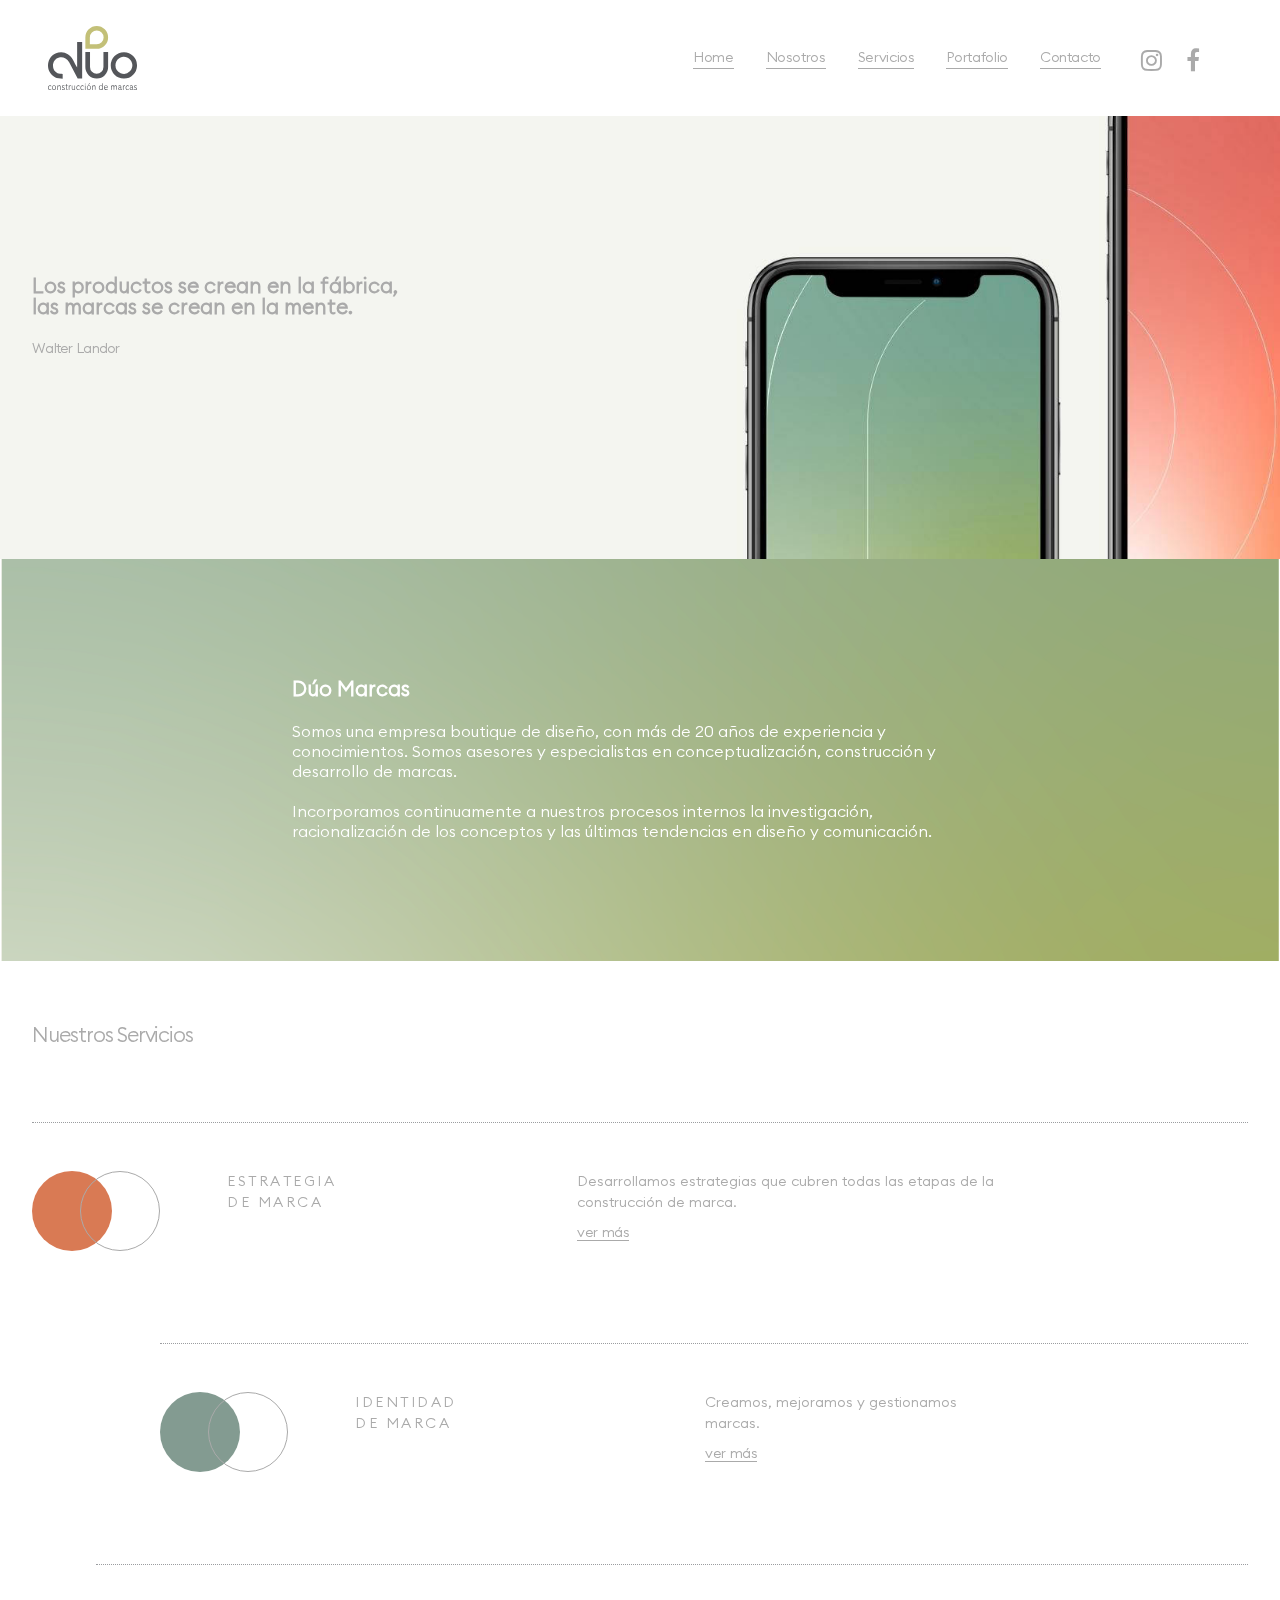
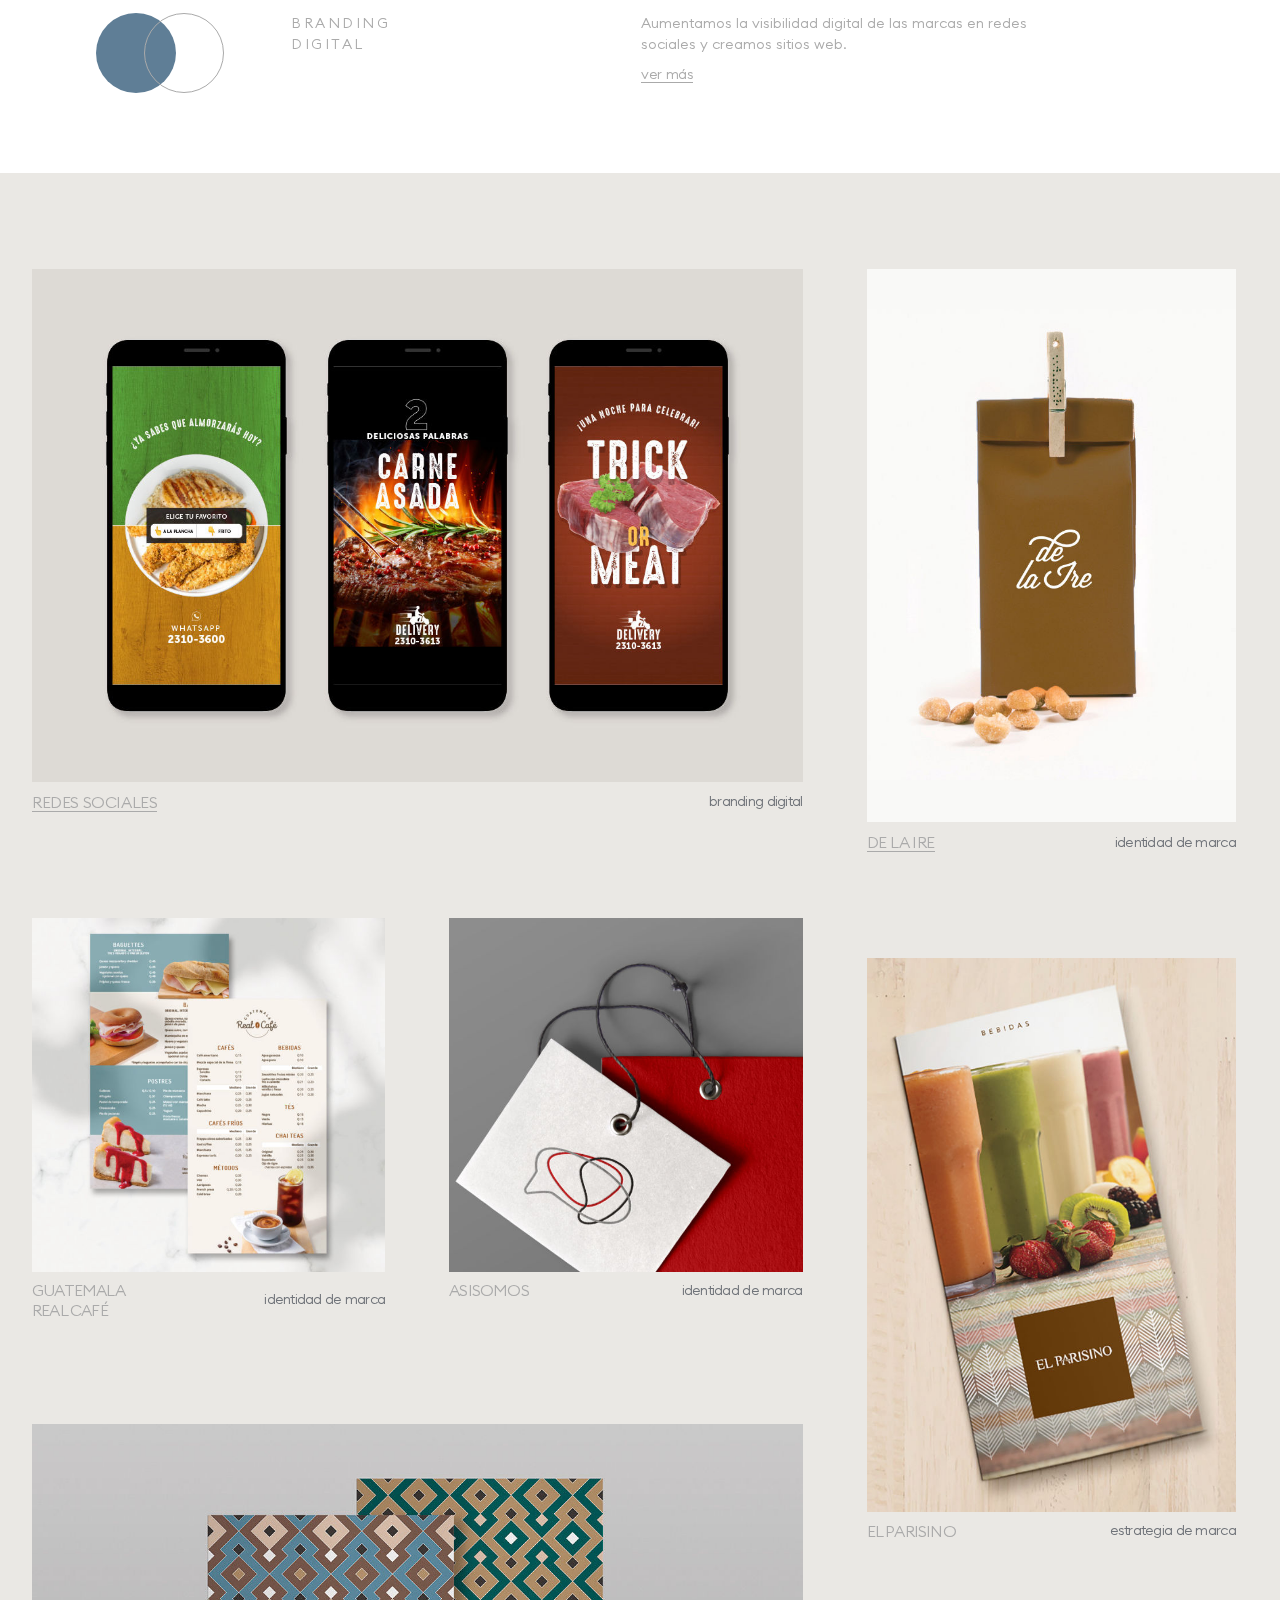
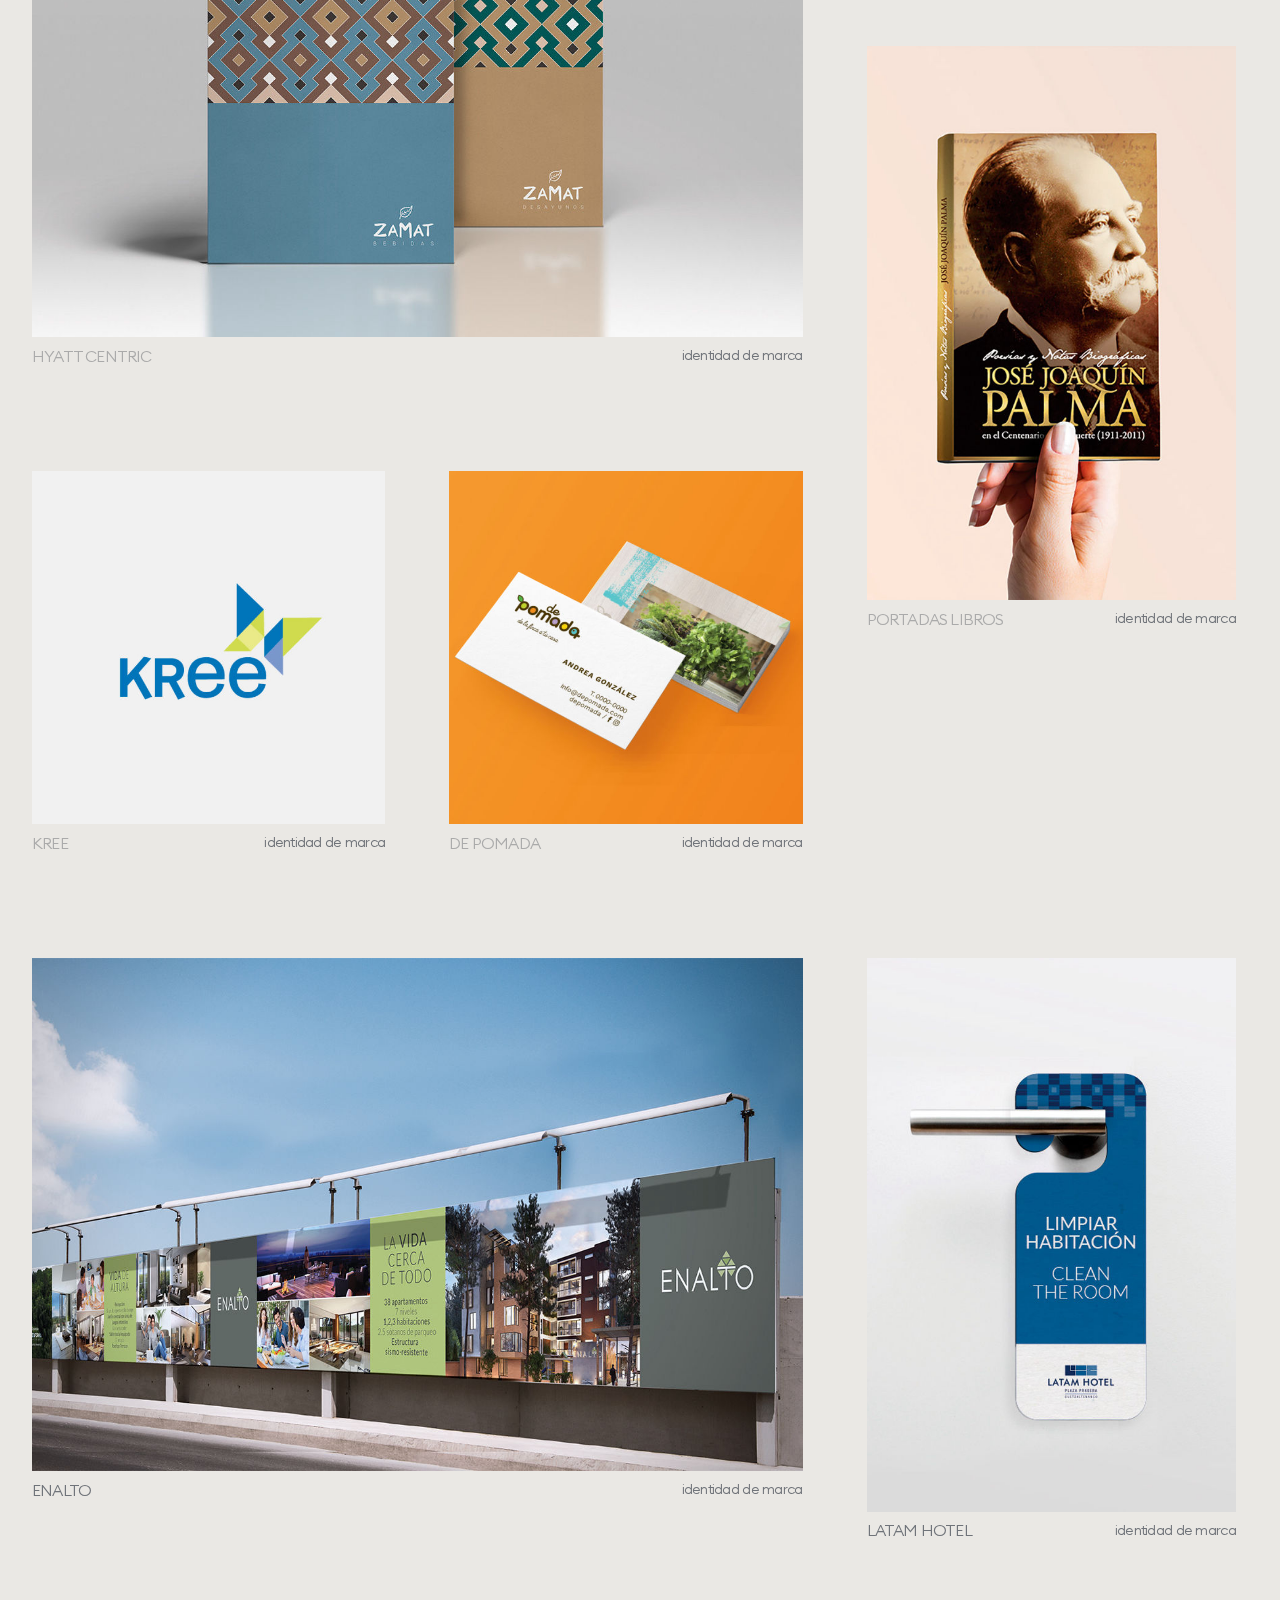
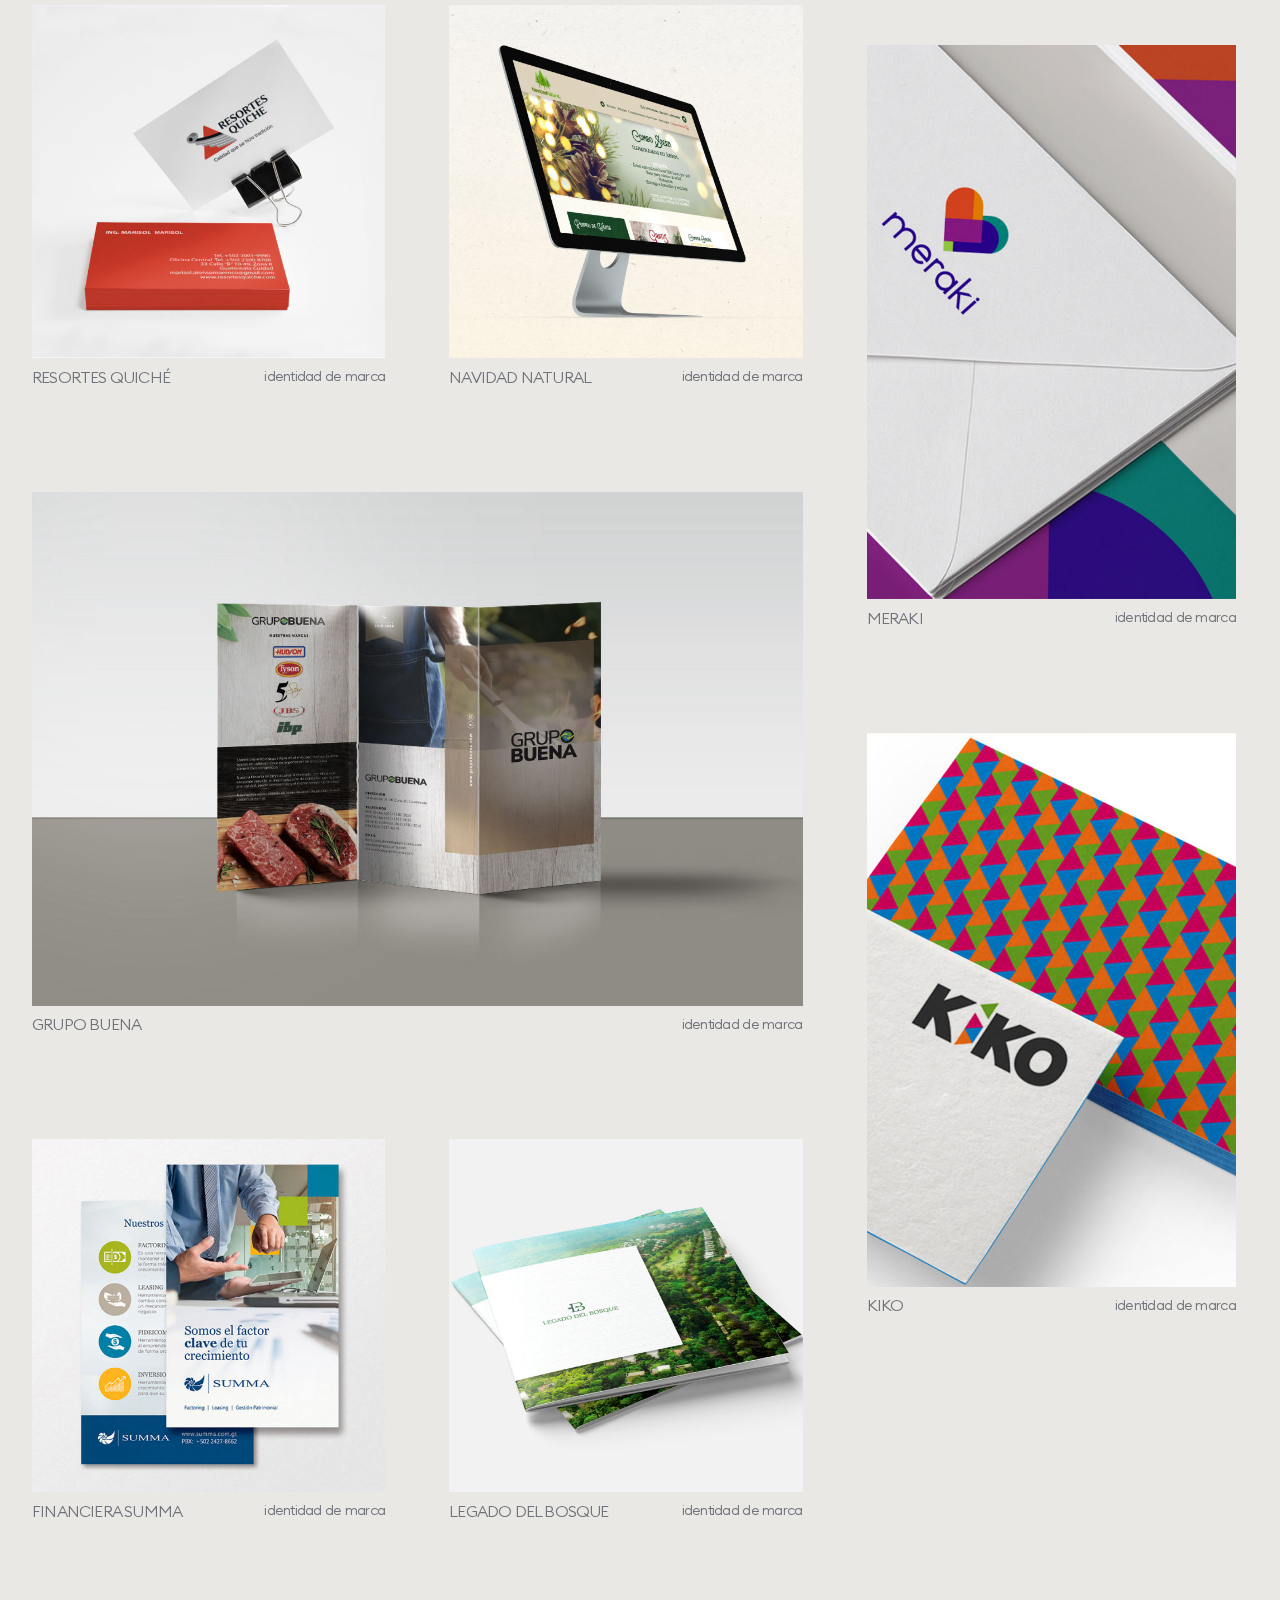
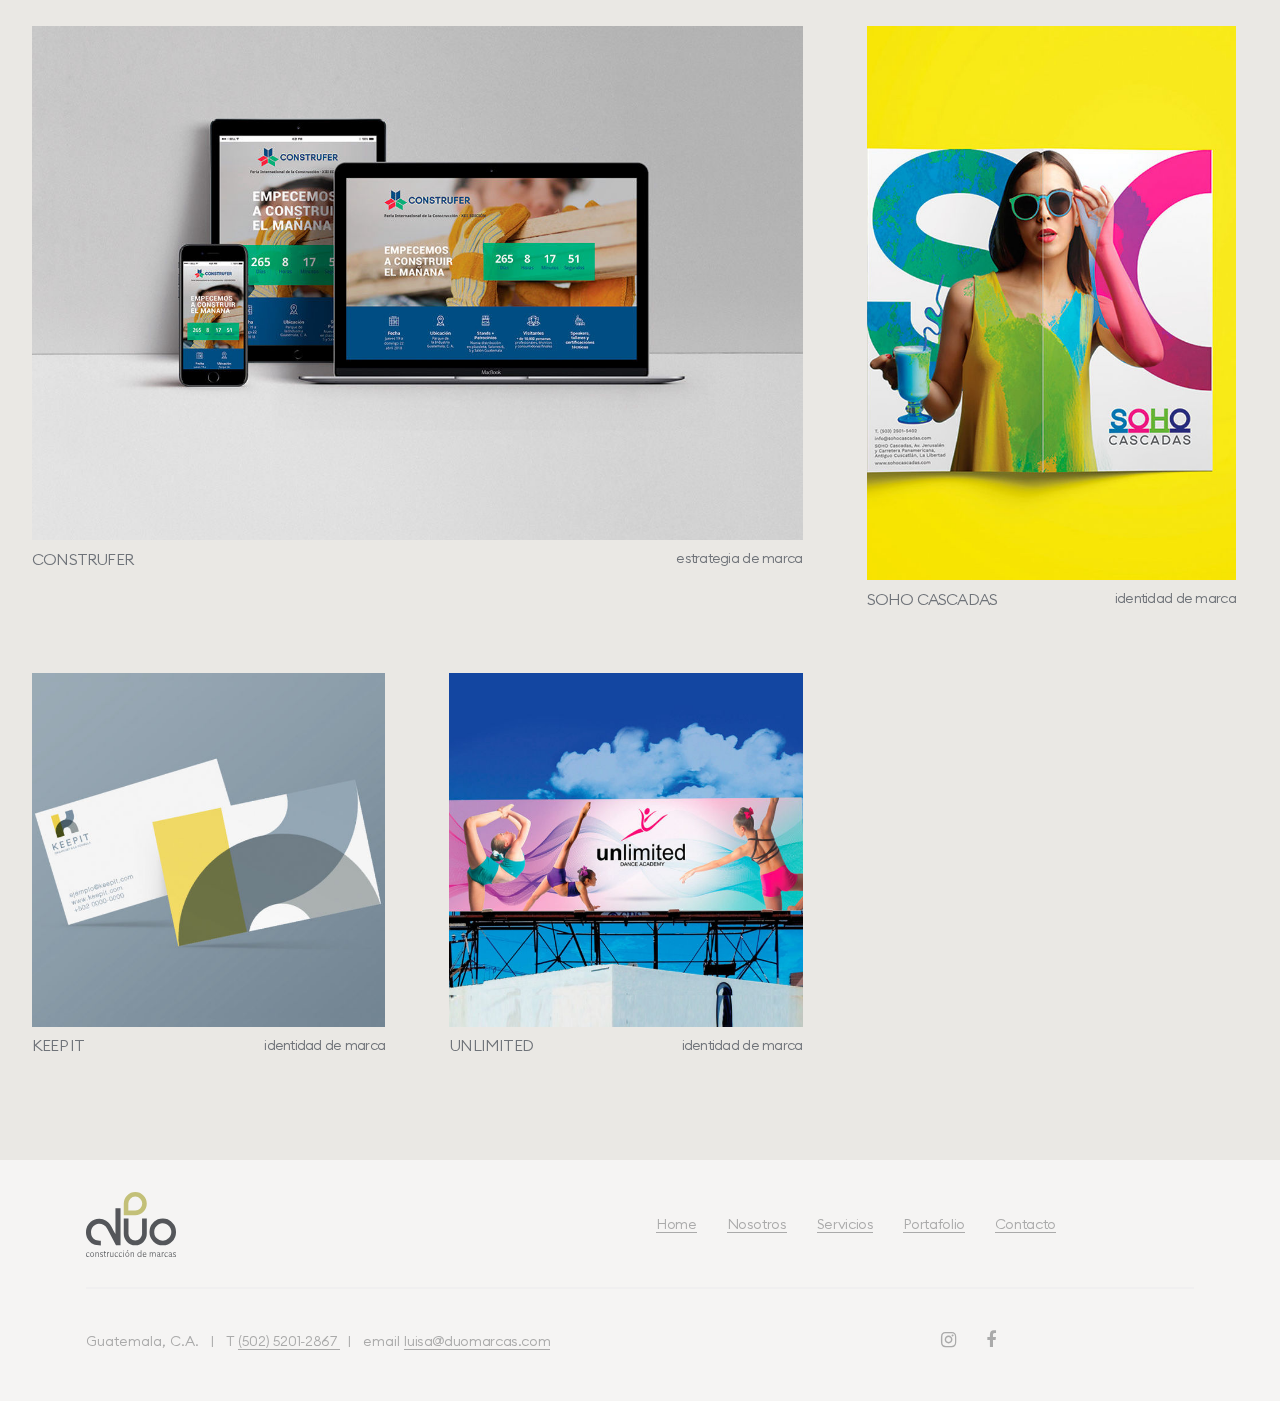
<file: index.html>
<!DOCTYPE html>
<html  >
<head>
  <!-- Site made with Mobirise Website Builder v5.6.0, https://mobirise.com -->
  <meta charset="UTF-8">
  <meta http-equiv="X-UA-Compatible" content="IE=edge">
  <meta name="generator" content="Mobirise v5.6.0, mobirise.com">
  <meta name="viewport" content="width=device-width, initial-scale=1, minimum-scale=1">
  <link rel="shortcut icon" href="assets/images/duo-logo.svg" type="image/x-icon">
  <meta name="description" content="">
  
  
  <title>Home</title>
  <link rel="stylesheet" href="assets/FontAwesome/css/font-awesome.css">
  <link rel="stylesheet" href="assets/bootstrap/css/bootstrap.min.css">
  <link rel="stylesheet" href="assets/bootstrap/css/bootstrap-grid.min.css">
  <link rel="stylesheet" href="assets/bootstrap/css/bootstrap-reboot.min.css">
  <link rel="stylesheet" href="assets/parallax/jarallax.css">
  <link rel="stylesheet" href="assets/dropdown/css/style.css">
  <link rel="stylesheet" href="assets/socicon/css/styles.css">
  <link rel="stylesheet" href="assets/theme/css/style.css">
  <link href="assets/fonts/style.css" rel="stylesheet">
  <link rel="preload" as="style" href="assets/mobirise/css/mbr-additional.css"><link rel="stylesheet" href="assets/mobirise/css/mbr-additional.css" type="text/css">
  
  
  
  
</head>
<body>
  
  <section data-bs-version="5.1" class="menu menu1 cid-sCiYWD0fCw" once="menu" id="menu1-0">
    

    <nav class="navbar navbar-dropdown navbar-expand-lg">
        <div class="container-fluid">
            <div class="navbar-brand">
                <span class="navbar-logo">
                    <a href="index.html#top">
                        <img src="assets/images/duo-logo.svg" alt="Mobirise" style="height: 4rem;">
                    </a>
                </span>
                
            </div>
            <button class="navbar-toggler" type="button" data-toggle="collapse" data-bs-toggle="collapse" data-target="#navbarSupportedContent" data-bs-target="#navbarSupportedContent" aria-controls="navbarNavAltMarkup" aria-expanded="false" aria-label="Toggle navigation">
                <div class="hamburger">
                    <span></span>
                    <span></span>
                    <span></span>
                    <span></span>
                </div>
            </button>
            <div class="collapse navbar-collapse" id="navbarSupportedContent">
                <ul class="navbar-nav nav-dropdown nav-right" data-app-modern-menu="true"><li class="nav-item"><a class="nav-link link text-primary display-4" href="index.html#top">Home</a></li>
                    <li class="nav-item" style="
"><a class="nav-link link text-primary display-4" href="index.html#header1-1">Nosotros</a></li><li class="nav-item"><a class="nav-link link text-primary display-4" href="index.html#features4-c">Servicios</a></li><li class="nav-item"><a class="nav-link link text-primary display-4" href="index.html#gallery1-2">Portafolio</a></li><li class="nav-item"><a class="nav-link link text-primary display-4" href="contacto.html#top">Contacto</a></li></ul>
                <div class="icons-menu">
                    <a class="iconfont-wrapper" href="https://www.instagram.com/duomarcas/" target="_blank">
                        <span class="p-2 mbr-iconfont fa-instagram fa"></span>
                    </a>
                    <a class="iconfont-wrapper" href="https://www.facebook.com/duomarcas/" target="_blank">
                        <span class="p-2 mbr-iconfont fa-facebook-f fa"></span>
                    </a>
                    
                    
                </div>
                
            </div>
        </div>
    </nav>
</section>

<section data-bs-version="5.1" class="header1 cid-sCiYWTE1ss mbr-parallax-background" id="header1-1">

    

    <div class="mbr-overlay" style="opacity: 0; background-color: rgb(255, 255, 255);"></div>

    <div class="container-fluid">
        <div class="row">
            <div class="col-12 col-lg-6">
                <div class="date_wrap">
                    
                    
                    <h2 class="mbr-section-subtitle mb-0 mbr-fonts-style display-2"><strong>Los productos se crean en la fábrica,</strong><br><strong>las marcas se crean en la mente.</strong></h2>
                </div>
                <h1 class="mbr-section-title mbr-fonts-style ls-1 display-4">Walter Landor</h1>
                
            </div>
        </div>
    </div>
</section>

<section data-bs-version="5.1" class="header1 cid-t06ksfNPed" id="header1-1">

    

    <div class="mbr-overlay" style="opacity: 0; background-color: rgb(255, 255, 255);"></div>

    <div class="align-center container-fluid">
        <div class="row justify-content-center">
            <div class="col-12 col-text col-lg-7">
                <p class="mbr-text label-text mbr-fonts-style mb-0 display-2">
                    <strong>Dúo Marcas</strong><br><strong><br></strong></p>
                <h1 class="mbr-section-title mbr-fonts-style mb-0 display-7">Somos una empresa boutique de diseño, con más de 20 años de experiencia y conocimientos. Somos asesores y especialistas en conceptualización, construcción y desarrollo de marcas.<div><br></div><div>Incorporamos continuamente a nuestros procesos internos la investigación, racionalización de los conceptos y las últimas tendencias en diseño y comunicación.</div></h1>
                
            </div>
        </div>
    </div>
</section>

<section data-bs-version="5.1" class="features4 cid-sDb7plsAKw" id="features4-c">
    

    
    
    <div class="container-fluid">
        <div class="main_header">
            <div class="row">
                <div class="col-12 col-md-12 col-lg-12">
                    
                    <h3 class="mbr-section-title mbr-fonts-style ls-1 display-2">Nuestros Servicios</h3>
                    
                </div>
            </div>
        </div>
        
        <div class="row justify-content-center">
            
            
        
           
       <div class="card col-12 col-md-12 col-lg-12">
                <div class="card-wrapper">
                    <div class="card-box">
                        <div class="circle_animation">
                            <div class="circle_fill circle"></div>
                            <div class="circle_null circle"></div>
                        </div>
                        <div class="content_box">
                            <div class="content_title">
                                <h4 class="card-title ls-1 mb-0 mbr-fonts-style display-4">E S T R A T E G I A<br>D E&nbsp; &nbsp;M A R C A<br></h4>
                            </div>
                            <div class="content_text">
                                <p class="card-text mbr-fonts-style display-4">Desarrollamos estrategias que&nbsp;cubren todas las etapas de la construcción de marca.</p>
                                <p class="linkBtn mb-0 mbr-fonts-style display-4"><a href="index.html#gallery1-2" class="text-primary">ver más</a></p>
                            </div>
                        </div>
                    </div>
                </div>
           </div><div class="card col-12 col-md-12 col-lg-12">
                <div class="card-wrapper">
                    <div class="card-box">
                        <div class="circle_animation">
                            <div class="circle_fill circle"></div>
                            <div class="circle_null circle"></div>
                        </div>
                        <div class="content_box">
                            <div class="content_title">
                                <h4 class="card-title ls-1 mb-0 mbr-fonts-style display-4">I D E N T I D A D<br>D E&nbsp; &nbsp;M A R C A</h4>
                            </div>
                            <div class="content_text">
                                <p class="card-text mbr-fonts-style display-4">Creamos, mejoramos y gestionamos marcas.</p>
                                <p class="linkBtn mb-0 mbr-fonts-style display-4"><a href="index.html#gallery1-2" class="text-primary">ver más</a></p>
                            </div>
                        </div>
                    </div>
                </div>
           </div><div class="card col-12 col-md-12 col-lg-12">
                <div class="card-wrapper">
                    <div class="card-box">
                        <div class="circle_animation">
                            <div class="circle_fill circle"></div>
                            <div class="circle_null circle"></div>
                        </div>
                        <div class="content_box">
                            <div class="content_title">
                                <h4 class="card-title ls-1 mb-0 mbr-fonts-style display-4">B R A N D I N G<br>D I G I T A L</h4>
                            </div>
                            <div class="content_text">
                                <p class="card-text mbr-fonts-style display-4">Aumentamos la visibilidad digital de las marcas en redes sociales y creamos sitios web.</p>
                                <p class="linkBtn mb-0 mbr-fonts-style display-4"><a href="index.html#gallery1-2" class="text-primary">ver más</a></p>
                            </div>
                        </div>
                    </div>
                </div>
           </div></div>
    </div>
</section>

<section data-bs-version="5.1" class="gallery1 cid-t0abvUnv3T" id="gallery1-2">
    
    
    
    
    <div class="container-fluid">
        
        
        <div class="box">
            <div class="gallery-wrap-left gallery-wrap">
                <div class="gallery_item">
                    <div class="item-wrapper">
                        <div class="item-img">
                            <a href="branding_digital.html#top"><img src="assets/images/redes-duo-2-1140x760.jpg" alt=""></a>
                        </div>
                        <div class="item-content">
                            <h5 class="item-title ls-1 mbr-fonts-style display-7"><a href="branding_digital.html#top" class="text-primary">REDES SOCIALES</a></h5>
                            <h6 class="item-subtitle ls-1 mbr-fonts-style display-4">
                                branding digital</h6>
                        </div>
                    </div>
                </div>
                <div class="gallery-wrap-50">
                    <div class="row">
                        <div class="col-12 col-sm-6">
                            <div class="gallery_item item_left">
                                <div class="item-wrapper">
                                    <div class="item-img">
                                        <img src="assets/images/3-menu-impreso-grc-616x616.jpg" alt="">
                                    </div>
                                    <div class="item-content">
                                        <h5 class="item-title ls-1 mbr-fonts-style display-7">
                                            GUATEMALA <br>REAL CAFÉ</h5>
                                        <h6 class="item-subtitle ls-1 mbr-fonts-style display-4">identidad de marca</h6>
                                    </div>
                                </div>
                            </div>    
                        </div>
                        <div class="col-12 col-sm-6">
                            <div class="gallery_item item_right">
                                <div class="item-wrapper">
                                    <div class="item-img">
                                        <img src="assets/images/6.-etiqueta-asisomos-616x616.jpg" alt="">
                                    </div>
                                    <div class="item-content">
                                        <h5 class="item-title ls-1 mbr-fonts-style display-7"><div><span style="font-size: 1rem; letter-spacing: -0.05em;">ASISOMOS</span><br></div></h5>
                                        <h6 class="item-subtitle ls-1 mbr-fonts-style display-4">identidad de marca</h6>
                                    </div>
                                </div>
                            </div>
                        </div>
                    </div>
                </div>
                <div class="gallery_item">
                    <div class="item-wrapper">
                        <div class="item-img">
                            <img src="assets/images/2-menu-hyatt-1140x760.jpg" alt="">
                        </div>
                        <div class="item-content">
                            <h5 class="item-title ls-1 mbr-fonts-style display-7">HYATT CENTRIC</h5>
                            <h6 class="item-subtitle ls-1 mbr-fonts-style display-4">identidad de marca</h6>
                        </div>
                    </div>
                </div>
                <div class="gallery-wrap-50">
                    <div class="row">
                        <div class="col-12 col-sm-6">
                            <div class="gallery_item item_left">
                                <div class="item-wrapper">
                                    <div class="item-img">
                                        <img src="assets/images/1.-kree-logo-616x616.jpg" alt="">
                                    </div>
                                    <div class="item-content">
                                        <h5 class="item-title ls-1 mbr-fonts-style display-7">
                                            KREE</h5>
                                        <h6 class="item-subtitle ls-1 mbr-fonts-style display-4">identidad de marca</h6>
                                    </div>
                                </div>
                            </div>    
                        </div>
                        <div class="col-12 col-sm-6">
                            <div class="gallery_item item_right">
                                <div class="item-wrapper">
                                    <div class="item-img">
                                        <img src="assets/images/3-tarjetas-de-pomada-616x616.jpg" alt="">
                                    </div>
                                    <div class="item-content">
                                        <h5 class="item-title ls-1 mbr-fonts-style display-7">
                                            DE POMADA</h5>
                                        <h6 class="item-subtitle ls-1 mbr-fonts-style display-4">identidad de marca</h6>
                                    </div>
                                </div>
                            </div>
                        </div>
                    </div>
                </div>
            </div>
            <div class="gallery-wrap-right gallery-wrap">
                <div class="gallery_item">
                    <div class="item-wrapper-right">
                        <div class="item-img">
                            <a href="delaire.html#top"><img src="assets/images/delaire-duo-600x900.jpg" alt="" title=""></a>
                        </div>
                        <div class="item-content">
                            <h5 class="item-title ls-1 mbr-fonts-style display-7">
                                <a href="delaire.html#top" class="text-primary">DE LA IRE</a></h5>
                            <h6 class="item-subtitle ls-1 mbr-fonts-style display-4">
                               identidad de marca</h6>
                        </div>
                    </div>
                </div>
                <div class="gallery_item">
                    <div class="item-wrapper-right">
                        <div class="item-img">
                            <img src="assets/images/elparisino-duo-600x900.jpg" alt="" title="">
                        </div>
                        <div class="item-content">
                            <h5 class="item-title ls-1 mbr-fonts-style display-7">
                                EL PARISINO</h5>
                            <h6 class="item-subtitle ls-1 mbr-fonts-style display-4">estrategia de marca</h6>
                        </div>
                    </div>
                </div>
                <div class="gallery_item">
                    <div class="item-wrapper-right">
                        <div class="item-img">
                            <img src="assets/images/portada-libro-duo-600x900.jpg" alt="" title="">
                        </div>
                        <div class="item-content">
                            <h5 class="item-title ls-1 mbr-fonts-style display-7">
                                PORTADAS LIBROS</h5>
                            <h6 class="item-subtitle ls-1 mbr-fonts-style display-4">identidad de marca</h6>
                        </div>
                    </div>
                </div>
                
            </div>
        </div>
    </div>
</section>

<section data-bs-version="5.1" class="gallery1 cid-t0aoOqLkbp" id="gallery1-3">
    
    
    
    
    <div class="container-fluid">
        
        
        <div class="box">
            <div class="gallery-wrap-left gallery-wrap">
                <div class="gallery_item">
                    <div class="item-wrapper">
                        <div class="item-img">
                            <img src="assets/images/2.-valla-enalto-1140x760.jpg" alt="">
                        </div>
                        <div class="item-content">
                            <h5 class="item-title ls-1 mbr-fonts-style display-7">
                                ENALTO</h5>
                            <h6 class="item-subtitle ls-1 mbr-fonts-style display-4">identidad de marca</h6>
                        </div>
                    </div>
                </div>
                <div class="gallery-wrap-50">
                    <div class="row">
                        <div class="col-12 col-sm-6">
                            <div class="gallery_item item_left">
                                <div class="item-wrapper">
                                    <div class="item-img">
                                        <img src="assets/images/3.-tarjetas-rq-616x616.jpg" alt="">
                                    </div>
                                    <div class="item-content">
                                        <h5 class="item-title ls-1 mbr-fonts-style display-7">RESORTES QUICHÉ</h5>
                                        <h6 class="item-subtitle ls-1 mbr-fonts-style display-4">identidad de marca</h6>
                                    </div>
                                </div>
                            </div>    
                        </div>
                        <div class="col-12 col-sm-6">
                            <div class="gallery_item item_right">
                                <div class="item-wrapper">
                                    <div class="item-img">
                                        <img src="assets/images/141962523-1309261729439994-5623772119431535984-n-634x634.jpg" alt="">
                                    </div>
                                    <div class="item-content">
                                        <h5 class="item-title ls-1 mbr-fonts-style display-7"><div><span style="font-size: 1rem; letter-spacing: -0.05em;">NAVIDAD NATURAL</span><br></div></h5>
                                        <h6 class="item-subtitle ls-1 mbr-fonts-style display-4">identidad de marca</h6>
                                    </div>
                                </div>
                            </div>
                        </div>
                    </div>
                </div>
                <div class="gallery_item">
                    <div class="item-wrapper">
                        <div class="item-img">
                            <img src="assets/images/4.-brochure-gb-1140x760.jpg" alt="">
                        </div>
                        <div class="item-content">
                            <h5 class="item-title ls-1 mbr-fonts-style display-7">GRUPO BUENA</h5>
                            <h6 class="item-subtitle ls-1 mbr-fonts-style display-4">identidad de marca</h6>
                        </div>
                    </div>
                </div>
                <div class="gallery-wrap-50">
                    <div class="row">
                        <div class="col-12 col-sm-6">
                            <div class="gallery_item item_left">
                                <div class="item-wrapper">
                                    <div class="item-img">
                                        <img src="assets/images/1.-summa-5-616x616.jpg" alt="">
                                    </div>
                                    <div class="item-content">
                                        <h5 class="item-title ls-1 mbr-fonts-style display-7">
                                            FINANCIERA SUMMA</h5>
                                        <h6 class="item-subtitle ls-1 mbr-fonts-style display-4">identidad de marca</h6>
                                    </div>
                                </div>
                            </div>    
                        </div>
                        <div class="col-12 col-sm-6">
                            <div class="gallery_item item_right">
                                <div class="item-wrapper">
                                    <div class="item-img">
                                        <img src="assets/images/legado-3-616x616.jpg" alt="">
                                    </div>
                                    <div class="item-content">
                                        <h5 class="item-title ls-1 mbr-fonts-style display-7">
                                            LEGADO DEL BOSQUE</h5>
                                        <h6 class="item-subtitle ls-1 mbr-fonts-style display-4">identidad de marca</h6>
                                    </div>
                                </div>
                            </div>
                        </div>
                    </div>
                </div>
            </div>
            <div class="gallery-wrap-right gallery-wrap">
                <div class="gallery_item">
                    <div class="item-wrapper-right">
                        <div class="item-img">
                            <img src="assets/images/latam-duo-600x900.jpg" alt="" title="">
                        </div>
                        <div class="item-content">
                            <h5 class="item-title ls-1 mbr-fonts-style display-7">
                                LATAM HOTEL</h5>
                            <h6 class="item-subtitle ls-1 mbr-fonts-style display-4">
                               identidad de marca</h6>
                        </div>
                    </div>
                </div>
                <div class="gallery_item">
                    <div class="item-wrapper-right">
                        <div class="item-img">
                            <img src="assets/images/meraki-duo-600x900.jpg" alt="" title="">
                        </div>
                        <div class="item-content">
                            <h5 class="item-title ls-1 mbr-fonts-style display-7">
                                MERAKI</h5>
                            <h6 class="item-subtitle ls-1 mbr-fonts-style display-4">identidad de marca</h6>
                        </div>
                    </div>
                </div>
                <div class="gallery_item">
                    <div class="item-wrapper-right">
                        <div class="item-img">
                            <img src="assets/images/kiko-duo-1-600x900.jpg" alt="" title="">
                        </div>
                        <div class="item-content">
                            <h5 class="item-title ls-1 mbr-fonts-style display-7">
                                KIKO</h5>
                            <h6 class="item-subtitle ls-1 mbr-fonts-style display-4">identidad de marca</h6>
                        </div>
                    </div>
                </div>
                
            </div>
        </div>
    </div>
</section>

<section data-bs-version="5.1" class="gallery1 cid-t0atYlVwCs" id="gallery1-4">
    
    
    
    
    <div class="container-fluid">
        
        
        <div class="box">
            <div class="gallery-wrap-left gallery-wrap">
                <div class="gallery_item">
                    <div class="item-wrapper">
                        <div class="item-img">
                            <img src="assets/images/4-construfer-1140x760.jpg" alt="">
                        </div>
                        <div class="item-content">
                            <h5 class="item-title ls-1 mbr-fonts-style display-7">
                                CONSTRUFER</h5>
                            <h6 class="item-subtitle ls-1 mbr-fonts-style display-4">
                                estrategia de marca</h6>
                        </div>
                    </div>
                </div>
                <div class="gallery-wrap-50">
                    <div class="row">
                        <div class="col-12 col-sm-6">
                            <div class="gallery_item item_left">
                                <div class="item-wrapper">
                                    <div class="item-img">
                                        <img src="assets/images/2.-tarjetas-keepit-1-616x616.jpg" alt="">
                                    </div>
                                    <div class="item-content">
                                        <h5 class="item-title ls-1 mbr-fonts-style display-7">KEEP IT</h5>
                                        <h6 class="item-subtitle ls-1 mbr-fonts-style display-4">identidad de marca</h6>
                                    </div>
                                </div>
                            </div>    
                        </div>
                        <div class="col-12 col-sm-6">
                            <div class="gallery_item item_right">
                                <div class="item-wrapper">
                                    <div class="item-img">
                                        <img src="assets/images/19.-unlimited-616x616.jpg" alt="">
                                    </div>
                                    <div class="item-content">
                                        <h5 class="item-title ls-1 mbr-fonts-style display-7"><div><span style="font-size: 1rem; letter-spacing: -0.05em;">UNLIMITED</span><br></div></h5>
                                        <h6 class="item-subtitle ls-1 mbr-fonts-style display-4">identidad de marca</h6>
                                    </div>
                                </div>
                            </div>
                        </div>
                    </div>
                </div>
                
                
            </div>
            <div class="gallery-wrap-right gallery-wrap">
                <div class="gallery_item">
                    <div class="item-wrapper-right">
                        <div class="item-img">
                            <img src="assets/images/soho-duo-600x900.jpg" alt="" title="">
                        </div>
                        <div class="item-content">
                            <h5 class="item-title ls-1 mbr-fonts-style display-7">SOHO CASCADAS</h5>
                            <h6 class="item-subtitle ls-1 mbr-fonts-style display-4">
                               identidad de marca</h6>
                        </div>
                    </div>
                </div>
                
                
                
            </div>
        </div>
    </div>
</section>

<section data-bs-version="5.1" class="footer2 marketm4_footer2 cid-t0aJsnB8GE" id="footer2-b">

	

	

	<div class="container">
		<div class="row align-items-center justify-content-between">
			<div class="col-xl-2 order-0">
				
				<img class="logo__image" src="assets/images/duo-logo.svg" alt="Mobirise" title="">
			</div>
			
			<div class="my-xl-0 col-xl-6 order-1 order-xl-0 menu text-xl-right">
				<ul class="foot__menu">
					
					
					
					
					
				<li class="menu__items mbr-fonts-style display-4"><a href="index.html#top" class="text-primary">Home</a></li><li class="menu__items mbr-fonts-style display-4"><a href="index.html#header1-1" class="text-primary">Nosotros</a></li><li class="menu__items mbr-fonts-style display-4"><a href="index.html#features4-c" class="text-primary">Servicios</a></li><li class="menu__items mbr-fonts-style display-4"><a href="index.html#gallery1-2" class="text-primary">Portafolio</a></li><li class="menu__items mbr-fonts-style display-4"><a href="contacto.html#top" class="text-primary">Contacto</a></li></ul>
			</div>
		</div>
		<div class="divider"></div>
		<div class="row align-items-baseline">
			<div class="col-xl-9 col-md-8">
				<p class="mbr-text mbr-fonts-style display-4">Guatemala, C.A.&nbsp; &nbsp;|&nbsp; &nbsp;T&nbsp;<a href="tel:(502) 5201-2867 " class="text-primary">(502) 5201-2867&nbsp;</a> &nbsp;|&nbsp; &nbsp;email <a href="mailto:luisa@duomarcas.com" class="text-primary">luisa@duomarcas.com</a></p>
			</div>
			<div class="mt-md-0 col-xl-3 col-md-4 social text-md-right">
				


				
			<a href="https://www.instagram.com/duomarcas/"><span class="mbr-iconfont fa-instagram fa"></span></a><a href="https://www.facebook.com/duomarcas/"><span class="mbr-iconfont fa-facebook-f fa"></span></a></div>
		</div>
	</div>

</section>


<script src="assets/bootstrap/js/bootstrap.bundle.min.js"></script>
  <script src="assets/parallax/jarallax.js"></script>
  <script src="assets/smoothscroll/smooth-scroll.js"></script>
  <script src="assets/ytplayer/index.js"></script>
  <script src="assets/dropdown/js/navbar-dropdown.js"></script>
  <script src="assets/theme/js/script.js"></script>
  
  
  
 <div id="scrollToTop" class="scrollToTop mbr-arrow-up"><a style="text-align: center;"><i class="mbr-arrow-up-icon mbr-arrow-up-icon-cm cm-icon cm-icon-smallarrow-up"></i></a></div>
  </body>
</html>
</file>
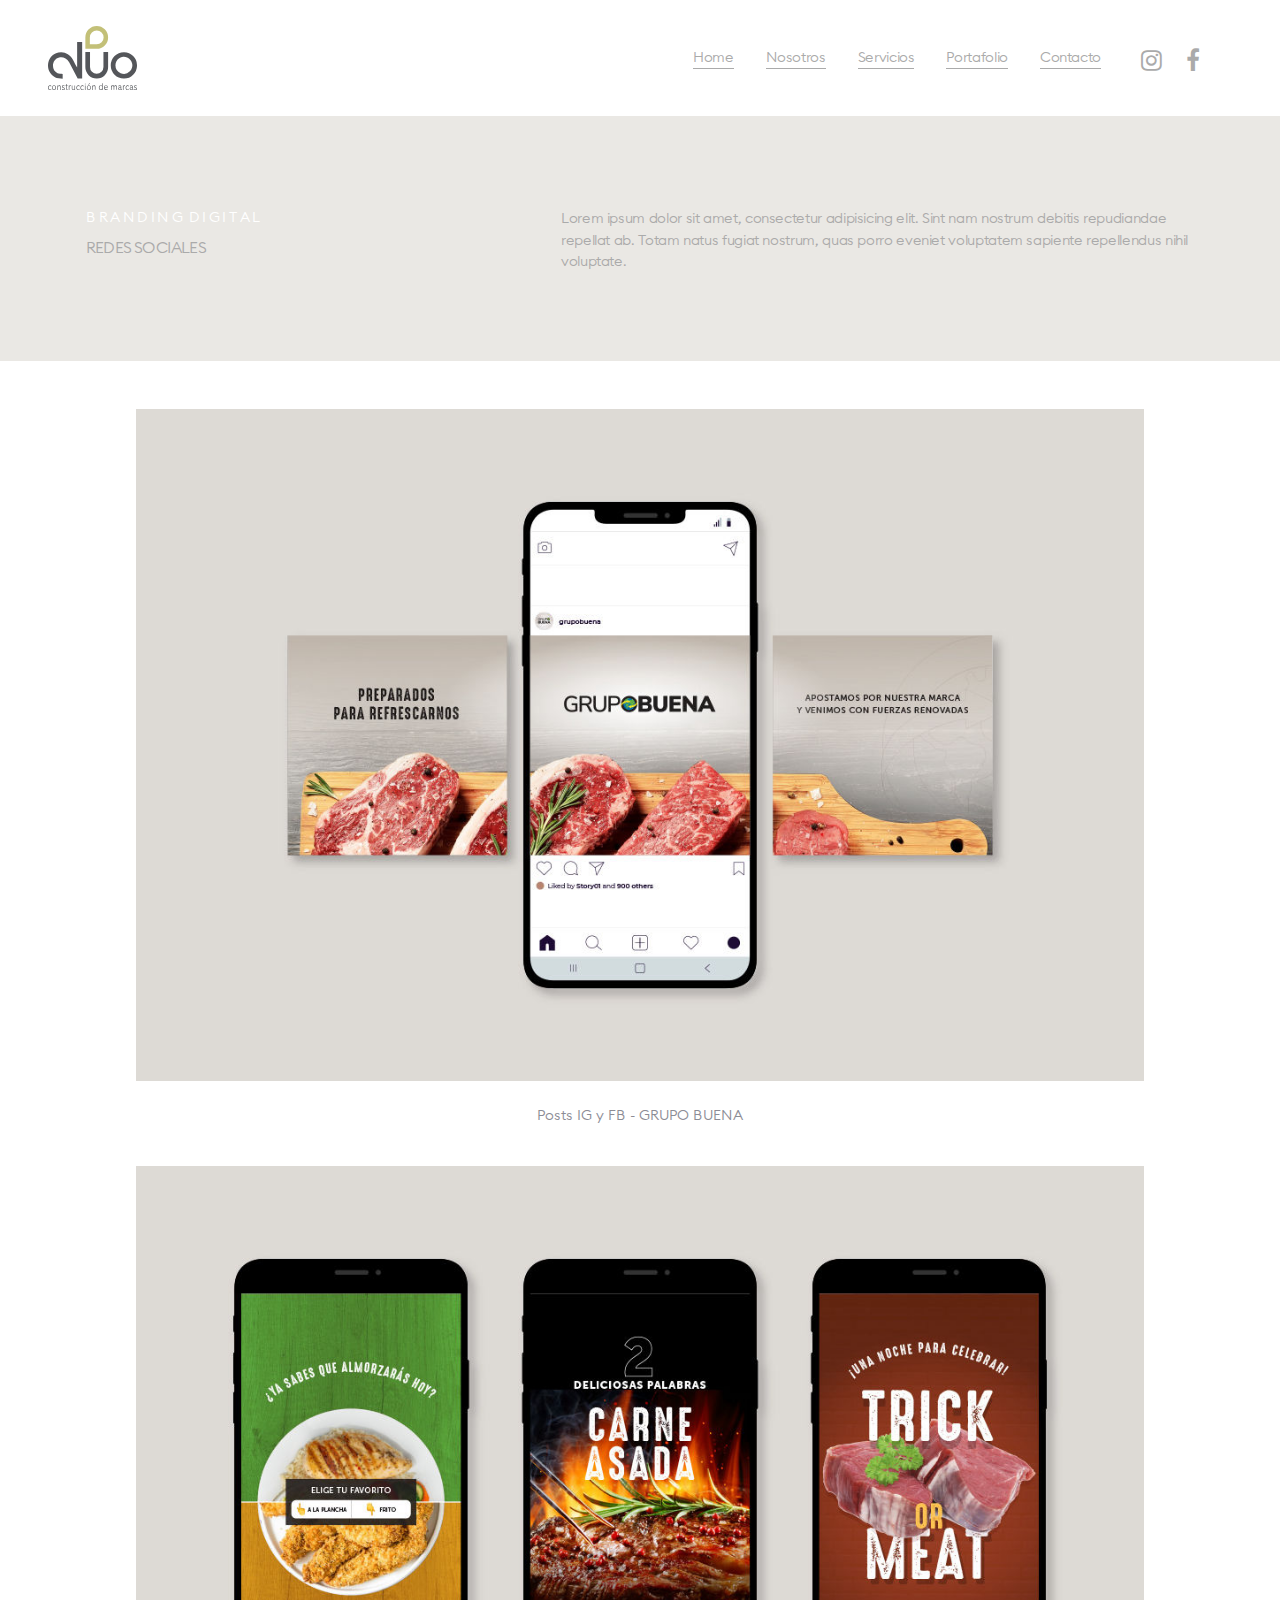
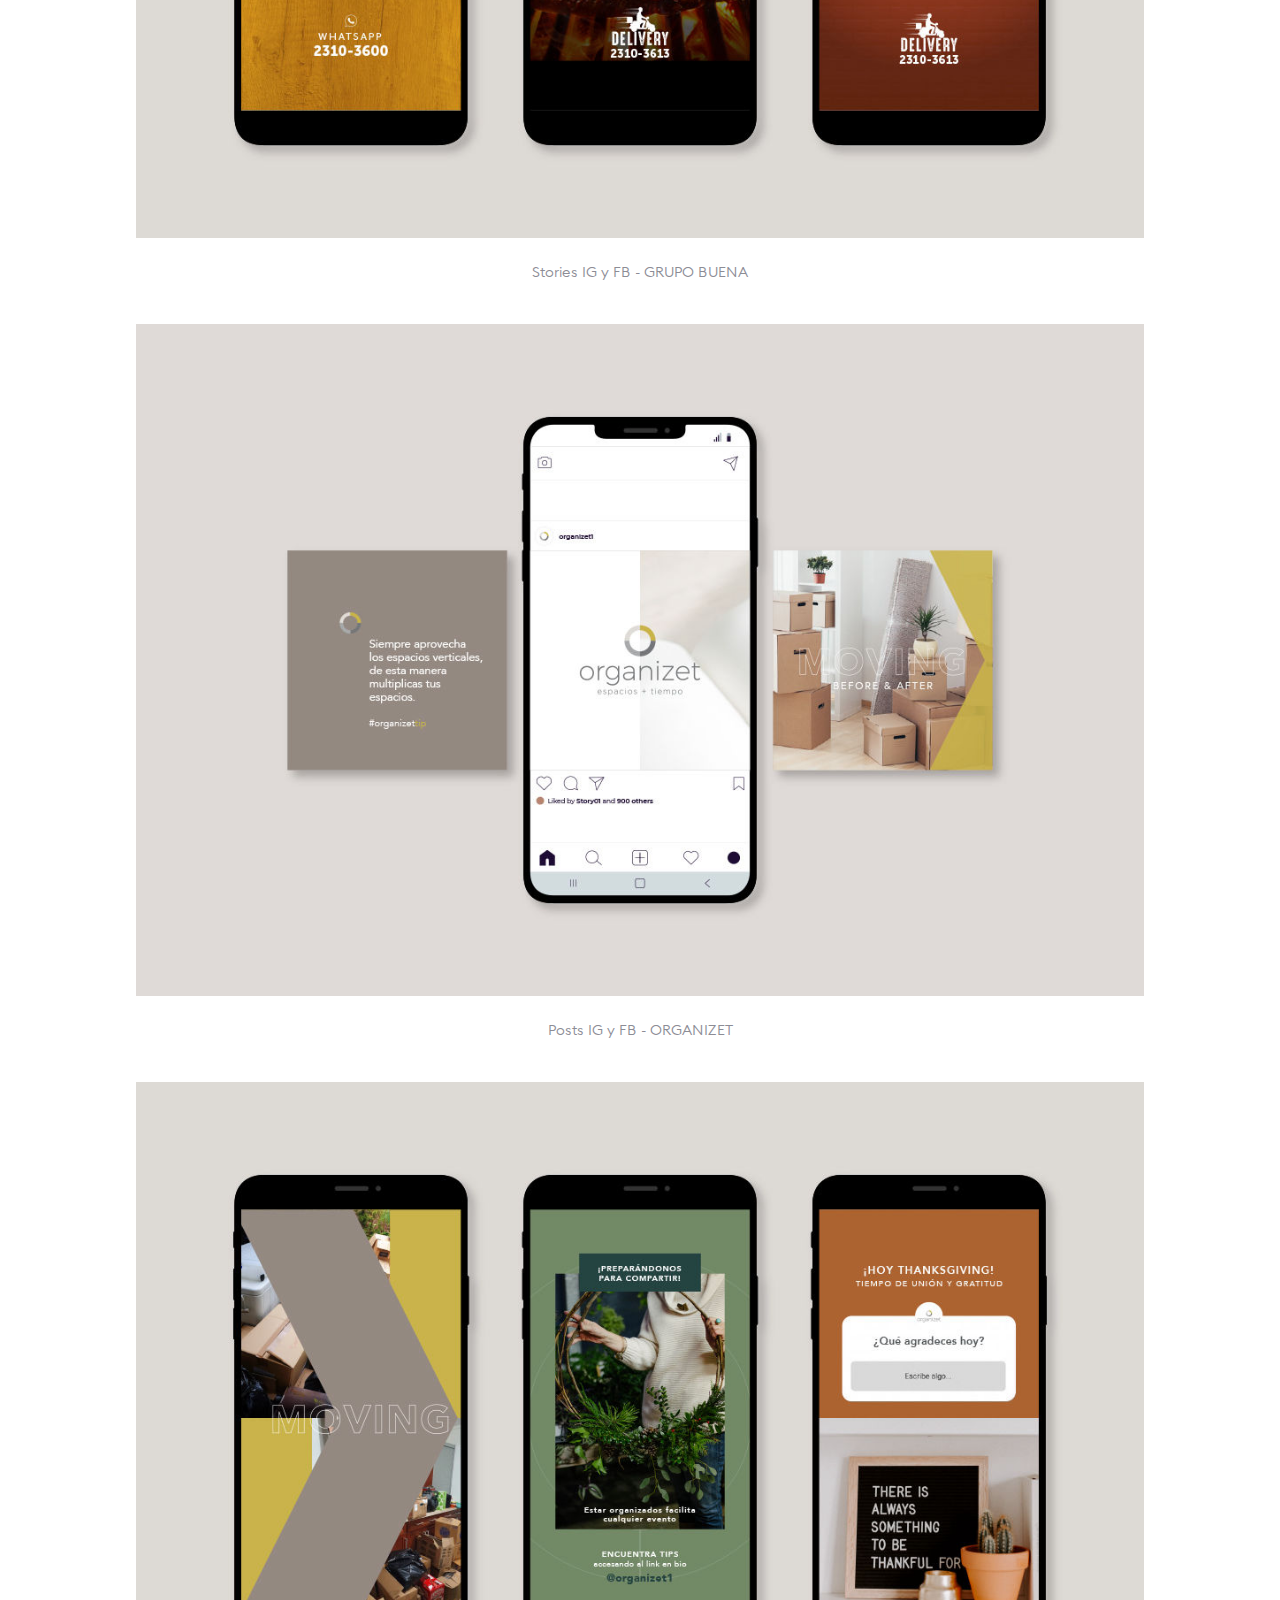
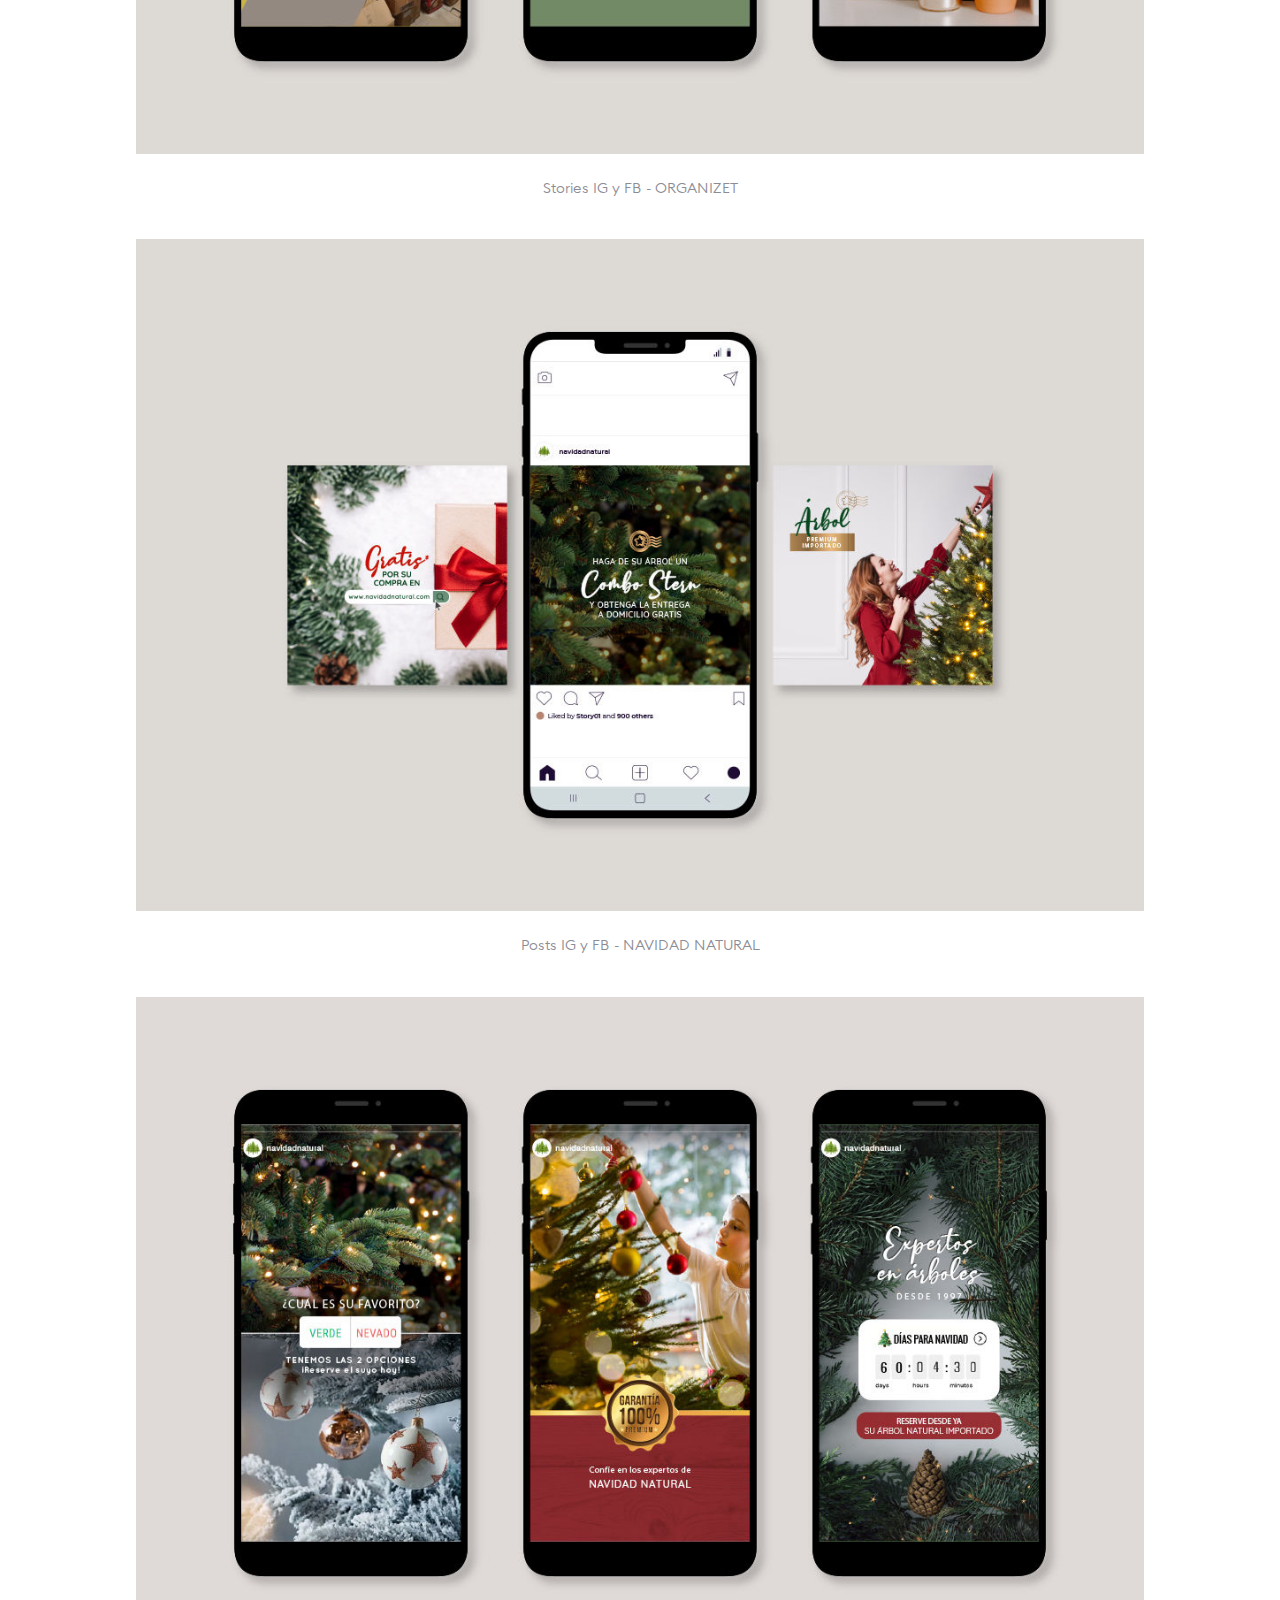
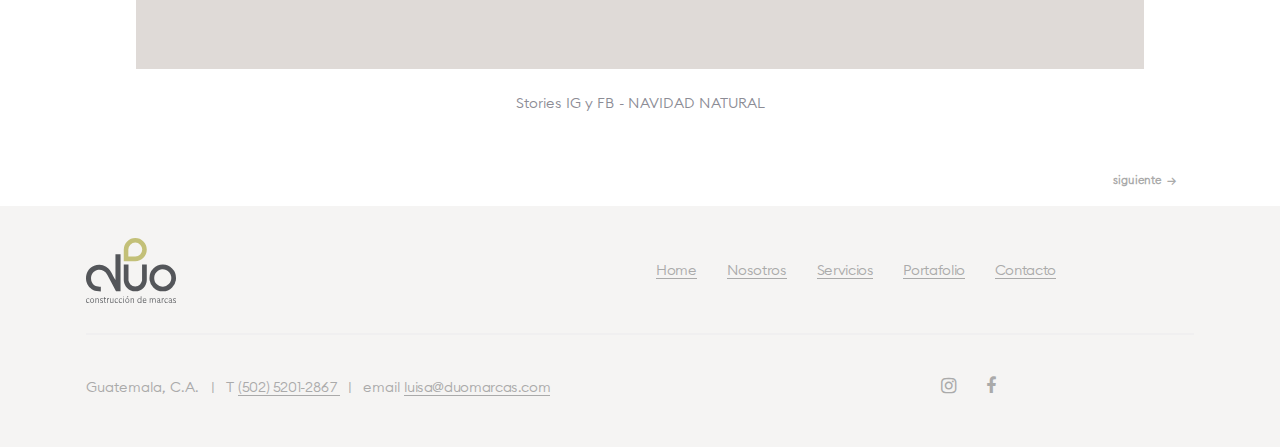
<file: branding_digital.html>
<!DOCTYPE html>
<html  >
<head>
  <!-- Site made with Mobirise Website Builder v5.6.0, https://mobirise.com -->
  <meta charset="UTF-8">
  <meta http-equiv="X-UA-Compatible" content="IE=edge">
  <meta name="generator" content="Mobirise v5.6.0, mobirise.com">
  <meta name="viewport" content="width=device-width, initial-scale=1, minimum-scale=1">
  <link rel="shortcut icon" href="assets/images/duo-logo.svg" type="image/x-icon">
  <meta name="description" content="">
  
  
  <title>Digital</title>
  <link rel="stylesheet" href="assets/FontAwesome/css/font-awesome.css">
  <link rel="stylesheet" href="assets/bootstrap/css/bootstrap.min.css">
  <link rel="stylesheet" href="assets/bootstrap/css/bootstrap-grid.min.css">
  <link rel="stylesheet" href="assets/bootstrap/css/bootstrap-reboot.min.css">
  <link rel="stylesheet" href="assets/dropdown/css/style.css">
  <link rel="stylesheet" href="assets/socicon/css/styles.css">
  <link rel="stylesheet" href="assets/theme/css/style.css">
  <link href="assets/fonts/style.css" rel="stylesheet">
  <link rel="preload" as="style" href="assets/mobirise/css/mbr-additional.css"><link rel="stylesheet" href="assets/mobirise/css/mbr-additional.css" type="text/css">
  
  
  
  
</head>
<body>
  
  <section data-bs-version="5.1" class="menu menu1 cid-t0aTmrxfdM" once="menu" id="menu1-l">
    

    <nav class="navbar navbar-dropdown navbar-expand-lg">
        <div class="container-fluid">
            <div class="navbar-brand">
                <span class="navbar-logo">
                    <a href="index.html#top">
                        <img src="assets/images/duo-logo.svg" alt="Mobirise" style="height: 4rem;">
                    </a>
                </span>
                
            </div>
            <button class="navbar-toggler" type="button" data-toggle="collapse" data-bs-toggle="collapse" data-target="#navbarSupportedContent" data-bs-target="#navbarSupportedContent" aria-controls="navbarNavAltMarkup" aria-expanded="false" aria-label="Toggle navigation">
                <div class="hamburger">
                    <span></span>
                    <span></span>
                    <span></span>
                    <span></span>
                </div>
            </button>
            <div class="collapse navbar-collapse" id="navbarSupportedContent">
                <ul class="navbar-nav nav-dropdown nav-right" data-app-modern-menu="true"><li class="nav-item"><a class="nav-link link text-primary display-4" href="index.html#top">Home</a></li>
                    <li class="nav-item" style="
"><a class="nav-link link text-primary display-4" href="index.html#header1-1">Nosotros</a></li><li class="nav-item"><a class="nav-link link text-primary display-4" href="index.html#features4-c">Servicios</a></li><li class="nav-item"><a class="nav-link link text-primary display-4" href="index.html#gallery1-2">Portafolio</a></li><li class="nav-item"><a class="nav-link link text-primary display-4" href="contacto.html#top">Contacto</a></li></ul>
                <div class="icons-menu">
                    <a class="iconfont-wrapper" href="https://www.instagram.com/duomarcas/" target="_blank">
                        <span class="p-2 mbr-iconfont fa-instagram fa"></span>
                    </a>
                    <a class="iconfont-wrapper" href="https://www.facebook.com/duomarcas/" target="_blank">
                        <span class="p-2 mbr-iconfont fa-facebook-f fa"></span>
                    </a>
                    
                    
                </div>
                
            </div>
        </div>
    </nav>
</section>

<section data-bs-version="5.1" class="article1 cid-t0b0ny6ZuK" id="article1-v">
    

    

    <div class="container">
        <div class="row justify-content-center">
            <div class="col-12 col-md">
                <h4 class="mbr-section-subtitle mbr-fonts-style ls-1 display-4"><div><br></div><div>B R A N D I N G&nbsp;&nbsp;<span style="font-size: 0.9rem; letter-spacing: -0.05em; text-align: var(--bs-body-text-align);">D I G I T A L</span></div></h4>
                <h3 class="mbr-section-title mbr-fonts-style ls-1 display-7">REDES SOCIALES</h3>
            </div>
            <div class="col-lg-1 d-none d-lg-block"></div>
            <div class="col-12 col-md-12 col-lg-7">
                <div class="content_box">
                    <p class="mbr-text mbr-fonts-style display-4">Lorem ipsum dolor sit amet, consectetur adipisicing elit. Sint nam nostrum debitis repudiandae repellat ab. Totam natus fugiat nostrum, quas porro eveniet voluptatem sapiente repellendus nihil voluptate.</p>
                    
                </div>
            </div>
        </div>
    </div>
</section>

<section data-bs-version="5.1" class="image2 cid-t0aXuBx8es" id="image2-u">
    

    

    <div class="container-fluid">
        <div class="row">
            <div class="col-12 col-md-10">
                <div class="item-wrapper">
                    <img src="assets/images/redes-duo-1-1140x760.jpg" class="w-100" alt="Mobirise">
                    <h3 class="mbr-section-title mbr-fonts-style display-4">Posts IG y FB - GRUPO BUENA</h3>
                </div>
            </div>
        </div>
    </div>
</section>

<section data-bs-version="5.1" class="image2 cid-t0b2lAbz9l" id="image2-w">
    

    

    <div class="container-fluid">
        <div class="row">
            <div class="col-12 col-md-10">
                <div class="item-wrapper">
                    <img src="assets/images/redes-duo-2-1140x760.jpg" class="w-100" alt="Mobirise">
                    <h3 class="mbr-section-title mbr-fonts-style display-4">Stories IG y FB - GRUPO BUENA</h3>
                </div>
            </div>
        </div>
    </div>
</section>

<section data-bs-version="5.1" class="image2 cid-t0b2YULo23" id="image2-x">
    

    

    <div class="container-fluid">
        <div class="row">
            <div class="col-12 col-md-10">
                <div class="item-wrapper">
                    <img src="assets/images/redes-duo-3-1140x760.jpg" class="w-100" alt="Mobirise">
                    <h3 class="mbr-section-title mbr-fonts-style display-4">Posts IG y FB - ORGANIZET</h3>
                </div>
            </div>
        </div>
    </div>
</section>

<section data-bs-version="5.1" class="image2 cid-t0b3qiri2U" id="image2-y">
    

    

    <div class="container-fluid">
        <div class="row">
            <div class="col-12 col-md-10">
                <div class="item-wrapper">
                    <img src="assets/images/redes-duo-4-1140x760.jpg" class="w-100" alt="Mobirise">
                    <h3 class="mbr-section-title mbr-fonts-style display-4">Stories IG y FB - ORGANIZET</h3>
                </div>
            </div>
        </div>
    </div>
</section>

<section data-bs-version="5.1" class="image2 cid-t0b3EHdcBH" id="image2-z">
    

    

    <div class="container-fluid">
        <div class="row">
            <div class="col-12 col-md-10">
                <div class="item-wrapper">
                    <img src="assets/images/redes-duo-5-1140x760.jpg" class="w-100" alt="Mobirise">
                    <h3 class="mbr-section-title mbr-fonts-style display-4">Posts IG y FB - NAVIDAD NATURAL</h3>
                </div>
            </div>
        </div>
    </div>
</section>

<section data-bs-version="5.1" class="image2 cid-t0b3RYoCyF" id="image2-10">
    

    

    <div class="container-fluid">
        <div class="row">
            <div class="col-12 col-md-10">
                <div class="item-wrapper">
                    <img src="assets/images/redes-duo-6-1140x760.jpg" class="w-100" alt="Mobirise">
                    <h3 class="mbr-section-title mbr-fonts-style display-4">Stories IG y FB - NAVIDAD NATURAL</h3>
                </div>
            </div>
        </div>
    </div>
</section>

<section data-bs-version="5.1" class="content12 cid-t0b9ovL8CT" id="content12-16">
    
    <div class="container-fluid">
        <div class="row justify-content-center">
            <div class="col-md-12 col-lg-11">
                <div class="mbr-section-btn align-center"><a class="btn btn-primary-outline display-1" href="index.html"></a>
                    <a class="btn btn-primary-outline display-1" href="delaire.html#top">siguiente&nbsp; →</a></div>
            </div>
        </div>
    </div>
</section>

<section data-bs-version="5.1" class="footer2 marketm4_footer2 cid-t0aTmuLiaY" id="footer2-p">

	

	

	<div class="container">
		<div class="row align-items-center justify-content-between">
			<div class="col-xl-2 order-0">
				
				<img class="logo__image" src="assets/images/duo-logo.svg" alt="Mobirise" title="">
			</div>
			
			<div class="my-xl-0 col-xl-6 order-1 order-xl-0 menu text-xl-right">
				<ul class="foot__menu">
					
					
					
					
					
				<li class="menu__items mbr-fonts-style display-4"><a href="index.html#top" class="text-primary">Home</a></li><li class="menu__items mbr-fonts-style display-4"><a href="index.html#header1-1" class="text-primary">Nosotros</a></li><li class="menu__items mbr-fonts-style display-4"><a href="index.html#features4-c" class="text-primary">Servicios</a></li><li class="menu__items mbr-fonts-style display-4"><a href="index.html#gallery1-2" class="text-primary">Portafolio</a></li><li class="menu__items mbr-fonts-style display-4"><a href="contacto.html#top" class="text-primary">Contacto</a></li></ul>
			</div>
		</div>
		<div class="divider"></div>
		<div class="row align-items-baseline">
			<div class="col-xl-9 col-md-8">
				<p class="mbr-text mbr-fonts-style display-4">Guatemala, C.A.&nbsp; &nbsp;|&nbsp; &nbsp;T&nbsp;<a href="tel:(502) 5201-2867 " class="text-primary">(502) 5201-2867&nbsp;</a> &nbsp;|&nbsp; &nbsp;email <a href="mailto:luisa@duomarcas.com" class="text-primary">luisa@duomarcas.com</a></p>
			</div>
			<div class="mt-md-0 col-xl-3 col-md-4 social text-md-right">
				


				
			<a href="https://www.instagram.com/duomarcas/"><span class="mbr-iconfont fa-instagram fa"></span></a><a href="https://www.facebook.com/duomarcas/"><span class="mbr-iconfont fa-facebook-f fa"></span></a></div>
		</div>
	</div>

</section>


<script src="assets/bootstrap/js/bootstrap.bundle.min.js"></script>
  <script src="assets/smoothscroll/smooth-scroll.js"></script>
  <script src="assets/ytplayer/index.js"></script>
  <script src="assets/dropdown/js/navbar-dropdown.js"></script>
  <script src="assets/theme/js/script.js"></script>
  
  
  
 <div id="scrollToTop" class="scrollToTop mbr-arrow-up"><a style="text-align: center;"><i class="mbr-arrow-up-icon mbr-arrow-up-icon-cm cm-icon cm-icon-smallarrow-up"></i></a></div>
  </body>
</html>
</file>
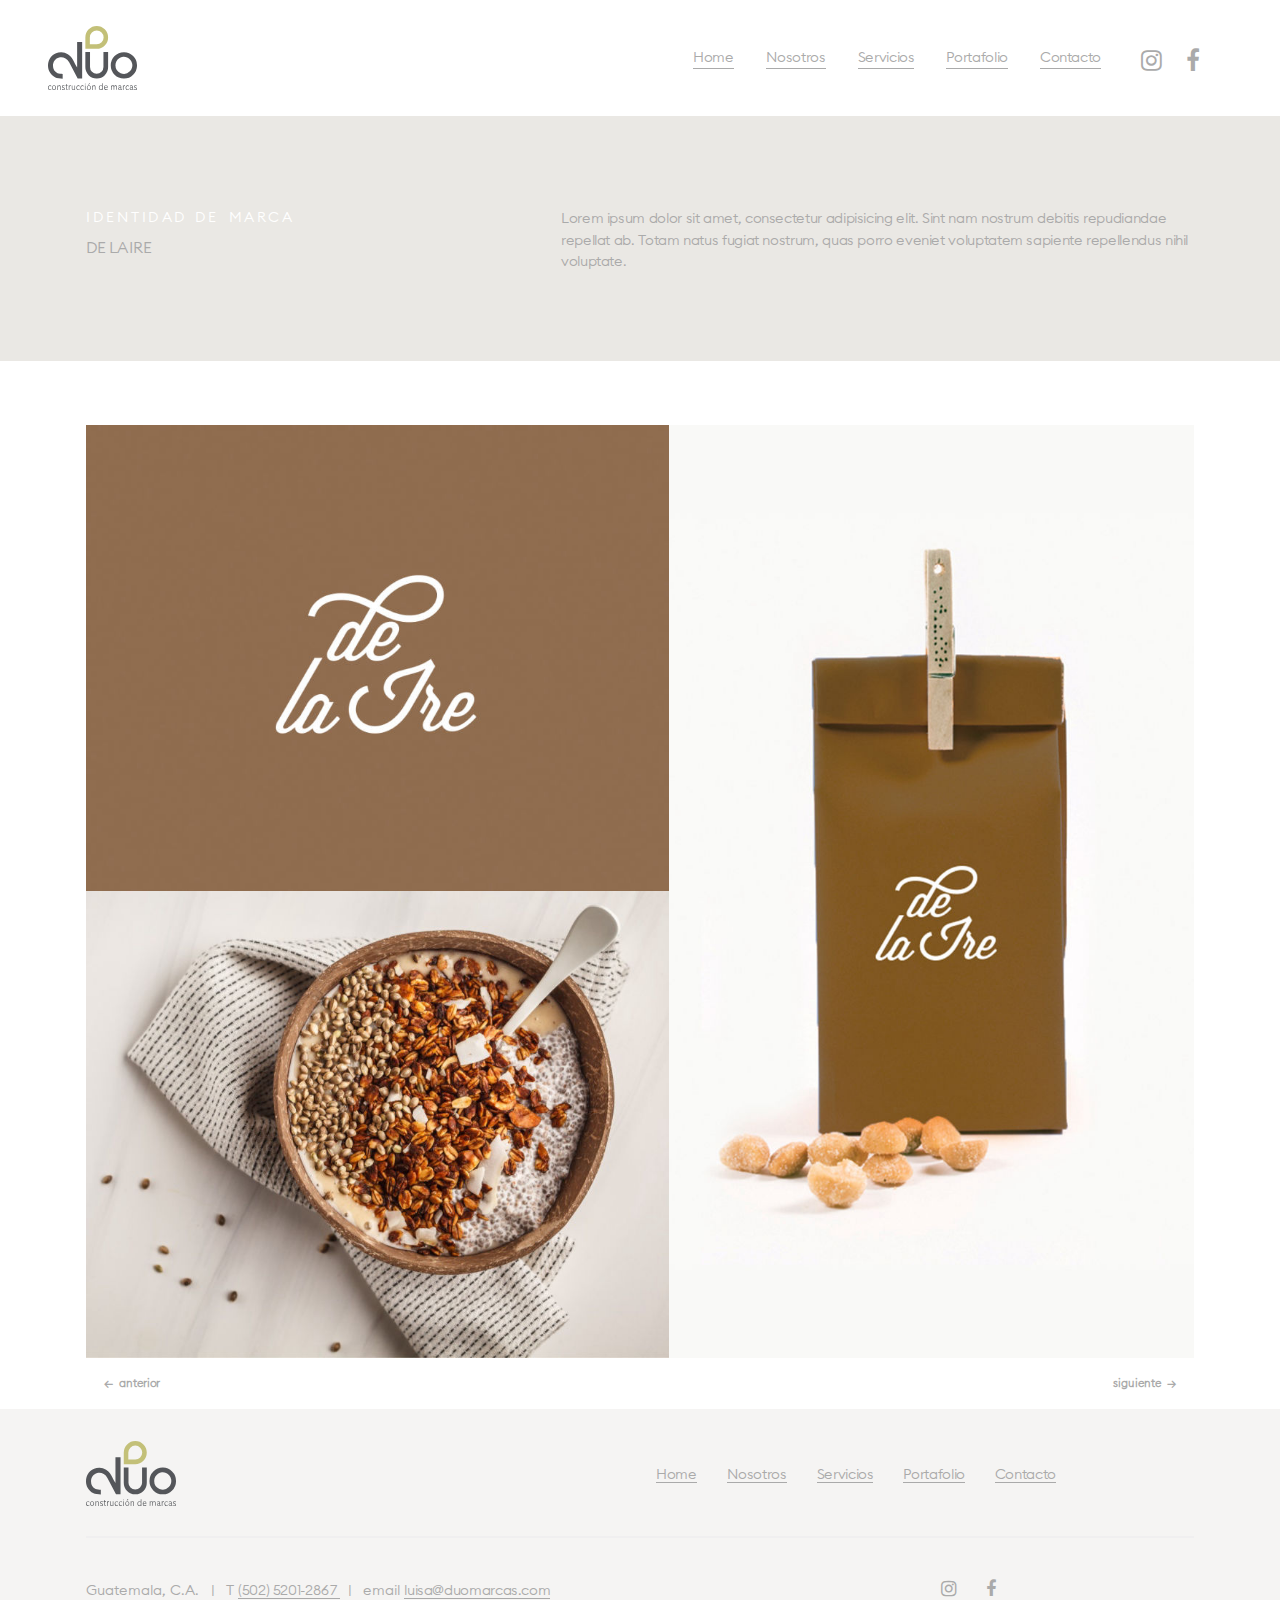
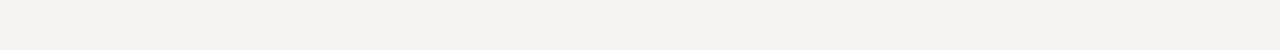
<file: delaire.html>
<!DOCTYPE html>
<html  >
<head>
  <!-- Site made with Mobirise Website Builder v5.6.0, https://mobirise.com -->
  <meta charset="UTF-8">
  <meta http-equiv="X-UA-Compatible" content="IE=edge">
  <meta name="generator" content="Mobirise v5.6.0, mobirise.com">
  <meta name="viewport" content="width=device-width, initial-scale=1, minimum-scale=1">
  <link rel="shortcut icon" href="assets/images/duo-logo.svg" type="image/x-icon">
  <meta name="description" content="">
  
  
  <title>De la Ire</title>
  <link rel="stylesheet" href="assets/FontAwesome/css/font-awesome.css">
  <link rel="stylesheet" href="assets/bootstrap/css/bootstrap.min.css">
  <link rel="stylesheet" href="assets/bootstrap/css/bootstrap-grid.min.css">
  <link rel="stylesheet" href="assets/bootstrap/css/bootstrap-reboot.min.css">
  <link rel="stylesheet" href="assets/dropdown/css/style.css">
  <link rel="stylesheet" href="assets/socicon/css/styles.css">
  <link rel="stylesheet" href="assets/theme/css/style.css">
  <link href="assets/fonts/style.css" rel="stylesheet">
  <link rel="preload" as="style" href="assets/mobirise/css/mbr-additional.css"><link rel="stylesheet" href="assets/mobirise/css/mbr-additional.css" type="text/css">
  
  
  
  
</head>
<body>
  
  <section data-bs-version="5.1" class="menu menu1 cid-t0bdDd4RbV" once="menu" id="menu1-17">
    

    <nav class="navbar navbar-dropdown navbar-expand-lg">
        <div class="container-fluid">
            <div class="navbar-brand">
                <span class="navbar-logo">
                    <a href="index.html#top">
                        <img src="assets/images/duo-logo.svg" alt="Mobirise" style="height: 4rem;">
                    </a>
                </span>
                
            </div>
            <button class="navbar-toggler" type="button" data-toggle="collapse" data-bs-toggle="collapse" data-target="#navbarSupportedContent" data-bs-target="#navbarSupportedContent" aria-controls="navbarNavAltMarkup" aria-expanded="false" aria-label="Toggle navigation">
                <div class="hamburger">
                    <span></span>
                    <span></span>
                    <span></span>
                    <span></span>
                </div>
            </button>
            <div class="collapse navbar-collapse" id="navbarSupportedContent">
                <ul class="navbar-nav nav-dropdown nav-right" data-app-modern-menu="true"><li class="nav-item"><a class="nav-link link text-primary display-4" href="index.html#top">Home</a></li>
                    <li class="nav-item" style="
"><a class="nav-link link text-primary display-4" href="index.html#header1-1">Nosotros</a></li><li class="nav-item"><a class="nav-link link text-primary display-4" href="index.html#features4-c">Servicios</a></li><li class="nav-item"><a class="nav-link link text-primary display-4" href="index.html#gallery1-2">Portafolio</a></li><li class="nav-item"><a class="nav-link link text-primary display-4" href="contacto.html#top">Contacto</a></li></ul>
                <div class="icons-menu">
                    <a class="iconfont-wrapper" href="https://www.instagram.com/duomarcas/" target="_blank">
                        <span class="p-2 mbr-iconfont fa-instagram fa"></span>
                    </a>
                    <a class="iconfont-wrapper" href="https://www.facebook.com/duomarcas/" target="_blank">
                        <span class="p-2 mbr-iconfont fa-facebook-f fa"></span>
                    </a>
                    
                    
                </div>
                
            </div>
        </div>
    </nav>
</section>

<section data-bs-version="5.1" class="article1 cid-t0bdDdJpa9" id="article1-18">
    

    

    <div class="container">
        <div class="row justify-content-center">
            <div class="col-12 col-md">
                <h4 class="mbr-section-subtitle mbr-fonts-style ls-1 display-4"><div><br></div><div><span style="font-size: 0.9rem; letter-spacing: -0.05em; text-align: var(--bs-body-text-align);">I D E N T I D A D&nbsp; &nbsp;</span><span style="font-size: 0.9rem; letter-spacing: -0.05em; text-align: var(--bs-body-text-align);">D E&nbsp; &nbsp; M A R C A</span><br></div></h4>
                <h3 class="mbr-section-title mbr-fonts-style ls-1 display-7">DE LA IRE</h3>
            </div>
            <div class="col-lg-1 d-none d-lg-block"></div>
            <div class="col-12 col-md-12 col-lg-7">
                <div class="content_box">
                    <p class="mbr-text mbr-fonts-style display-4">Lorem ipsum dolor sit amet, consectetur adipisicing elit. Sint nam nostrum debitis repudiandae repellat ab. Totam natus fugiat nostrum, quas porro eveniet voluptatem sapiente repellendus nihil voluptate.</p>
                    
                </div>
            </div>
        </div>
    </div>
</section>

<section data-bs-version="5.1" class="image5 cid-t0bg37H7nk" id="image5-1h">
    

    

    <div class="container">
        <div class="image-container">
            <div class="img-item img1">
                <img src="assets/images/1-logo-de-la-ire-976x651.jpg" alt="">
            </div>
            <div class="img-item img2">
                <img src="assets/images/granola-delaire-800x640.jpg" alt="">
            </div>
            <div class="img-item img3">
                <img src="assets/images/hightlights10-720x1280.jpg" alt="">
            </div>
        </div>
    </div>
</section>

<section data-bs-version="5.1" class="content12 cid-t0bdDfvn2K" id="content12-1f">
    
    <div class="container-fluid">
        <div class="row justify-content-center">
            <div class="col-md-12 col-lg-11">
                <div class="mbr-section-btn align-center"><a class="btn btn-primary-outline display-1" href="branding_digital.html#top">←&nbsp; anterior</a>
                    <a class="btn btn-primary-outline display-1" href="delaire.html#content12-1f">siguiente&nbsp; →</a></div>
            </div>
        </div>
    </div>
</section>

<section data-bs-version="5.1" class="footer2 marketm4_footer2 cid-t0bdDfG5f5" id="footer2-1g">

	

	

	<div class="container">
		<div class="row align-items-center justify-content-between">
			<div class="col-xl-2 order-0">
				
				<img class="logo__image" src="assets/images/duo-logo.svg" alt="Mobirise" title="">
			</div>
			
			<div class="my-xl-0 col-xl-6 order-1 order-xl-0 menu text-xl-right">
				<ul class="foot__menu">
					
					
					
					
					
				<li class="menu__items mbr-fonts-style display-4"><a href="index.html#top" class="text-primary">Home</a></li><li class="menu__items mbr-fonts-style display-4"><a href="index.html#header1-1" class="text-primary">Nosotros</a></li><li class="menu__items mbr-fonts-style display-4"><a href="index.html#features4-c" class="text-primary">Servicios</a></li><li class="menu__items mbr-fonts-style display-4"><a href="index.html#gallery1-2" class="text-primary">Portafolio</a></li><li class="menu__items mbr-fonts-style display-4"><a href="contacto.html#top" class="text-primary">Contacto</a></li></ul>
			</div>
		</div>
		<div class="divider"></div>
		<div class="row align-items-baseline">
			<div class="col-xl-9 col-md-8">
				<p class="mbr-text mbr-fonts-style display-4">Guatemala, C.A.&nbsp; &nbsp;|&nbsp; &nbsp;T&nbsp;<a href="tel:(502) 5201-2867 " class="text-primary">(502) 5201-2867&nbsp;</a> &nbsp;|&nbsp; &nbsp;email <a href="mailto:luisa@duomarcas.com" class="text-primary">luisa@duomarcas.com</a></p>
			</div>
			<div class="mt-md-0 col-xl-3 col-md-4 social text-md-right">
				


				
			<a href="https://www.instagram.com/duomarcas/"><span class="mbr-iconfont fa-instagram fa"></span></a><a href="https://www.facebook.com/duomarcas/"><span class="mbr-iconfont fa-facebook-f fa"></span></a></div>
		</div>
	</div>

</section>


<script src="assets/bootstrap/js/bootstrap.bundle.min.js"></script>
  <script src="assets/smoothscroll/smooth-scroll.js"></script>
  <script src="assets/ytplayer/index.js"></script>
  <script src="assets/dropdown/js/navbar-dropdown.js"></script>
  <script src="assets/theme/js/script.js"></script>
  
  
  
 <div id="scrollToTop" class="scrollToTop mbr-arrow-up"><a style="text-align: center;"><i class="mbr-arrow-up-icon mbr-arrow-up-icon-cm cm-icon cm-icon-smallarrow-up"></i></a></div>
  </body>
</html>
</file>
<file: assets/parallax/jarallax.css>
.jarallax {
    position: relative;
    z-index: 0;
}
.jarallax > .jarallax-img {
    position: absolute;
    object-fit: cover;
    /* support for plugin https://github.com/bfred-it/object-fit-images */
    font-family: 'object-fit: cover;';
    top: 0;
    left: 0;
    width: 100%;
    height: 100%;
    z-index: -1;
}
</file>
<file: assets/dropdown/css/style.css>
.navbar-dropdown {
  left: 0;
  padding: 0;
  position: absolute;
  right: 0;
  top: 0;
  transition: all 0.45s ease;
  z-index: 1030;
  background: #282828; }
  .navbar-dropdown .navbar-logo {
    margin-right: 0.8rem;
    transition: margin 0.3s ease-in-out;
    vertical-align: middle; }
    .navbar-dropdown .navbar-logo img {
      height: 3.125rem;
      transition: all 0.3s ease-in-out; }
    .navbar-dropdown .navbar-logo.mbr-iconfont {
      font-size: 3.125rem;
      line-height: 3.125rem; }
  .navbar-dropdown .navbar-caption {
    font-weight: 700;
    white-space: normal;
    vertical-align: -4px;
    line-height: 3.125rem !important; }
    .navbar-dropdown .navbar-caption, .navbar-dropdown .navbar-caption:hover {
      color: inherit;
      text-decoration: none; }
  .navbar-dropdown .mbr-iconfont + .navbar-caption {
    vertical-align: -1px; }
  .navbar-dropdown.navbar-fixed-top {
    position: fixed; }
  .navbar-dropdown .navbar-brand span {
    vertical-align: -4px; }
  .navbar-dropdown.bg-color.transparent {
    background: none; }
  .navbar-dropdown.navbar-short .navbar-brand {
    padding: 0.625rem 0; }
    .navbar-dropdown.navbar-short .navbar-brand span {
      vertical-align: -1px; }
  .navbar-dropdown.navbar-short .navbar-caption {
    line-height: 2.375rem !important;
    vertical-align: -2px; }
  .navbar-dropdown.navbar-short .navbar-logo {
    margin-right: 0.5rem; }
    .navbar-dropdown.navbar-short .navbar-logo img {
      height: 2.375rem; }
    .navbar-dropdown.navbar-short .navbar-logo.mbr-iconfont {
      font-size: 2.375rem;
      line-height: 2.375rem; }
  .navbar-dropdown.navbar-short .mbr-table-cell {
    height: 3.625rem; }
  .navbar-dropdown .navbar-close {
    left: 0.6875rem;
    position: fixed;
    top: 0.75rem;
    z-index: 1000; }
  .navbar-dropdown .hamburger-icon {
    content: "";
    display: inline-block;
    vertical-align: middle;
    width: 16px;
    -webkit-box-shadow: 0 -6px 0 1px #282828,0 0 0 1px #282828,0 6px 0 1px #282828;
    -moz-box-shadow: 0 -6px 0 1px #282828,0 0 0 1px #282828,0 6px 0 1px #282828;
    box-shadow: 0 -6px 0 1px #282828,0 0 0 1px #282828,0 6px 0 1px #282828; }

.dropdown-menu .dropdown-toggle[data-toggle="dropdown-submenu"]::after {
  border-bottom: 0.35em solid transparent;
  border-left: 0.35em solid;
  border-right: 0;
  border-top: 0.35em solid transparent;
  margin-left: 0.3rem; }

.dropdown-menu .dropdown-item:focus {
  outline: 0; }

.nav-dropdown {
  font-size: 0.75rem;
  font-weight: 500;
  height: auto !important; }
  .nav-dropdown .nav-btn {
    padding-left: 1rem; }
  .nav-dropdown .link {
    margin: .667em 1.667em;
    font-weight: 500;
    padding: 0;
    transition: color .2s ease-in-out; }
    .nav-dropdown .link.dropdown-toggle {
      margin-right: 2.583em; }
      .nav-dropdown .link.dropdown-toggle::after {
        margin-left: .25rem;
        border-top: 0.35em solid;
        border-right: 0.35em solid transparent;
        border-left: 0.35em solid transparent;
        border-bottom: 0; }
      .nav-dropdown .link.dropdown-toggle[aria-expanded="true"] {
        margin: 0;
        padding: 0.667em 3.263em  0.667em 1.667em; }
  .nav-dropdown .link::after,
  .nav-dropdown .dropdown-item::after {
    color: inherit; }
  .nav-dropdown .btn {
    font-size: 0.75rem;
    font-weight: 700;
    letter-spacing: 0;
    margin-bottom: 0;
    padding-left: 1.25rem;
    padding-right: 1.25rem; }
  .nav-dropdown .dropdown-menu {
    border-radius: 0;
    border: 0;
    left: 0;
    margin: 0;
    padding-bottom: 1.25rem;
    padding-top: 1.25rem;
    position: relative; }
  .nav-dropdown .dropdown-submenu {
    margin-left: 0.125rem;
    top: 0; }
  .nav-dropdown .dropdown-item {
    font-weight: 500;
    line-height: 2;
    padding: 0.3846em 4.615em 0.3846em 1.5385em;
    position: relative;
    transition: color .2s ease-in-out, background-color .2s ease-in-out; }
    .nav-dropdown .dropdown-item::after {
      margin-top: -0.3077em;
      position: absolute;
      right: 1.1538em;
      top: 50%; }
    .nav-dropdown .dropdown-item:focus, .nav-dropdown .dropdown-item:hover {
      background: none; }

@media (max-width: 767px) {
  .nav-dropdown.navbar-toggleable-sm {
    bottom: 0;
    display: none;
    left: 0;
    overflow-x: hidden;
    position: fixed;
    top: 0;
    transform: translateX(-100%);
    -ms-transform: translateX(-100%);
    -webkit-transform: translateX(-100%);
    width: 18.75rem;
    z-index: 999; } }
.nav-dropdown.navbar-toggleable-xl {
  bottom: 0;
  display: none;
  left: 0;
  overflow-x: hidden;
  position: fixed;
  top: 0;
  transform: translateX(-100%);
  -ms-transform: translateX(-100%);
  -webkit-transform: translateX(-100%);
  width: 18.75rem;
  z-index: 999; }

.nav-dropdown-sm {
  display: block !important;
  overflow-x: hidden;
  overflow: auto;
  padding-top: 3.875rem; }
  .nav-dropdown-sm::after {
    content: "";
    display: block;
    height: 3rem;
    width: 100%; }
  .nav-dropdown-sm.collapse.in ~ .navbar-close {
    display: block !important; }
  .nav-dropdown-sm.collapsing, .nav-dropdown-sm.collapse.in {
    transform: translateX(0);
    -ms-transform: translateX(0);
    -webkit-transform: translateX(0);
    transition: all 0.25s ease-out;
    -webkit-transition: all 0.25s ease-out;
    background: #282828; }
  .nav-dropdown-sm.collapsing[aria-expanded="false"] {
    transform: translateX(-100%);
    -ms-transform: translateX(-100%);
    -webkit-transform: translateX(-100%); }
  .nav-dropdown-sm .nav-item {
    display: block;
    margin-left: 0 !important;
    padding-left: 0; }
  .nav-dropdown-sm .link,
  .nav-dropdown-sm .dropdown-item {
    border-top: 1px dotted rgba(255, 255, 255, 0.1);
    font-size: 0.8125rem;
    line-height: 1.6;
    margin: 0 !important;
    padding: 0.875rem 2.4rem 0.875rem 1.5625rem !important;
    position: relative;
    white-space: normal; }
    .nav-dropdown-sm .link:focus, .nav-dropdown-sm .link:hover,
    .nav-dropdown-sm .dropdown-item:focus,
    .nav-dropdown-sm .dropdown-item:hover {
      background: rgba(0, 0, 0, 0.2) !important;
      color: #c0a375; }
  .nav-dropdown-sm .nav-btn {
    position: relative;
    padding: 1.5625rem 1.5625rem 0 1.5625rem; }
    .nav-dropdown-sm .nav-btn::before {
      border-top: 1px dotted rgba(255, 255, 255, 0.1);
      content: "";
      left: 0;
      position: absolute;
      top: 0;
      width: 100%; }
    .nav-dropdown-sm .nav-btn + .nav-btn {
      padding-top: 0.625rem; }
      .nav-dropdown-sm .nav-btn + .nav-btn::before {
        display: none; }
  .nav-dropdown-sm .btn {
    padding: 0.625rem 0; }
  .nav-dropdown-sm .dropdown-toggle[data-toggle="dropdown-submenu"]::after {
    margin-left: .25rem;
    border-top: 0.35em solid;
    border-right: 0.35em solid transparent;
    border-left: 0.35em solid transparent;
    border-bottom: 0; }
  .nav-dropdown-sm .dropdown-toggle[data-toggle="dropdown-submenu"][aria-expanded="true"]::after {
    border-top: 0;
    border-right: 0.35em solid transparent;
    border-left: 0.35em solid transparent;
    border-bottom: 0.35em solid; }
  .nav-dropdown-sm .dropdown-menu {
    margin: 0;
    padding: 0;
    position: relative;
    top: 0;
    left: 0;
    width: 100%;
    border: 0;
    float: none;
    border-radius: 0;
    background: none; }
  .nav-dropdown-sm .dropdown-submenu {
    left: 100%;
    margin-left: 0.125rem;
    margin-top: -1.25rem;
    top: 0; }

.navbar-toggleable-sm .nav-dropdown .dropdown-menu {
  position: absolute; }

.navbar-toggleable-sm .nav-dropdown .dropdown-submenu {
  left: 100%;
  margin-left: 0.125rem;
  margin-top: -1.25rem;
  top: 0; }

.navbar-toggleable-sm.opened .nav-dropdown .dropdown-menu {
  position: relative; }

.navbar-toggleable-sm.opened .nav-dropdown .dropdown-submenu {
  left: 0;
  margin-left: 00rem;
  margin-top: 0rem;
  top: 0; }

.is-builder .nav-dropdown.collapsing {
  transition: none !important; }
</file>
<file: assets/socicon/css/styles.css>
@charset "UTF-8";

@font-face {
  font-family: 'Socicon';
  src:  url('../fonts/socicon.eot');
  src:  url('../fonts/socicon.eot?#iefix') format('embedded-opentype'),
    url('../fonts/socicon.woff2') format('woff2'),
    url('../fonts/socicon.ttf') format('truetype'),
    url('../fonts/socicon.woff') format('woff'),
    url('../fonts/socicon.svg#socicon') format('svg');
  font-weight: normal;
  font-style: normal;
  font-display: swap;
}

[data-icon]:before {
  font-family: "socicon" !important;
  content: attr(data-icon);
  font-style: normal !important;
  font-weight: normal !important;
  font-variant: normal !important;
  text-transform: none !important;
  speak: none;
  line-height: 1;
  -webkit-font-smoothing: antialiased;
  -moz-osx-font-smoothing: grayscale;
}

[class^="socicon-"], [class*=" socicon-"] {
  /* use !important to prevent issues with browser extensions that change fonts */
  font-family: 'Socicon' !important;
  speak: none;
  font-style: normal;
  font-weight: normal;
  font-variant: normal;
  text-transform: none;
  line-height: 1;

  /* Better Font Rendering =========== */
  -webkit-font-smoothing: antialiased;
  -moz-osx-font-smoothing: grayscale;
}

.socicon-eitaa:before {
  content: "\e97c";
}
.socicon-soroush:before {
  content: "\e97d";
}
.socicon-bale:before {
  content: "\e97e";
}
.socicon-zazzle:before {
  content: "\e97b";
}
.socicon-society6:before {
  content: "\e97a";
}
.socicon-redbubble:before {
  content: "\e979";
}
.socicon-avvo:before {
  content: "\e978";
}
.socicon-stitcher:before {
  content: "\e977";
}
.socicon-googlehangouts:before {
  content: "\e974";
}
.socicon-dlive:before {
  content: "\e975";
}
.socicon-vsco:before {
  content: "\e976";
}
.socicon-flipboard:before {
  content: "\e973";
}
.socicon-ubuntu:before {
  content: "\e958";
}
.socicon-artstation:before {
  content: "\e959";
}
.socicon-invision:before {
  content: "\e95a";
}
.socicon-torial:before {
  content: "\e95b";
}
.socicon-collectorz:before {
  content: "\e95c";
}
.socicon-seenthis:before {
  content: "\e95d";
}
.socicon-googleplaymusic:before {
  content: "\e95e";
}
.socicon-debian:before {
  content: "\e95f";
}
.socicon-filmfreeway:before {
  content: "\e960";
}
.socicon-gnome:before {
  content: "\e961";
}
.socicon-itchio:before {
  content: "\e962";
}
.socicon-jamendo:before {
  content: "\e963";
}
.socicon-mix:before {
  content: "\e964";
}
.socicon-sharepoint:before {
  content: "\e965";
}
.socicon-tinder:before {
  content: "\e966";
}
.socicon-windguru:before {
  content: "\e967";
}
.socicon-cdbaby:before {
  content: "\e968";
}
.socicon-elementaryos:before {
  content: "\e969";
}
.socicon-stage32:before {
  content: "\e96a";
}
.socicon-tiktok:before {
  content: "\e96b";
}
.socicon-gitter:before {
  content: "\e96c";
}
.socicon-letterboxd:before {
  content: "\e96d";
}
.socicon-threema:before {
  content: "\e96e";
}
.socicon-splice:before {
  content: "\e96f";
}
.socicon-metapop:before {
  content: "\e970";
}
.socicon-naver:before {
  content: "\e971";
}
.socicon-remote:before {
  content: "\e972";
}
.socicon-internet:before {
  content: "\e957";
}
.socicon-moddb:before {
  content: "\e94b";
}
.socicon-indiedb:before {
  content: "\e94c";
}
.socicon-traxsource:before {
  content: "\e94d";
}
.socicon-gamefor:before {
  content: "\e94e";
}
.socicon-pixiv:before {
  content: "\e94f";
}
.socicon-myanimelist:before {
  content: "\e950";
}
.socicon-blackberry:before {
  content: "\e951";
}
.socicon-wickr:before {
  content: "\e952";
}
.socicon-spip:before {
  content: "\e953";
}
.socicon-napster:before {
  content: "\e954";
}
.socicon-beatport:before {
  content: "\e955";
}
.socicon-hackerone:before {
  content: "\e956";
}
.socicon-hackernews:before {
  content: "\e946";
}
.socicon-smashwords:before {
  content: "\e947";
}
.socicon-kobo:before {
  content: "\e948";
}
.socicon-bookbub:before {
  content: "\e949";
}
.socicon-mailru:before {
  content: "\e94a";
}
.socicon-gitlab:before {
  content: "\e945";
}
.socicon-instructables:before {
  content: "\e944";
}
.socicon-portfolio:before {
  content: "\e943";
}
.socicon-codered:before {
  content: "\e940";
}
.socicon-origin:before {
  content: "\e941";
}
.socicon-nextdoor:before {
  content: "\e942";
}
.socicon-udemy:before {
  content: "\e93f";
}
.socicon-livemaster:before {
  content: "\e93e";
}
.socicon-crunchbase:before {
  content: "\e93b";
}
.socicon-homefy:before {
  content: "\e93c";
}
.socicon-calendly:before {
  content: "\e93d";
}
.socicon-realtor:before {
  content: "\e90f";
}
.socicon-tidal:before {
  content: "\e910";
}
.socicon-qobuz:before {
  content: "\e911";
}
.socicon-natgeo:before {
  content: "\e912";
}
.socicon-mastodon:before {
  content: "\e913";
}
.socicon-unsplash:before {
  content: "\e914";
}
.socicon-homeadvisor:before {
  content: "\e915";
}
.socicon-angieslist:before {
  content: "\e916";
}
.socicon-codepen:before {
  content: "\e917";
}
.socicon-slack:before {
  content: "\e918";
}
.socicon-openaigym:before {
  content: "\e919";
}
.socicon-logmein:before {
  content: "\e91a";
}
.socicon-fiverr:before {
  content: "\e91b";
}
.socicon-gotomeeting:before {
  content: "\e91c";
}
.socicon-aliexpress:before {
  content: "\e91d";
}
.socicon-guru:before {
  content: "\e91e";
}
.socicon-appstore:before {
  content: "\e91f";
}
.socicon-homes:before {
  content: "\e920";
}
.socicon-zoom:before {
  content: "\e921";
}
.socicon-alibaba:before {
  content: "\e922";
}
.socicon-craigslist:before {
  content: "\e923";
}
.socicon-wix:before {
  content: "\e924";
}
.socicon-redfin:before {
  content: "\e925";
}
.socicon-googlecalendar:before {
  content: "\e926";
}
.socicon-shopify:before {
  content: "\e927";
}
.socicon-freelancer:before {
  content: "\e928";
}
.socicon-seedrs:before {
  content: "\e929";
}
.socicon-bing:before {
  content: "\e92a";
}
.socicon-doodle:before {
  content: "\e92b";
}
.socicon-bonanza:before {
  content: "\e92c";
}
.socicon-squarespace:before {
  content: "\e92d";
}
.socicon-toptal:before {
  content: "\e92e";
}
.socicon-gust:before {
  content: "\e92f";
}
.socicon-ask:before {
  content: "\e930";
}
.socicon-trulia:before {
  content: "\e931";
}
.socicon-loomly:before {
  content: "\e932";
}
.socicon-ghost:before {
  content: "\e933";
}
.socicon-upwork:before {
  content: "\e934";
}
.socicon-fundable:before {
  content: "\e935";
}
.socicon-booking:before {
  content: "\e936";
}
.socicon-googlemaps:before {
  content: "\e937";
}
.socicon-zillow:before {
  content: "\e938";
}
.socicon-niconico:before {
  content: "\e939";
}
.socicon-toneden:before {
  content: "\e93a";
}
.socicon-augment:before {
  content: "\e908";
}
.socicon-bitbucket:before {
  content: "\e909";
}
.socicon-fyuse:before {
  content: "\e90a";
}
.socicon-yt-gaming:before {
  content: "\e90b";
}
.socicon-sketchfab:before {
  content: "\e90c";
}
.socicon-mobcrush:before {
  content: "\e90d";
}
.socicon-microsoft:before {
  content: "\e90e";
}
.socicon-pandora:before {
  content: "\e907";
}
.socicon-messenger:before {
  content: "\e906";
}
.socicon-gamewisp:before {
  content: "\e905";
}
.socicon-bloglovin:before {
  content: "\e904";
}
.socicon-tunein:before {
  content: "\e903";
}
.socicon-gamejolt:before {
  content: "\e901";
}
.socicon-trello:before {
  content: "\e902";
}
.socicon-spreadshirt:before {
  content: "\e900";
}
.socicon-500px:before {
  content: "\e000";
}
.socicon-8tracks:before {
  content: "\e001";
}
.socicon-airbnb:before {
  content: "\e002";
}
.socicon-alliance:before {
  content: "\e003";
}
.socicon-amazon:before {
  content: "\e004";
}
.socicon-amplement:before {
  content: "\e005";
}
.socicon-android:before {
  content: "\e006";
}
.socicon-angellist:before {
  content: "\e007";
}
.socicon-apple:before {
  content: "\e008";
}
.socicon-appnet:before {
  content: "\e009";
}
.socicon-baidu:before {
  content: "\e00a";
}
.socicon-bandcamp:before {
  content: "\e00b";
}
.socicon-battlenet:before {
  content: "\e00c";
}
.socicon-mixer:before {
  content: "\e00d";
}
.socicon-bebee:before {
  content: "\e00e";
}
.socicon-bebo:before {
  content: "\e00f";
}
.socicon-behance:before {
  content: "\e010";
}
.socicon-blizzard:before {
  content: "\e011";
}
.socicon-blogger:before {
  content: "\e012";
}
.socicon-buffer:before {
  content: "\e013";
}
.socicon-chrome:before {
  content: "\e014";
}
.socicon-coderwall:before {
  content: "\e015";
}
.socicon-curse:before {
  content: "\e016";
}
.socicon-dailymotion:before {
  content: "\e017";
}
.socicon-deezer:before {
  content: "\e018";
}
.socicon-delicious:before {
  content: "\e019";
}
.socicon-deviantart:before {
  content: "\e01a";
}
.socicon-diablo:before {
  content: "\e01b";
}
.socicon-digg:before {
  content: "\e01c";
}
.socicon-discord:before {
  content: "\e01d";
}
.socicon-disqus:before {
  content: "\e01e";
}
.socicon-douban:before {
  content: "\e01f";
}
.socicon-draugiem:before {
  content: "\e020";
}
.socicon-dribbble:before {
  content: "\e021";
}
.socicon-drupal:before {
  content: "\e022";
}
.socicon-ebay:before {
  content: "\e023";
}
.socicon-ello:before {
  content: "\e024";
}
.socicon-endomodo:before {
  content: "\e025";
}
.socicon-envato:before {
  content: "\e026";
}
.socicon-etsy:before {
  content: "\e027";
}
.socicon-facebook:before {
  content: "\e028";
}
.socicon-feedburner:before {
  content: "\e029";
}
.socicon-filmweb:before {
  content: "\e02a";
}
.socicon-firefox:before {
  content: "\e02b";
}
.socicon-flattr:before {
  content: "\e02c";
}
.socicon-flickr:before {
  content: "\e02d";
}
.socicon-formulr:before {
  content: "\e02e";
}
.socicon-forrst:before {
  content: "\e02f";
}
.socicon-foursquare:before {
  content: "\e030";
}
.socicon-friendfeed:before {
  content: "\e031";
}
.socicon-github:before {
  content: "\e032";
}
.socicon-goodreads:before {
  content: "\e033";
}
.socicon-google:before {
  content: "\e034";
}
.socicon-googlescholar:before {
  content: "\e035";
}
.socicon-googlegroups:before {
  content: "\e036";
}
.socicon-googlephotos:before {
  content: "\e037";
}
.socicon-googleplus:before {
  content: "\e038";
}
.socicon-grooveshark:before {
  content: "\e039";
}
.socicon-hackerrank:before {
  content: "\e03a";
}
.socicon-hearthstone:before {
  content: "\e03b";
}
.socicon-hellocoton:before {
  content: "\e03c";
}
.socicon-heroes:before {
  content: "\e03d";
}
.socicon-smashcast:before {
  content: "\e03e";
}
.socicon-horde:before {
  content: "\e03f";
}
.socicon-houzz:before {
  content: "\e040";
}
.socicon-icq:before {
  content: "\e041";
}
.socicon-identica:before {
  content: "\e042";
}
.socicon-imdb:before {
  content: "\e043";
}
.socicon-instagram:before {
  content: "\e044";
}
.socicon-issuu:before {
  content: "\e045";
}
.socicon-istock:before {
  content: "\e046";
}
.socicon-itunes:before {
  content: "\e047";
}
.socicon-keybase:before {
  content: "\e048";
}
.socicon-lanyrd:before {
  content: "\e049";
}
.socicon-lastfm:before {
  content: "\e04a";
}
.socicon-line:before {
  content: "\e04b";
}
.socicon-linkedin:before {
  content: "\e04c";
}
.socicon-livejournal:before {
  content: "\e04d";
}
.socicon-lyft:before {
  content: "\e04e";
}
.socicon-macos:before {
  content: "\e04f";
}
.socicon-mail:before {
  content: "\e050";
}
.socicon-medium:before {
  content: "\e051";
}
.socicon-meetup:before {
  content: "\e052";
}
.socicon-mixcloud:before {
  content: "\e053";
}
.socicon-modelmayhem:before {
  content: "\e054";
}
.socicon-mumble:before {
  content: "\e055";
}
.socicon-myspace:before {
  content: "\e056";
}
.socicon-newsvine:before {
  content: "\e057";
}
.socicon-nintendo:before {
  content: "\e058";
}
.socicon-npm:before {
  content: "\e059";
}
.socicon-odnoklassniki:before {
  content: "\e05a";
}
.socicon-openid:before {
  content: "\e05b";
}
.socicon-opera:before {
  content: "\e05c";
}
.socicon-outlook:before {
  content: "\e05d";
}
.socicon-overwatch:before {
  content: "\e05e";
}
.socicon-patreon:before {
  content: "\e05f";
}
.socicon-paypal:before {
  content: "\e060";
}
.socicon-periscope:before {
  content: "\e061";
}
.socicon-persona:before {
  content: "\e062";
}
.socicon-pinterest:before {
  content: "\e063";
}
.socicon-play:before {
  content: "\e064";
}
.socicon-player:before {
  content: "\e065";
}
.socicon-playstation:before {
  content: "\e066";
}
.socicon-pocket:before {
  content: "\e067";
}
.socicon-qq:before {
  content: "\e068";
}
.socicon-quora:before {
  content: "\e069";
}
.socicon-raidcall:before {
  content: "\e06a";
}
.socicon-ravelry:before {
  content: "\e06b";
}
.socicon-reddit:before {
  content: "\e06c";
}
.socicon-renren:before {
  content: "\e06d";
}
.socicon-researchgate:before {
  content: "\e06e";
}
.socicon-residentadvisor:before {
  content: "\e06f";
}
.socicon-reverbnation:before {
  content: "\e070";
}
.socicon-rss:before {
  content: "\e071";
}
.socicon-sharethis:before {
  content: "\e072";
}
.socicon-skype:before {
  content: "\e073";
}
.socicon-slideshare:before {
  content: "\e074";
}
.socicon-smugmug:before {
  content: "\e075";
}
.socicon-snapchat:before {
  content: "\e076";
}
.socicon-songkick:before {
  content: "\e077";
}
.socicon-soundcloud:before {
  content: "\e078";
}
.socicon-spotify:before {
  content: "\e079";
}
.socicon-stackexchange:before {
  content: "\e07a";
}
.socicon-stackoverflow:before {
  content: "\e07b";
}
.socicon-starcraft:before {
  content: "\e07c";
}
.socicon-stayfriends:before {
  content: "\e07d";
}
.socicon-steam:before {
  content: "\e07e";
}
.socicon-storehouse:before {
  content: "\e07f";
}
.socicon-strava:before {
  content: "\e080";
}
.socicon-streamjar:before {
  content: "\e081";
}
.socicon-stumbleupon:before {
  content: "\e082";
}
.socicon-swarm:before {
  content: "\e083";
}
.socicon-teamspeak:before {
  content: "\e084";
}
.socicon-teamviewer:before {
  content: "\e085";
}
.socicon-technorati:before {
  content: "\e086";
}
.socicon-telegram:before {
  content: "\e087";
}
.socicon-tripadvisor:before {
  content: "\e088";
}
.socicon-tripit:before {
  content: "\e089";
}
.socicon-triplej:before {
  content: "\e08a";
}
.socicon-tumblr:before {
  content: "\e08b";
}
.socicon-twitch:before {
  content: "\e08c";
}
.socicon-twitter:before {
  content: "\e08d";
}
.socicon-uber:before {
  content: "\e08e";
}
.socicon-ventrilo:before {
  content: "\e08f";
}
.socicon-viadeo:before {
  content: "\e090";
}
.socicon-viber:before {
  content: "\e091";
}
.socicon-viewbug:before {
  content: "\e092";
}
.socicon-vimeo:before {
  content: "\e093";
}
.socicon-vine:before {
  content: "\e094";
}
.socicon-vkontakte:before {
  content: "\e095";
}
.socicon-warcraft:before {
  content: "\e096";
}
.socicon-wechat:before {
  content: "\e097";
}
.socicon-weibo:before {
  content: "\e098";
}
.socicon-whatsapp:before {
  content: "\e099";
}
.socicon-wikipedia:before {
  content: "\e09a";
}
.socicon-windows:before {
  content: "\e09b";
}
.socicon-wordpress:before {
  content: "\e09c";
}
.socicon-wykop:before {
  content: "\e09d";
}
.socicon-xbox:before {
  content: "\e09e";
}
.socicon-xing:before {
  content: "\e09f";
}
.socicon-yahoo:before {
  content: "\e0a0";
}
.socicon-yammer:before {
  content: "\e0a1";
}
.socicon-yandex:before {
  content: "\e0a2";
}
.socicon-yelp:before {
  content: "\e0a3";
}
.socicon-younow:before {
  content: "\e0a4";
}
.socicon-youtube:before {
  content: "\e0a5";
}
.socicon-zapier:before {
  content: "\e0a6";
}
.socicon-zerply:before {
  content: "\e0a7";
}
.socicon-zomato:before {
  content: "\e0a8";
}
.socicon-zynga:before {
  content: "\e0a9";
}
</file>
<file: assets/theme/css/style.css>
.engine {
	position: absolute;
	text-indent: -2400px;
	text-align: center;
	padding: 0;
	top: 0;
	left: -2400px;
}@charset "UTF-8";
section {
  background-color: #ffffff;
}

body {
  font-style: normal;
  line-height: 1.5;
  font-weight: 400;
  color: #373C42;
  position: relative;
}

button {
  background-color: transparent;
  border-color: transparent;
}

section,
.container,
.container-fluid {
  position: relative;
  word-wrap: break-word;
}

a.mbr-iconfont:hover {
  text-decoration: none;
}

.article .lead p,
.article .lead ul,
.article .lead ol,
.article .lead pre,
.article .lead blockquote {
  margin-bottom: 0;
}

a {
  font-style: normal;
  font-weight: 400;
  cursor: pointer;
}
a, a:hover {
  text-decoration: none;
}

.mbr-section-title {
  font-style: normal;
  line-height: 1;
}

.mbr-section-subtitle {
  line-height: 1;
}

.mbr-text {
  font-style: normal;
  line-height: 1.5;
}

h1,
h2,
h3,
h4,
h5,
h6,
.display-1,
.display-2,
.display-4,
.display-5,
.display-7,
span,
p,
a {
  line-height: 1;
  word-break: break-word;
  word-wrap: break-word;
  font-weight: 400;
}

b,
strong {
  font-weight: bold;
}

input:-webkit-autofill, input:-webkit-autofill:hover, input:-webkit-autofill:focus, input:-webkit-autofill:active {
  transition-delay: 9999s;
  -webkit-transition-property: background-color, color;
  transition-property: background-color, color;
}

textarea[type=hidden] {
  display: none;
}

section {
  background-position: 50% 50%;
  background-repeat: no-repeat;
  background-size: cover;
}
section .mbr-background-video,
section .mbr-background-video-preview {
  position: absolute;
  bottom: 0;
  left: 0;
  right: 0;
  top: 0;
}

.hidden {
  visibility: hidden;
}

.mbr-z-index20 {
  z-index: 20;
}

/*! Base colors */
.mbr-white {
  color: #ffffff;
}

.mbr-black {
  color: #000000;
}

.mbr-bg-white {
  background-color: #ffffff;
}

.mbr-bg-black {
  background-color: #000000;
}

/*! Text-aligns */
.align-left {
  text-align: left;
}

.align-center {
  text-align: center;
}

.align-right {
  text-align: right;
}

/*! Font-weight  */
.mbr-light {
  font-weight: 300;
}

.mbr-regular {
  font-weight: 400;
}

.mbr-medium {
  font-weight: 500;
}

.mbr-semibold {
  font-weight: 600;
}

.mbr-bold {
  font-weight: 700;
}

/*! Media  */
.media-content {
  flex-basis: 100%;
}

.media-container-row {
  display: flex;
  flex-direction: row;
  flex-wrap: wrap;
  justify-content: center;
  align-content: center;
  align-items: start;
}
.media-container-row .media-size-item {
  width: 400px;
}

.media-container-column {
  display: flex;
  flex-direction: column;
  flex-wrap: wrap;
  justify-content: center;
  align-content: center;
  align-items: stretch;
}
.media-container-column > * {
  width: 100%;
}

@media (min-width: 992px) {
  .media-container-row {
    flex-wrap: nowrap;
  }
}
figure {
  margin-bottom: 0;
  overflow: hidden;
}

figure[mbr-media-size] {
  transition: width 0.1s;
}

img,
iframe {
  display: block;
  width: 100%;
}

.card {
  background-color: transparent;
  border: none;
}

.card-box {
  width: 100%;
}

.card-img {
  text-align: center;
  flex-shrink: 0;
  -webkit-flex-shrink: 0;
}

.media {
  max-width: 100%;
  margin: 0 auto;
}

.mbr-figure {
  align-self: center;
}

.media-container > div {
  max-width: 100%;
}

.mbr-figure img,
.card-img img {
  width: 100%;
}

@media (max-width: 991px) {
  .media-size-item {
    width: auto !important;
  }

  .media {
    width: auto;
  }

  .mbr-figure {
    width: 100% !important;
  }
}
/*! Buttons */
.mbr-section-btn {
  margin-left: -0.6rem;
  margin-right: -0.6rem;
  font-size: 0;
}

.btn {
  font-weight: 600;
  border-width: 1px;
  font-style: normal;
  margin: 0.6rem 0.6rem;
  white-space: normal;
  transition: all 0.2s ease-in-out;
  display: inline-flex;
  align-items: center;
  justify-content: center;
  word-break: break-word;
}

.btn-sm {
  font-weight: 600;
  letter-spacing: 0px;
  transition: all 0.3s ease-in-out;
}

.btn-md {
  font-weight: 600;
  letter-spacing: 0px;
  transition: all 0.3s ease-in-out;
}

.btn-lg {
  font-weight: 600;
  letter-spacing: 0px;
  transition: all 0.3s ease-in-out;
}

.btn-form {
  margin: 0;
}
.btn-form:hover {
  cursor: pointer;
}

nav .mbr-section-btn {
  margin-left: 0rem;
  margin-right: 0rem;
}

/*! Btn icon margin */
.btn .mbr-iconfont,
.btn.btn-sm .mbr-iconfont {
  order: 1;
  cursor: pointer;
  margin-left: 0.5rem;
  vertical-align: sub;
}

.btn.btn-md .mbr-iconfont,
.btn.btn-md .mbr-iconfont {
  margin-left: 0.8rem;
}

.mbr-regular {
  font-weight: 400;
}

.mbr-semibold {
  font-weight: 500;
}

.mbr-bold {
  font-weight: 700;
}

[type=submit] {
  -webkit-appearance: none;
}

/*! Full-screen */
.mbr-fullscreen .mbr-overlay {
  min-height: 100vh;
}

.mbr-fullscreen {
  display: flex;
  display: -moz-flex;
  display: -ms-flex;
  display: -o-flex;
  align-items: center;
  min-height: 100vh;
  padding-top: 3rem;
  padding-bottom: 3rem;
}

/*! Map */
.map {
  height: 25rem;
  position: relative;
}
.map iframe {
  width: 100%;
  height: 100%;
}

/*! Scroll to top arrow */
.mbr-arrow-up {
  bottom: 25px;
  right: 90px;
  position: fixed;
  text-align: right;
  z-index: 5000;
  color: #ffffff;
  font-size: 22px;
}

.mbr-arrow-up a {
  background: rgba(0, 0, 0, 0.2);
  border-radius: 50%;
  color: #fff;
  display: inline-block;
  height: 60px;
  width: 60px;
  border: 2px solid #fff;
  outline-style: none !important;
  position: relative;
  text-decoration: none;
  transition: all 0.3s ease-in-out;
  cursor: pointer;
  text-align: center;
}
.mbr-arrow-up a:hover {
  background-color: rgba(0, 0, 0, 0.4);
}
.mbr-arrow-up a i {
  line-height: 60px;
}

.mbr-arrow-up-icon {
  display: block;
  color: #fff;
}

.mbr-arrow-up-icon::before {
  content: "›";
  display: inline-block;
  font-family: serif;
  font-size: 22px;
  line-height: 1;
  font-style: normal;
  position: relative;
  top: 6px;
  left: -4px;
  transform: rotate(-90deg);
}

/*! Arrow Down */
.mbr-arrow {
  position: absolute;
  bottom: 45px;
  left: 50%;
  width: 60px;
  height: 60px;
  cursor: pointer;
  background-color: rgba(80, 80, 80, 0.5);
  border-radius: 50%;
  transform: translateX(-50%);
}
@media (max-width: 767px) {
  .mbr-arrow {
    display: none;
  }
}
.mbr-arrow > a {
  display: inline-block;
  text-decoration: none;
  outline-style: none;
  -webkit-animation: arrowdown 1.7s ease-in-out infinite;
          animation: arrowdown 1.7s ease-in-out infinite;
  color: #ffffff;
}
.mbr-arrow > a > i {
  position: absolute;
  top: -2px;
  left: 15px;
  font-size: 2rem;
}

#scrollToTop a i::before {
  content: "";
  position: absolute;
  display: block;
  border-bottom: 2.5px solid #fff;
  border-left: 2.5px solid #fff;
  width: 27.8%;
  height: 27.8%;
  left: 50%;
  top: 51%;
  transform: translateY(-30%) translateX(-50%) rotate(135deg);
}

@keyframes arrowdown {
  0% {
    transform: translateY(0px);
  }
  50% {
    transform: translateY(-5px);
  }
  100% {
    transform: translateY(0px);
  }
}
@-webkit-keyframes arrowdown {
  0% {
    transform: translateY(0px);
  }
  50% {
    transform: translateY(-5px);
  }
  100% {
    transform: translateY(0px);
  }
}
@media (max-width: 500px) {
  .mbr-arrow-up {
    left: 0;
    right: 0;
    text-align: center;
  }
}
/*Gradients animation*/
@keyframes gradient-animation {
  from {
    background-position: 0% 100%;
    -webkit-animation-timing-function: ease-in-out;
            animation-timing-function: ease-in-out;
  }
  to {
    background-position: 100% 0%;
    -webkit-animation-timing-function: ease-in-out;
            animation-timing-function: ease-in-out;
  }
}
@-webkit-keyframes gradient-animation {
  from {
    background-position: 0% 100%;
    -webkit-animation-timing-function: ease-in-out;
            animation-timing-function: ease-in-out;
  }
  to {
    background-position: 100% 0%;
    -webkit-animation-timing-function: ease-in-out;
            animation-timing-function: ease-in-out;
  }
}
.bg-gradient {
  background-size: 200% 200%;
  animation: gradient-animation 5s infinite alternate;
  -webkit-animation: gradient-animation 5s infinite alternate;
}

.menu .navbar-brand {
  display: -webkit-flex;
}
.menu .navbar-brand span {
  display: flex;
  display: -webkit-flex;
}
.menu .navbar-brand .navbar-caption-wrap {
  display: -webkit-flex;
}
.menu .navbar-brand .navbar-logo img {
  display: -webkit-flex;
  width: auto;
}
@media (min-width: 768px) and (max-width: 991px) {
  .menu .navbar-toggleable-sm .navbar-nav {
    display: -ms-flexbox;
  }
}
@media (max-width: 991px) {
  .menu .navbar-collapse {
    max-height: 93.5vh;
  }
  .menu .navbar-collapse.show {
    overflow: auto;
  }
}
@media (min-width: 992px) {
  .menu .navbar-nav.nav-dropdown {
    display: -webkit-flex;
  }
  .menu .navbar-toggleable-sm .navbar-collapse {
    display: -webkit-flex !important;
  }
  .menu .collapsed .navbar-collapse {
    max-height: 93.5vh;
  }
  .menu .collapsed .navbar-collapse.show {
    overflow: auto;
  }
}
@media (max-width: 767px) {
  .menu .navbar-collapse {
    max-height: 80vh;
  }
}

.nav-link .mbr-iconfont {
  margin-right: 0.5rem;
}

.navbar {
  display: -webkit-flex;
  -webkit-flex-wrap: wrap;
  -webkit-align-items: center;
  -webkit-justify-content: space-between;
}

.navbar-collapse {
  -webkit-flex-basis: 100%;
  -webkit-flex-grow: 1;
  -webkit-align-items: center;
}

.nav-dropdown .link {
  padding: 0.667em 1.667em !important;
  margin: 0 !important;
}

.nav {
  display: -webkit-flex;
  -webkit-flex-wrap: wrap;
}

.row {
  display: -webkit-flex;
  -webkit-flex-wrap: wrap;
}

.justify-content-center {
  -webkit-justify-content: center;
}

.form-inline {
  display: -webkit-flex;
}

.card-wrapper {
  -webkit-flex: 1;
}

.carousel-control {
  z-index: 10;
  display: -webkit-flex;
}

.carousel-controls {
  display: -webkit-flex;
}

.media {
  display: -webkit-flex;
}

.form-group:focus {
  outline: none;
}

.jq-selectbox__select {
  padding: 7px 0;
  position: relative;
}

.jq-selectbox__dropdown {
  overflow: hidden;
  border-radius: 10px;
  position: absolute;
  top: 100%;
  left: 0 !important;
  width: 100% !important;
}

.jq-selectbox__trigger-arrow {
  right: 0;
  transform: translateY(-50%);
}

.jq-selectbox li {
  padding: 1.07em 0.5em;
}

input[type=range] {
  padding-left: 0 !important;
  padding-right: 0 !important;
}

.modal-dialog,
.modal-content {
  height: 100%;
}

.modal-dialog .carousel-inner {
  height: calc(100vh - 1.75rem);
}
@media (max-width: 575px) {
  .modal-dialog .carousel-inner {
    height: calc(100vh - 1rem);
  }
}

.carousel-item {
  text-align: center;
}

.carousel-item img {
  margin: auto;
}

.navbar-toggler {
  align-self: flex-start;
  padding: 0.25rem 0.75rem;
  font-size: 1.25rem;
  line-height: 1;
  background: transparent;
  border: 1px solid transparent;
  border-radius: 0.25rem;
}

.navbar-toggler:focus,
.navbar-toggler:hover {
  text-decoration: none;
}

.navbar-toggler-icon {
  display: inline-block;
  width: 1.5em;
  height: 1.5em;
  vertical-align: middle;
  content: "";
  background: no-repeat center center;
  background-size: 100% 100%;
}

.navbar-toggler-left {
  position: absolute;
  left: 1rem;
}

.navbar-toggler-right {
  position: absolute;
  right: 1rem;
}

.card-img {
  width: auto;
}

.menu .navbar.collapsed:not(.beta-menu) {
  flex-direction: column;
}

.carousel-item.active,
.carousel-item-next,
.carousel-item-prev {
  display: flex;
}

.note-air-layout .dropup .dropdown-menu,
.note-air-layout .navbar-fixed-bottom .dropdown .dropdown-menu {
  bottom: initial !important;
}

html,
body {
  height: auto;
  min-height: 100vh;
}

.dropup .dropdown-toggle::after {
  display: none;
}

.form-asterisk {
  font-family: initial;
  position: absolute;
  top: -2px;
  font-weight: normal;
}

.form-control-label {
  position: relative;
  cursor: pointer;
  margin-bottom: 0.357em;
  padding: 0;
}

.alert {
  color: #ffffff;
  border-radius: 0;
  border: 0;
  font-size: 1.1rem;
  line-height: 1.5;
  margin-bottom: 1.875rem;
  padding: 1.25rem;
  position: relative;
  text-align: center;
}
.alert.alert-form::after {
  background-color: inherit;
  bottom: -7px;
  content: "";
  display: block;
  height: 14px;
  left: 50%;
  margin-left: -7px;
  position: absolute;
  transform: rotate(45deg);
  width: 14px;
}

.form-control {
  background-color: #ffffff;
  background-clip: border-box;
}
.form-active .form-control:invalid {
  border-color: red;
}

form .row {
  margin-left: -0.6rem;
  margin-right: -0.6rem;
}
form .row [class*=col] {
  padding-left: 0.6rem;
  padding-right: 0.6rem;
}

form .mbr-section-btn {
  margin: 0;
  padding-left: 0.6rem;
  padding-right: 0.6rem;
}

form .btn {
  display: flex;
  padding: 0.6rem 1.2rem;
  margin: 0;
}

form .form-check-input {
  margin-top: 0.5;
}

.form-group {
  margin-bottom: 1.2rem;
}

.form-control,
form .btn {
  min-height: 48px;
}

.gdpr-block label span.textGDPR input[name=gdpr] {
  top: 7px;
}

.form-control:focus {
  box-shadow: none;
}

:focus {
  outline: none;
}

.mbr-overlay {
  background-color: #000;
  bottom: 0;
  left: 0;
  opacity: 0.5;
  position: absolute;
  right: 0;
  top: 0;
  z-index: 0;
  pointer-events: none;
}

blockquote {
  font-style: italic;
  padding: 3rem;
  font-size: 1.09rem;
  position: relative;
  border-left: 3px solid;
}

ul,
ol,
pre,
blockquote {
  margin-bottom: 2.3125rem;
}

.mt-4 {
  margin-top: 2rem !important;
}

.mb-4 {
  margin-bottom: 2rem !important;
}

@media (min-width: 992px) {
  .container {
    padding-left: 16px;
    padding-right: 16px;
  }

  .row {
    margin-left: -16px;
    margin-right: -16px;
  }
  .row > [class*=col] {
    padding-left: 16px;
    padding-right: 16px;
  }
}
@media (min-width: 768px) {
  .container-fluid {
    padding-left: 32px;
    padding-right: 32px;
  }
}
@media (min-width: 768px) and (max-width: 991px) {
  .mbr-container {
    padding-left: 32px;
    padding-right: 32px;
  }
}
@media (max-width: 767px) {
  .mbr-container {
    padding-left: 16px;
    padding-right: 16px;
  }
}
.card-wrapper,
.item-wrapper {
  overflow: hidden;
}

.app-video-wrapper > img {
  opacity: 1;
}

.ls-1 {
  letter-spacing: -0.05em;
}

.ls-2 {
  letter-spacing: 0.025em;
}

.ls-3 {
  letter-spacing: 0.05em;
}

.mb-0 {
  margin-bottom: 0 !important;
}
</file>
<file: assets/fonts/style.css>
@font-face {
   font-family: 'EuclidCircularB-Light';
   font-display: swap;
   src: url('EuclidCircularB-Light/font.ttf');
}
</file>
<file: assets/mobirise/css/mbr-additional.css>
body {
  font-family: DM Sans;
}
.display-1 {
  font-family: 'EuclidCircularB-Light';
  font-size: 0.7rem;
  line-height: 1;
}
.display-1 > .mbr-iconfont {
  font-size: 0.875rem;
}
.display-2 {
  font-family: 'EuclidCircularB-Light';
  font-size: 1.3rem;
  line-height: 1;
}
.display-2 > .mbr-iconfont {
  font-size: 1.625rem;
}
.display-4 {
  font-family: 'EuclidCircularB-Light';
  font-size: 0.9rem;
  line-height: 1.5;
}
.display-4 > .mbr-iconfont {
  font-size: 1.125rem;
}
.display-5 {
  font-family: 'EuclidCircularB-Light';
  font-size: 2rem;
  line-height: 1;
}
.display-5 > .mbr-iconfont {
  font-size: 2.5rem;
}
.display-7 {
  font-family: 'EuclidCircularB-Light';
  font-size: 1rem;
  line-height: 1.25;
}
.display-7 > .mbr-iconfont {
  font-size: 1.25rem;
}
/* ---- Fluid typography for mobile devices ---- */
/* 1.4 - font scale ratio ( bootstrap == 1.42857 ) */
/* 100vw - current viewport width */
/* (48 - 20)  48 == 48rem == 768px, 20 == 20rem == 320px(minimal supported viewport) */
/* 0.65 - min scale variable, may vary */
@media (max-width: 992px) {
  .display-1 {
    font-size: 0.56rem;
  }
}
@media (max-width: 768px) {
  .display-1 {
    font-size: 0.49rem;
    font-size: calc( 0.895rem + (0.7 - 0.895) * ((100vw - 20rem) / (48 - 20)));
    line-height: calc( 1.1 * (0.895rem + (0.7 - 0.895) * ((100vw - 20rem) / (48 - 20))));
  }
  .display-2 {
    font-size: 1.04rem;
    font-size: calc( 1.105rem + (1.3 - 1.105) * ((100vw - 20rem) / (48 - 20)));
    line-height: calc( 1.3 * (1.105rem + (1.3 - 1.105) * ((100vw - 20rem) / (48 - 20))));
  }
  .display-4 {
    font-size: 0.72rem;
    font-size: calc( 0.965rem + (0.9 - 0.965) * ((100vw - 20rem) / (48 - 20)));
    line-height: calc( 1.4 * (0.965rem + (0.9 - 0.965) * ((100vw - 20rem) / (48 - 20))));
  }
  .display-5 {
    font-size: 1.6rem;
    font-size: calc( 1.35rem + (2 - 1.35) * ((100vw - 20rem) / (48 - 20)));
    line-height: calc( 1.4 * (1.35rem + (2 - 1.35) * ((100vw - 20rem) / (48 - 20))));
  }
  .display-7 {
    font-size: 0.8rem;
    font-size: calc( 1rem + (1 - 1) * ((100vw - 20rem) / (48 - 20)));
    line-height: calc( 1.4 * (1rem + (1 - 1) * ((100vw - 20rem) / (48 - 20))));
  }
}
/* Buttons */
.btn {
  padding: 0.6rem 1.2rem;
  border-radius: 4px;
}
.btn-sm {
  padding: 0.6rem 1.2rem;
  border-radius: 4px;
}
.btn-md {
  padding: 0.6rem 1.2rem;
  border-radius: 4px;
}
.btn-lg {
  padding: 1rem 2.6rem;
  border-radius: 4px;
}
.bg-primary {
  background-color: #aaaaaa !important;
}
.bg-success {
  background-color: #839b91 !important;
}
.bg-info {
  background-color: #5f7e96 !important;
}
.bg-warning {
  background-color: #b57671 !important;
}
.bg-danger {
  background-color: #d97a54 !important;
}
.btn-primary,
.btn-primary:active {
  background-color: #aaaaaa !important;
  border-color: #aaaaaa !important;
  color: #ffffff !important;
}
.btn-primary:hover,
.btn-primary:focus,
.btn-primary.focus,
.btn-primary.active {
  color: #ffffff !important;
  background-color: #7f7f7f !important;
  border-color: #7f7f7f !important;
}
.btn-primary.disabled,
.btn-primary:disabled {
  color: #ffffff !important;
  background-color: #7f7f7f !important;
  border-color: #7f7f7f !important;
}
.btn-secondary,
.btn-secondary:active {
  background-color: #c3c078 !important;
  border-color: #c3c078 !important;
  color: #ffffff !important;
}
.btn-secondary:hover,
.btn-secondary:focus,
.btn-secondary.focus,
.btn-secondary.active {
  color: #ffffff !important;
  background-color: #9e9b46 !important;
  border-color: #9e9b46 !important;
}
.btn-secondary.disabled,
.btn-secondary:disabled {
  color: #ffffff !important;
  background-color: #9e9b46 !important;
  border-color: #9e9b46 !important;
}
.btn-info,
.btn-info:active {
  background-color: #5f7e96 !important;
  border-color: #5f7e96 !important;
  color: #ffffff !important;
}
.btn-info:hover,
.btn-info:focus,
.btn-info.focus,
.btn-info.active {
  color: #ffffff !important;
  background-color: #3d5161 !important;
  border-color: #3d5161 !important;
}
.btn-info.disabled,
.btn-info:disabled {
  color: #ffffff !important;
  background-color: #3d5161 !important;
  border-color: #3d5161 !important;
}
.btn-success,
.btn-success:active {
  background-color: #839b91 !important;
  border-color: #839b91 !important;
  color: #ffffff !important;
}
.btn-success:hover,
.btn-success:focus,
.btn-success.focus,
.btn-success.active {
  color: #ffffff !important;
  background-color: #596e65 !important;
  border-color: #596e65 !important;
}
.btn-success.disabled,
.btn-success:disabled {
  color: #ffffff !important;
  background-color: #596e65 !important;
  border-color: #596e65 !important;
}
.btn-warning,
.btn-warning:active {
  background-color: #b57671 !important;
  border-color: #b57671 !important;
  color: #ffffff !important;
}
.btn-warning:hover,
.btn-warning:focus,
.btn-warning.focus,
.btn-warning.active {
  color: #ffffff !important;
  background-color: #884c47 !important;
  border-color: #884c47 !important;
}
.btn-warning.disabled,
.btn-warning:disabled {
  color: #ffffff !important;
  background-color: #884c47 !important;
  border-color: #884c47 !important;
}
.btn-danger,
.btn-danger:active {
  background-color: #d97a54 !important;
  border-color: #d97a54 !important;
  color: #ffffff !important;
}
.btn-danger:hover,
.btn-danger:focus,
.btn-danger.focus,
.btn-danger.active {
  color: #ffffff !important;
  background-color: #af4e27 !important;
  border-color: #af4e27 !important;
}
.btn-danger.disabled,
.btn-danger:disabled {
  color: #ffffff !important;
  background-color: #af4e27 !important;
  border-color: #af4e27 !important;
}
.btn-white,
.btn-white:active {
  background-color: #fafafa !important;
  border-color: #fafafa !important;
  color: #7a7a7a !important;
}
.btn-white:hover,
.btn-white:focus,
.btn-white.focus,
.btn-white.active {
  color: #4f4f4f !important;
  background-color: #cfcfcf !important;
  border-color: #cfcfcf !important;
}
.btn-white.disabled,
.btn-white:disabled {
  color: #7a7a7a !important;
  background-color: #cfcfcf !important;
  border-color: #cfcfcf !important;
}
.btn-black,
.btn-black:active {
  background-color: #232323 !important;
  border-color: #232323 !important;
  color: #ffffff !important;
}
.btn-black:hover,
.btn-black:focus,
.btn-black.focus,
.btn-black.active {
  color: #ffffff !important;
  background-color: #000000 !important;
  border-color: #000000 !important;
}
.btn-black.disabled,
.btn-black:disabled {
  color: #ffffff !important;
  background-color: #000000 !important;
  border-color: #000000 !important;
}
.btn-primary-outline,
.btn-primary-outline:active {
  background-color: transparent !important;
  color: #aaaaaa;
}
.btn-primary-outline:hover,
.btn-primary-outline:focus,
.btn-primary-outline.focus,
.btn-primary-outline.active {
  color: #7f7f7f !important;
  background-color: transparent!important;
  box-shadow: none!important;
}
.btn-primary-outline.disabled,
.btn-primary-outline:disabled {
  color: #ffffff !important;
  background-color: #aaaaaa !important;
  border-color: #aaaaaa !important;
}
.btn-secondary-outline,
.btn-secondary-outline:active {
  background-color: transparent !important;
  color: #c3c078;
}
.btn-secondary-outline:hover,
.btn-secondary-outline:focus,
.btn-secondary-outline.focus,
.btn-secondary-outline.active {
  color: #9e9b46 !important;
  background-color: transparent!important;
  box-shadow: none!important;
}
.btn-secondary-outline.disabled,
.btn-secondary-outline:disabled {
  color: #ffffff !important;
  background-color: #c3c078 !important;
  border-color: #c3c078 !important;
}
.btn-info-outline,
.btn-info-outline:active {
  background-color: transparent !important;
  color: #5f7e96;
}
.btn-info-outline:hover,
.btn-info-outline:focus,
.btn-info-outline.focus,
.btn-info-outline.active {
  color: #3d5161 !important;
  background-color: transparent!important;
  box-shadow: none!important;
}
.btn-info-outline.disabled,
.btn-info-outline:disabled {
  color: #ffffff !important;
  background-color: #5f7e96 !important;
  border-color: #5f7e96 !important;
}
.btn-success-outline,
.btn-success-outline:active {
  background-color: transparent !important;
  color: #839b91;
}
.btn-success-outline:hover,
.btn-success-outline:focus,
.btn-success-outline.focus,
.btn-success-outline.active {
  color: #596e65 !important;
  background-color: transparent!important;
  box-shadow: none!important;
}
.btn-success-outline.disabled,
.btn-success-outline:disabled {
  color: #ffffff !important;
  background-color: #839b91 !important;
  border-color: #839b91 !important;
}
.btn-warning-outline,
.btn-warning-outline:active {
  background-color: transparent !important;
  color: #b57671;
}
.btn-warning-outline:hover,
.btn-warning-outline:focus,
.btn-warning-outline.focus,
.btn-warning-outline.active {
  color: #884c47 !important;
  background-color: transparent!important;
  box-shadow: none!important;
}
.btn-warning-outline.disabled,
.btn-warning-outline:disabled {
  color: #ffffff !important;
  background-color: #b57671 !important;
  border-color: #b57671 !important;
}
.btn-danger-outline,
.btn-danger-outline:active {
  background-color: transparent !important;
  color: #d97a54;
}
.btn-danger-outline:hover,
.btn-danger-outline:focus,
.btn-danger-outline.focus,
.btn-danger-outline.active {
  color: #af4e27 !important;
  background-color: transparent!important;
  box-shadow: none!important;
}
.btn-danger-outline.disabled,
.btn-danger-outline:disabled {
  color: #ffffff !important;
  background-color: #d97a54 !important;
  border-color: #d97a54 !important;
}
.btn-black-outline,
.btn-black-outline:active {
  background-color: transparent !important;
  color: #232323;
}
.btn-black-outline:hover,
.btn-black-outline:focus,
.btn-black-outline.focus,
.btn-black-outline.active {
  color: #000000 !important;
  background-color: transparent!important;
  box-shadow: none!important;
}
.btn-black-outline.disabled,
.btn-black-outline:disabled {
  color: #ffffff !important;
  background-color: #232323 !important;
  border-color: #232323 !important;
}
.btn-white-outline,
.btn-white-outline:active {
  background-color: transparent !important;
  color: #fafafa;
}
.btn-white-outline:hover,
.btn-white-outline:focus,
.btn-white-outline.focus,
.btn-white-outline.active {
  color: #cfcfcf !important;
  background-color: transparent!important;
  box-shadow: none!important;
}
.btn-white-outline.disabled,
.btn-white-outline:disabled {
  color: #7a7a7a !important;
  background-color: #fafafa !important;
  border-color: #fafafa !important;
}
.text-primary {
  color: #aaaaaa !important;
}
.text-secondary {
  color: #c3c078 !important;
}
.text-success {
  color: #839b91 !important;
}
.text-info {
  color: #5f7e96 !important;
}
.text-warning {
  color: #b57671 !important;
}
.text-danger {
  color: #d97a54 !important;
}
.text-white {
  color: #fafafa !important;
}
.text-black {
  color: #232323 !important;
}
a.text-primary:hover,
a.text-primary:focus,
a.text-primary.active {
  color: #a7a7a7 !important;
}
a.text-secondary:hover,
a.text-secondary:focus,
a.text-secondary.active {
  color: #c1be74 !important;
}
a.text-success:hover,
a.text-success:focus,
a.text-success.active {
  color: #80998e !important;
}
a.text-info:hover,
a.text-info:focus,
a.text-info.active {
  color: #5d7b93 !important;
}
a.text-warning:hover,
a.text-warning:focus,
a.text-warning.active {
  color: #b3736e !important;
}
a.text-danger:hover,
a.text-danger:focus,
a.text-danger.active {
  color: #d87750 !important;
}
a.text-white:hover,
a.text-white:focus,
a.text-white.active {
  color: #c7c7c7 !important;
}
a.text-black:hover,
a.text-black:focus,
a.text-black.active {
  color: #000000 !important;
}
.nav-tabs .nav-link.active {
  color: #aaaaaa;
}
.nav-tabs .nav-link:not(.active) {
  color: #232323;
}
.alert-success {
  background-color: #70c770;
}
.alert-info {
  background-color: #5f7e96;
}
.alert-warning {
  background-color: #b57671;
}
.alert-danger {
  background-color: #d97a54;
}
.mbr-gallery-filter li.active .btn {
  background-color: #aaaaaa;
  border-color: #aaaaaa;
  color: #ffffff;
}
.mbr-gallery-filter li.active .btn:focus {
  box-shadow: none;
}
a,
a:hover {
  color: #aaaaaa;
}
.mbr-plan-header.bg-primary .mbr-plan-subtitle,
.mbr-plan-header.bg-primary .mbr-plan-price-desc {
  color: #eaeaea;
}
.mbr-plan-header.bg-success .mbr-plan-subtitle,
.mbr-plan-header.bg-success .mbr-plan-price-desc {
  color: #cad4d0;
}
.mbr-plan-header.bg-info .mbr-plan-subtitle,
.mbr-plan-header.bg-info .mbr-plan-price-desc {
  color: #abbcca;
}
.mbr-plan-header.bg-warning .mbr-plan-subtitle,
.mbr-plan-header.bg-warning .mbr-plan-price-desc {
  color: #e1c7c5;
}
.mbr-plan-header.bg-danger .mbr-plan-subtitle,
.mbr-plan-header.bg-danger .mbr-plan-price-desc {
  color: #fefcfb;
}
/* Scroll to top button*/
.form-control {
  font-family: 'EuclidCircularB-Light';
  font-size: 0.9rem;
  line-height: 1.5;
  font-weight: 400;
}
.form-control > .mbr-iconfont {
  font-size: 1.125rem;
}
.form-control:-webkit-input-placeholder {
  font-family: 'EuclidCircularB-Light';
  font-size: 0.9rem;
  line-height: 1.5;
  font-weight: 400;
}
.form-control:-webkit-input-placeholder > .mbr-iconfont {
  font-size: 1.125rem;
}
blockquote {
  border-color: #aaaaaa;
}
/* Forms */
.jq-selectbox li:hover,
.jq-selectbox li.selected {
  background-color: #aaaaaa;
  color: #ffffff;
}
.jq-number__spin {
  transition: 0.25s ease;
}
.jq-number__spin:hover {
  border-color: #aaaaaa;
}
.jq-selectbox .jq-selectbox__trigger-arrow,
.jq-number__spin.minus:after,
.jq-number__spin.plus:after {
  transition: 0.4s;
  border-top-color: #353535;
  border-bottom-color: #353535;
}
.jq-selectbox:hover .jq-selectbox__trigger-arrow,
.jq-number__spin.minus:hover:after,
.jq-number__spin.plus:hover:after {
  border-top-color: #aaaaaa;
  border-bottom-color: #aaaaaa;
}
.xdsoft_datetimepicker .xdsoft_calendar td.xdsoft_default,
.xdsoft_datetimepicker .xdsoft_calendar td.xdsoft_current,
.xdsoft_datetimepicker .xdsoft_timepicker .xdsoft_time_box > div > div.xdsoft_current {
  color: #000000 !important;
  background-color: #aaaaaa !important;
  box-shadow: none !important;
}
.xdsoft_datetimepicker .xdsoft_calendar td:hover,
.xdsoft_datetimepicker .xdsoft_timepicker .xdsoft_time_box > div > div:hover {
  color: #000000 !important;
  background: #c3c078 !important;
  box-shadow: none !important;
}
.lazy-bg {
  background-image: none !important;
}
.lazy-placeholder:not(section),
.lazy-none {
  display: block;
  position: relative;
  padding-bottom: 56.25%;
  width: 100%;
  height: auto;
}
iframe.lazy-placeholder,
.lazy-placeholder:after {
  content: '';
  position: absolute;
  width: 200px;
  height: 200px;
  background: transparent no-repeat center;
  background-size: contain;
  top: 50%;
  left: 50%;
  transform: translateX(-50%) translateY(-50%);
  background-image: url("data:image/svg+xml;charset=UTF-8,%3csvg width='32' height='32' viewBox='0 0 64 64' xmlns='http://www.w3.org/2000/svg' stroke='%23aaaaaa' %3e%3cg fill='none' fill-rule='evenodd'%3e%3cg transform='translate(16 16)' stroke-width='2'%3e%3ccircle stroke-opacity='.5' cx='16' cy='16' r='16'/%3e%3cpath d='M32 16c0-9.94-8.06-16-16-16'%3e%3canimateTransform attributeName='transform' type='rotate' from='0 16 16' to='360 16 16' dur='1s' repeatCount='indefinite'/%3e%3c/path%3e%3c/g%3e%3c/g%3e%3c/svg%3e");
}
section.lazy-placeholder:after {
  opacity: 0.5;
}
body {
  overflow-x: hidden;
}
a[class*="text-"]:not(.btn):not([role]):not(.navbar-caption):not(.dropdown-toggle):not(.dropdown-item) {
  letter-spacing: -0.025em;
  position: relative;
  padding-top: .5rem;
  margin-bottom: .5rem;
  z-index: 9;
  white-space: nowrap;
  line-height: 1.5;
}
a[class*="text-"]:not(.btn):not([role]):not(.navbar-caption):not(.dropdown-toggle):not(.dropdown-item):before {
  content: "";
  z-index: 0;
  max-width: 100%;
  bottom: 0;
  right: 0;
  left: 0;
  position: absolute;
  height: 1px;
  background-color: currentColor;
  transition: all 0.3s cubic-bezier(0.4, 0, 0.2, 1);
}
a[class*="text-"]:not(.btn):not([role]):not(.navbar-caption):not(.dropdown-toggle):not(.dropdown-item):after {
  content: "";
  z-index: -1;
  width: 100%;
  height: 100%;
  top: 6%;
  left: 0;
  background-repeat: no-repeat;
  background-position: center center;
  background-image: url("data:image/svg+xml,%3Csvg xmlns='http://www.w3.org/2000/svg' viewBox='0 0 120 120' fill='%23c3c078' %3E%3Ccircle cx='60' cy='60' r='50'/%3E%3C/svg%3E");
  position: absolute;
  transition: all 0.3s cubic-bezier(0.4, 0, 0.2, 1);
  opacity: 0;
  transform: scale(0, 0);
}
a[class*="text-"]:not(.btn):not([role]):not(.navbar-caption):not(.dropdown-toggle):not(.dropdown-item):hover:before {
  max-width: 0%;
  left: 100%;
}
a[class*="text-"]:not(.btn):not([role]):not(.navbar-caption):not(.dropdown-toggle):not(.dropdown-item):hover:after {
  opacity: 1;
  transform: scale(1.15);
}
section.popup-builder .modal.mbr-popup button {
  border: none;
}
.cid-sCiYWD0fCw .navbar-dropdown {
  position: relative !important;
}
.cid-sCiYWD0fCw nav.navbar {
  padding-top: 1rem;
  padding-bottom: 1rem;
}
@media (max-width: 991px) {
  .cid-sCiYWD0fCw .nav-item {
    margin: 0 !important;
  }
}
.cid-sCiYWD0fCw .dropdown-item:before {
  font-family: Moririse2 !important;
  content: "\e966";
  display: inline-block;
  width: 0;
  position: absolute;
  left: 1rem;
  top: 0.5rem;
  margin-right: 0.5rem;
  line-height: 1;
  font-size: inherit;
  vertical-align: middle;
  text-align: center;
  overflow: hidden;
  transform: scale(0, 1);
  transition: all 0.25s ease-in-out;
}
.cid-sCiYWD0fCw .dropdown-menu {
  padding: 0;
  border-radius: 0;
  box-shadow: none;
  text-align: center;
}
.cid-sCiYWD0fCw .dropdown-item {
  border: none;
  font-weight: 400 !important;
}
.cid-sCiYWD0fCw .nav-dropdown .link {
  font-weight: 400 !important;
  padding: 0.5rem 0 0 !important;
  margin: 0 1rem .5rem 1rem !important;
}
.cid-sCiYWD0fCw .nav-dropdown .link.dropdown-toggle::after {
  margin-left: 0.5rem;
  margin-top: 0.2rem;
}
.cid-sCiYWD0fCw .nav-link {
  position: relative;
}
.cid-sCiYWD0fCw .container {
  display: flex;
  margin: auto;
}
.cid-sCiYWD0fCw .iconfont-wrapper {
  color: #aaaaaa !important;
  font-size: 1.5rem;
  padding-right: 0.5rem;
}
.cid-sCiYWD0fCw .dropdown-menu,
.cid-sCiYWD0fCw .navbar.opened {
  background: #ffffff !important;
}
.cid-sCiYWD0fCw .nav-item:focus,
.cid-sCiYWD0fCw .nav-link:focus {
  outline: none;
}
.cid-sCiYWD0fCw .dropdown .dropdown-menu .dropdown-item {
  width: auto;
  transition: all 0.25s ease-in-out;
}
.cid-sCiYWD0fCw .dropdown .dropdown-menu .dropdown-item::after {
  right: 0.5rem;
}
.cid-sCiYWD0fCw .dropdown .dropdown-menu .dropdown-item .mbr-iconfont {
  margin-right: 0.5rem;
  vertical-align: sub;
}
.cid-sCiYWD0fCw .dropdown .dropdown-menu .dropdown-item .mbr-iconfont:before {
  display: inline-block;
  transform: scale(1, 1);
  transition: all 0.25s ease-in-out;
}
.cid-sCiYWD0fCw .collapsed .dropdown-menu .dropdown-item:before {
  display: none;
}
.cid-sCiYWD0fCw .collapsed .dropdown .dropdown-menu .dropdown-item {
  padding: 0.235em 1.5em 0.235em 1.5em !important;
  transition: none;
  margin: 0 !important;
}
.cid-sCiYWD0fCw .navbar {
  min-height: 70px;
  transition: all 0.3s;
  border-bottom-width: 0px;
  box-shadow: none;
  background: #ffffff;
}
.cid-sCiYWD0fCw .navbar.opened {
  transition: all 0.3s;
}
.cid-sCiYWD0fCw .navbar .dropdown-item {
  padding: 0.5rem 1.8rem;
}
.cid-sCiYWD0fCw .navbar .navbar-logo img {
  width: auto;
}
.cid-sCiYWD0fCw .navbar .navbar-collapse {
  justify-content: flex-end;
  z-index: 1;
}
.cid-sCiYWD0fCw .navbar.collapsed {
  justify-content: center;
}
.cid-sCiYWD0fCw .navbar.collapsed .nav-item .nav-link::before {
  display: none;
}
.cid-sCiYWD0fCw .navbar.collapsed.opened .dropdown-menu {
  top: 0;
}
@media (min-width: 992px) {
  .cid-sCiYWD0fCw .navbar.collapsed.opened:not(.navbar-short) .navbar-collapse {
    max-height: calc(98.5vh - 4rem);
  }
}
.cid-sCiYWD0fCw .navbar.collapsed .dropdown-menu .dropdown-submenu {
  left: 0 !important;
}
.cid-sCiYWD0fCw .navbar.collapsed .dropdown-menu .dropdown-item:after {
  right: auto;
}
.cid-sCiYWD0fCw .navbar.collapsed .dropdown-menu .dropdown-toggle[data-toggle="dropdown-submenu"]:after {
  margin-left: 0.5rem;
  margin-top: 0.2rem;
  border-top: 0.35em solid;
  border-right: 0.35em solid transparent;
  border-left: 0.35em solid transparent;
  border-bottom: 0;
  top: 41%;
}
.cid-sCiYWD0fCw .navbar.collapsed ul.navbar-nav li {
  margin: auto;
}
.cid-sCiYWD0fCw .navbar.collapsed .dropdown-menu .dropdown-item {
  padding: 0.25rem 1.5rem;
  text-align: center;
}
.cid-sCiYWD0fCw .navbar.collapsed .icons-menu {
  padding-left: 0;
  padding-right: 0;
  padding-top: 0.5rem;
  padding-bottom: 0.5rem;
}
@media (max-width: 991px) {
  .cid-sCiYWD0fCw .navbar .nav-item {
    padding: .5rem 0;
    border-bottom: 1px dotted rgba(170, 170, 170, 0.5);
  }
  .cid-sCiYWD0fCw .navbar .nav-item .nav-link::before {
    display: none;
  }
  .cid-sCiYWD0fCw .navbar.opened .dropdown-menu {
    top: 0;
  }
  .cid-sCiYWD0fCw .navbar .dropdown-menu .dropdown-submenu {
    left: 0 !important;
  }
  .cid-sCiYWD0fCw .navbar .dropdown-menu .dropdown-item:after {
    right: auto;
  }
  .cid-sCiYWD0fCw .navbar .dropdown-menu .dropdown-toggle[data-toggle="dropdown-submenu"]:after {
    margin-left: 0.5rem;
    margin-top: 0.2rem;
    border-top: 0.35em solid;
    border-right: 0.35em solid transparent;
    border-left: 0.35em solid transparent;
    border-bottom: 0;
    top: 40%;
  }
  .cid-sCiYWD0fCw .navbar .navbar-logo img {
    height: 3rem !important;
  }
  .cid-sCiYWD0fCw .navbar ul.navbar-nav {
    padding-bottom: 1.5rem;
    overflow: hidden;
  }
  .cid-sCiYWD0fCw .navbar ul.navbar-nav li {
    margin: 0;
  }
  .cid-sCiYWD0fCw .navbar .dropdown-menu .dropdown-item {
    padding: 0.25rem 1.5rem !important;
    text-align: center;
  }
  .cid-sCiYWD0fCw .navbar .navbar-brand {
    flex-shrink: initial;
    flex-basis: auto;
    word-break: break-word;
    padding-right: 2rem;
  }
  .cid-sCiYWD0fCw .navbar .navbar-toggler {
    flex-basis: auto;
  }
  .cid-sCiYWD0fCw .navbar .icons-menu {
    padding-left: 0;
    padding-top: 0.5rem;
    padding-bottom: 0.5rem;
  }
}
.cid-sCiYWD0fCw .navbar.navbar-short {
  min-height: 60px;
}
.cid-sCiYWD0fCw .navbar.navbar-short .navbar-logo img {
  height: 2.5rem !important;
}
.cid-sCiYWD0fCw .navbar.navbar-short .navbar-brand {
  min-height: 60px;
  padding: 0;
}
.cid-sCiYWD0fCw .navbar-brand {
  min-height: 70px;
  flex-shrink: 0;
  align-items: center;
  margin-right: 0;
  padding: 10px 0;
  transition: all 0.3s;
  word-break: break-word;
  z-index: 1;
}
.cid-sCiYWD0fCw .navbar-brand .navbar-caption {
  line-height: inherit !important;
}
.cid-sCiYWD0fCw .navbar-brand .navbar-logo a {
  outline: none;
}
.cid-sCiYWD0fCw .dropdown-item.active,
.cid-sCiYWD0fCw .dropdown-item:active {
  background-color: transparent;
}
.cid-sCiYWD0fCw .navbar-expand-lg .navbar-nav .nav-link {
  padding: 0;
}
.cid-sCiYWD0fCw .nav-dropdown .link.dropdown-toggle {
  margin-right: 1.667em;
}
.cid-sCiYWD0fCw .nav-dropdown .link.dropdown-toggle[aria-expanded="true"] {
  margin-right: 0;
  padding: 0.667em 1.667em;
}
.cid-sCiYWD0fCw .navbar.navbar-expand-lg .dropdown .dropdown-menu {
  background: #ffffff;
}
.cid-sCiYWD0fCw .navbar.navbar-expand-lg .dropdown .dropdown-menu .dropdown-submenu {
  margin: 0;
  left: 100%;
}
.cid-sCiYWD0fCw .navbar .dropdown.open > .dropdown-menu {
  display: block;
}
.cid-sCiYWD0fCw ul.navbar-nav {
  flex-wrap: wrap;
  padding-bottom: 0;
}
.cid-sCiYWD0fCw .navbar-buttons {
  text-align: center;
  min-width: 170px;
}
.cid-sCiYWD0fCw button.navbar-toggler {
  outline: none;
  width: 31px;
  height: 20px;
  cursor: pointer;
  transition: all 0.2s;
  position: relative;
  align-self: center;
  color: #ffffff;
}
.cid-sCiYWD0fCw button.navbar-toggler .hamburger span {
  position: absolute;
  right: 0;
  width: 30px;
  height: 2px;
  border-right: 5px;
  background-color: #aaaaaa;
}
.cid-sCiYWD0fCw button.navbar-toggler .hamburger span:nth-child(1) {
  top: 0;
  transition: all 0.2s;
}
.cid-sCiYWD0fCw button.navbar-toggler .hamburger span:nth-child(2) {
  top: 8px;
  transition: all 0.15s;
}
.cid-sCiYWD0fCw button.navbar-toggler .hamburger span:nth-child(3) {
  top: 8px;
  transition: all 0.15s;
}
.cid-sCiYWD0fCw button.navbar-toggler .hamburger span:nth-child(4) {
  top: 16px;
  transition: all 0.2s;
}
.cid-sCiYWD0fCw nav.opened .hamburger span:nth-child(1) {
  top: 8px;
  width: 0;
  opacity: 0;
  right: 50%;
  transition: all 0.2s;
}
.cid-sCiYWD0fCw nav.opened .hamburger span:nth-child(2) {
  transform: rotate(45deg);
  transition: all 0.25s;
}
.cid-sCiYWD0fCw nav.opened .hamburger span:nth-child(3) {
  transform: rotate(-45deg);
  transition: all 0.25s;
}
.cid-sCiYWD0fCw nav.opened .hamburger span:nth-child(4) {
  top: 8px;
  width: 0;
  opacity: 0;
  right: 50%;
  transition: all 0.2s;
}
.cid-sCiYWD0fCw .navbar-dropdown {
  padding: 0 1rem;
}
.cid-sCiYWD0fCw a.nav-link {
  display: flex;
  align-items: center;
  justify-content: center;
}
.cid-sCiYWD0fCw .icons-menu {
  flex-wrap: nowrap;
  display: flex;
  justify-content: center;
  padding-left: 1rem;
  padding-right: 1rem;
  padding-top: 0.3rem;
  text-align: center;
}
@media screen and (-ms-high-contrast: active), (-ms-high-contrast: none) {
  .cid-sCiYWD0fCw .navbar {
    height: 70px;
  }
  .cid-sCiYWD0fCw .navbar.opened {
    height: auto;
  }
  .cid-sCiYWD0fCw .nav-item .nav-link:hover::before {
    width: 175%;
    max-width: calc(100% + 2rem);
    left: -1rem;
  }
}
.cid-sCiYWTE1ss {
  padding-top: 10rem;
  padding-bottom: 10rem;
  background-image: url("../../../assets/images/banner-home-1640x924.jpg");
}
.cid-sCiYWTE1ss .mbr-section-title {
  margin-bottom: 2.5rem;
}
@media (max-width: 767px) {
  .cid-sCiYWTE1ss .mbr-section-title {
    margin-bottom: 1.25rem;
  }
}
.cid-sCiYWTE1ss .date_wrap {
  margin-bottom: 1.5rem;
}
@media (min-width: 768px) {
  .cid-sCiYWTE1ss .date_wrap {
    margin-bottom: 1.25rem;
  }
}
.cid-sCiYWTE1ss .circle_animation {
  display: inline-flex;
  position: relative;
  margin-bottom: .5rem;
}
.cid-sCiYWTE1ss .circle_animation .circle {
  width: 3rem;
  height: 3rem;
  border-radius: 50%;
}
.cid-sCiYWTE1ss .circle_animation .circle_fill {
  -webkit-animation: circleFill 2.25s infinite;
  animation: circleFill 2.25s infinite;
  background-color: black;
}
.cid-sCiYWTE1ss .circle_animation .circle_null {
  margin-left: -0.5rem;
  border: 1px solid black;
  -webkit-animation: circleNull 2.25s infinite;
  animation: circleNull 2.25s infinite;
}
.cid-sCiYWTE1ss .date {
  margin-bottom: 0.25rem;
  color: #000000;
}
@keyframes circleFill {
  0%,
  100% {
    transform: translateX(75%);
    animationTimingFunction: cubic-bezier(0.8, 0, 1, 1);
  }
  50% {
    transform: translateX(0);
    animationTimingFunction: cubic-bezier(0, 0, 0.2, 1);
  }
}
@keyframes circleNull {
  0%,
  100% {
    transform: translateX(-50%);
    animationTimingFunction: cubic-bezier(0.8, 0, 1, 1);
  }
  50% {
    transform: translateX(0);
    animationTimingFunction: cubic-bezier(0, 0, 0.2, 1);
  }
}
.cid-sCiYWTE1ss .mbr-section-title,
.cid-sCiYWTE1ss .linkBtn,
.cid-sCiYWTE1ss .date_wrap {
  color: #aaaaaa;
}
.cid-sCiYWTE1ss .mbr-section-subtitle {
  color: #aaaaaa;
}
.cid-t06ksfNPed {
  padding-top: 0rem;
  padding-bottom: 0rem;
  background-image: url("../../../assets/images/gradient-duo.svg");
}
@media (min-width: 768px) {
  .cid-t06ksfNPed .col-text {
    padding-bottom: 60px;
    padding-top: 60px;
  }
}
@media (min-width: 992px) {
  .cid-t06ksfNPed .col-text {
    padding-bottom: 120px;
    padding-top: 120px;
  }
}
.cid-t06ksfNPed .container {
  max-width: 1312px;
}
.cid-t06ksfNPed .label-text {
  color: #ffffff;
  position: relative;
  z-index: 2;
  text-align: left;
}
.cid-t06ksfNPed .mbr-section-title {
  color: #002549;
}
.cid-t06ksfNPed .mbr-section-title,
.cid-t06ksfNPed .mbr-section-btn {
  color: #ffffff;
}
.cid-t06ksfNPed .mbr-section-title,
.cid-t06ksfNPed .mbr-section-btn DIV {
  text-align: left;
}
.cid-sDb7plsAKw {
  padding-top: 4rem;
  padding-bottom: 0rem;
  background-color: #ffffff;
}
.cid-sDb7plsAKw .main_header {
  margin-bottom: 2.5rem;
}
.cid-sDb7plsAKw .mbr-section-subtitle {
  margin-bottom: .75rem;
  line-height: 1;
  color: #222d35;
}
.cid-sDb7plsAKw .mbr-section-title {
  margin-bottom: 1.5rem;
  color: #aaaaaa;
}
.cid-sDb7plsAKw .mbr-text {
  letter-spacing: -0.025rem;
}
.cid-sDb7plsAKw .card {
  border-radius: 0;
}
.cid-sDb7plsAKw .card .card-box {
  border-top: 1px dotted rgba(55, 60, 66, 0.5);
}
.cid-sDb7plsAKw .card .card-box:last-child .card-box {
  border-bottom: 1px dotted rgba(55, 60, 66, 0.5);
}
@media (min-width: 992px) {
  .cid-sDb7plsAKw .card:nth-child(1) .card-wrapper {
    padding-left: 0;
  }
  .cid-sDb7plsAKw .card:nth-child(2) .card-wrapper {
    padding-left: 8rem;
  }
  .cid-sDb7plsAKw .card:nth-child(3) .card-wrapper {
    padding-left: 4rem;
  }
  .cid-sDb7plsAKw .card:nth-child(4) .card-wrapper {
    padding-left: 0;
  }
}
.cid-sDb7plsAKw .card:nth-child(1) .circle_fill {
  background-color: #d97a54;
}
.cid-sDb7plsAKw .card:nth-child(2) .circle_fill {
  background-color: #839b91;
}
.cid-sDb7plsAKw .card:nth-child(3) .circle_fill {
  background-color: #5f7e96;
}
.cid-sDb7plsAKw .card:nth-child(4) .circle_fill {
  background-color: #c3c078;
}
.cid-sDb7plsAKw .card-box {
  padding-top: 3rem;
  padding-bottom: 3rem;
  margin-top: .75rem;
  margin-bottom: .75rem;
  height: 100%;
  display: flex;
}
.cid-sDb7plsAKw .content_box {
  display: flex;
}
.cid-sDb7plsAKw .content_title {
  min-width: 350px;
  max-width: 30%;
  padding-right: 6rem;
}
.cid-sDb7plsAKw .content_text {
  max-width: 45%;
}
.cid-sDb7plsAKw .card-text {
  margin-bottom: .5rem;
}
.cid-sDb7plsAKw .circle_animation {
  display: inline-flex;
  position: relative;
  padding-right: 3rem;
  margin-bottom: 1.25rem;
  width: 195px;
}
.cid-sDb7plsAKw .circle_animation .circle {
  width: 5rem;
  height: 5rem;
  border-radius: 50%;
}
.cid-sDb7plsAKw .circle_animation .circle_fill {
  -webkit-animation: circleFill 5s infinite;
  animation: circleFill 5s infinite;
}
.cid-sDb7plsAKw .circle_animation .circle_null {
  margin-left: -2rem;
  border: 1px solid #aaaaaa;
  -webkit-animation: circleNull 5s infinite;
  animation: circleNull 5s infinite;
}
@keyframes circleFill {
  0%,
  100% {
    transform: translateX(75%);
    animationTimingFunction: cubic-bezier(0.8, 0, 1, 1);
  }
  50% {
    transform: translateX(0);
    animationTimingFunction: cubic-bezier(0, 0, 0.2, 1);
  }
}
@keyframes circleNull {
  0%,
  100% {
    transform: translateX(-50%);
    animationTimingFunction: cubic-bezier(0.8, 0, 1, 1);
  }
  50% {
    transform: translateX(0);
    animationTimingFunction: cubic-bezier(0, 0, 0.2, 1);
  }
}
@media (max-width: 991px) {
  .cid-sDb7plsAKw .content_title {
    padding-right: 2rem;
    min-width: 160px;
  }
  .cid-sDb7plsAKw .content_text {
    max-width: none;
  }
}
@media (max-width: 767px) {
  .cid-sDb7plsAKw .main_header {
    margin-bottom: 1.5rem;
  }
  .cid-sDb7plsAKw .mbr-section-subtitle {
    margin-bottom: .25rem;
  }
  .cid-sDb7plsAKw .mbr-section-title {
    margin-bottom: .75rem;
  }
  .cid-sDb7plsAKw .card .card-box:last-child {
    border-bottom: none;
  }
  .cid-sDb7plsAKw .content_box {
    flex-direction: column;
  }
  .cid-sDb7plsAKw .content_title {
    min-width: none;
    max-width: none;
    padding-right: 0;
  }
  .cid-sDb7plsAKw .card-title {
    margin-bottom: 1.5rem;
  }
  .cid-sDb7plsAKw .card-text {
    margin-bottom: 1rem;
  }
  .cid-sDb7plsAKw .circle_animation {
    padding-right: 1rem;
    margin-bottom: 0;
  }
  .cid-sDb7plsAKw .circle_animation .circle {
    width: 40px;
    height: 40px;
  }
  .cid-sDb7plsAKw .circle_animation .circle_null {
    margin-left: -1rem;
  }
}
.cid-sDb7plsAKw .card-title {
  color: #aaaaaa;
}
.cid-sDb7plsAKw .card-text,
.cid-sDb7plsAKw .linkBtn {
  color: #aaaaaa;
}
.cid-t0abvUnv3T {
  padding-top: 6rem;
  padding-bottom: 0rem;
  background-color: #eae8e4;
}
.cid-t0abvUnv3T .mbr-section-head,
.cid-t0abvUnv3T .gallery_item {
  margin-bottom: 6rem;
}
.cid-t0abvUnv3T .mbr-section-subtitle {
  margin-bottom: 0.5rem;
}
.cid-t0abvUnv3T .mbr-section-title {
  line-height: .95;
}
.cid-t0abvUnv3T .box {
  display: flex;
  flex-wrap: wrap;
  align-items: flex-start;
}
.cid-t0abvUnv3T .gallery-wrap-left {
  padding-right: 2rem;
  max-width: 66%;
  width: 66%;
}
.cid-t0abvUnv3T .gallery-wrap-right {
  padding-left: 2rem;
  max-width: 33%;
  width: 33%;
}
.cid-t0abvUnv3T .item-img,
.cid-t0abvUnv3T img {
  max-width: 100%;
  object-fit: cover;
}
.cid-t0abvUnv3T .gallery-wrap-50 .item_left {
  padding-right: 1rem;
}
.cid-t0abvUnv3T .gallery-wrap-50 .item_right {
  padding-left: 1rem;
}
.cid-t0abvUnv3T .item-content {
  display: flex;
  flex-wrap: wrap;
  align-items: center;
  margin-top: 0.5rem;
}
.cid-t0abvUnv3T .item-title {
  text-align: left;
  flex: 1 1 0;
  color: #aaaaaa;
}
.cid-t0abvUnv3T .item-subtitle {
  text-align: right;
  flex: 1 1 0;
  color: #6f7379;
}
@media (max-width: 991px) {
  .cid-t0abvUnv3T .gallery-wrap-left {
    padding-right: 0;
    max-width: 100%;
    width: 100%;
  }
  .cid-t0abvUnv3T .gallery-wrap-right {
    padding-left: 0;
    max-width: 100%;
    width: 100%;
  }
}
@media (max-width: 767px) {
  .cid-t0abvUnv3T .mbr-section-head,
  .cid-t0abvUnv3T .gallery_item {
    margin-bottom: 3rem;
  }
  .cid-t0abvUnv3T .gallery-wrap-50 .item_left {
    padding-right: 0;
  }
  .cid-t0abvUnv3T .gallery-wrap-50 .item_right {
    padding-left: 0;
  }
}
.cid-t0aoOqLkbp {
  padding-top: 0rem;
  padding-bottom: 0rem;
  background-color: #eae8e4;
}
.cid-t0aoOqLkbp .mbr-section-head,
.cid-t0aoOqLkbp .gallery_item {
  margin-bottom: 6rem;
}
.cid-t0aoOqLkbp .mbr-section-subtitle {
  margin-bottom: 0.5rem;
}
.cid-t0aoOqLkbp .mbr-section-title {
  line-height: .95;
}
.cid-t0aoOqLkbp .box {
  display: flex;
  flex-wrap: wrap;
  align-items: flex-start;
}
.cid-t0aoOqLkbp .gallery-wrap-left {
  padding-right: 2rem;
  max-width: 66%;
  width: 66%;
}
.cid-t0aoOqLkbp .gallery-wrap-right {
  padding-left: 2rem;
  max-width: 33%;
  width: 33%;
}
.cid-t0aoOqLkbp .item-img,
.cid-t0aoOqLkbp img {
  max-width: 100%;
  object-fit: cover;
}
.cid-t0aoOqLkbp .gallery-wrap-50 .item_left {
  padding-right: 1rem;
}
.cid-t0aoOqLkbp .gallery-wrap-50 .item_right {
  padding-left: 1rem;
}
.cid-t0aoOqLkbp .item-content {
  display: flex;
  flex-wrap: wrap;
  align-items: center;
  margin-top: 0.5rem;
}
.cid-t0aoOqLkbp .item-title {
  text-align: left;
  flex: 1 1 0;
  color: #6f7379;
}
.cid-t0aoOqLkbp .item-subtitle {
  text-align: right;
  flex: 1 1 0;
  color: #6f7379;
}
@media (max-width: 991px) {
  .cid-t0aoOqLkbp .gallery-wrap-left {
    padding-right: 0;
    max-width: 100%;
    width: 100%;
  }
  .cid-t0aoOqLkbp .gallery-wrap-right {
    padding-left: 0;
    max-width: 100%;
    width: 100%;
  }
}
@media (max-width: 767px) {
  .cid-t0aoOqLkbp .mbr-section-head,
  .cid-t0aoOqLkbp .gallery_item {
    margin-bottom: 3rem;
  }
  .cid-t0aoOqLkbp .gallery-wrap-50 .item_left {
    padding-right: 0;
  }
  .cid-t0aoOqLkbp .gallery-wrap-50 .item_right {
    padding-left: 0;
  }
}
.cid-t0atYlVwCs {
  padding-top: 0rem;
  padding-bottom: 0rem;
  background-color: #eae8e4;
}
.cid-t0atYlVwCs .mbr-section-head,
.cid-t0atYlVwCs .gallery_item {
  margin-bottom: 6rem;
}
.cid-t0atYlVwCs .mbr-section-subtitle {
  margin-bottom: 0.5rem;
}
.cid-t0atYlVwCs .mbr-section-title {
  line-height: .95;
}
.cid-t0atYlVwCs .box {
  display: flex;
  flex-wrap: wrap;
  align-items: flex-start;
}
.cid-t0atYlVwCs .gallery-wrap-left {
  padding-right: 2rem;
  max-width: 66%;
  width: 66%;
}
.cid-t0atYlVwCs .gallery-wrap-right {
  padding-left: 2rem;
  max-width: 33%;
  width: 33%;
}
.cid-t0atYlVwCs .item-img,
.cid-t0atYlVwCs img {
  max-width: 100%;
  object-fit: cover;
}
.cid-t0atYlVwCs .gallery-wrap-50 .item_left {
  padding-right: 1rem;
}
.cid-t0atYlVwCs .gallery-wrap-50 .item_right {
  padding-left: 1rem;
}
.cid-t0atYlVwCs .item-content {
  display: flex;
  flex-wrap: wrap;
  align-items: center;
  margin-top: 0.5rem;
}
.cid-t0atYlVwCs .item-title {
  text-align: left;
  flex: 1 1 0;
  color: #6f7379;
}
.cid-t0atYlVwCs .item-subtitle {
  text-align: right;
  flex: 1 1 0;
  color: #6f7379;
}
@media (max-width: 991px) {
  .cid-t0atYlVwCs .gallery-wrap-left {
    padding-right: 0;
    max-width: 100%;
    width: 100%;
  }
  .cid-t0atYlVwCs .gallery-wrap-right {
    padding-left: 0;
    max-width: 100%;
    width: 100%;
  }
}
@media (max-width: 767px) {
  .cid-t0atYlVwCs .mbr-section-head,
  .cid-t0atYlVwCs .gallery_item {
    margin-bottom: 3rem;
  }
  .cid-t0atYlVwCs .gallery-wrap-50 .item_left {
    padding-right: 0;
  }
  .cid-t0atYlVwCs .gallery-wrap-50 .item_right {
    padding-left: 0;
  }
}
.cid-t0aJsnB8GE {
  padding-top: 2rem;
  padding-bottom: 3rem;
  background-color: #f5f4f3;
}
.cid-t0aJsnB8GE .logo__image {
  width: 90px;
  object-fit: cover;
}
.cid-t0aJsnB8GE .brand__text {
  margin-bottom: 0;
}
.cid-t0aJsnB8GE .brand__text a {
  font-weight: 700;
}
.cid-t0aJsnB8GE a:hover {
  color: #5f7e96 !important;
}
.cid-t0aJsnB8GE .mbr-text,
.cid-t0aJsnB8GE .privacy {
  margin-bottom: 0;
  color: #919dab;
}
.cid-t0aJsnB8GE .menu {
  margin: 10px 0;
}
.cid-t0aJsnB8GE .foot__menu {
  margin: 0;
  padding: 0;
}
.cid-t0aJsnB8GE .menu__items {
  margin-right: 30px;
  display: inline-block;
  transition: all .25s;
  margin-bottom: 0;
  text-align: left;
}
.cid-t0aJsnB8GE .menu__items:last-child {
  margin-right: 0;
}
.cid-t0aJsnB8GE .divider {
  background-color: #ebeaed;
  opacity: .5;
  margin: 30px 0 40px;
  height: 2px;
}
.cid-t0aJsnB8GE .social {
  margin-top: 10px;
}
.cid-t0aJsnB8GE .social a {
  margin: 0 15px;
}
.cid-t0aJsnB8GE .social a:last-child {
  margin-right: 0;
}
.cid-t0aJsnB8GE .social a:first-child {
  margin-left: 0;
}
.cid-t0aJsnB8GE .mbr-iconfont {
  font-size: 18px;
  transition: all .25s ease;
  transition-duration: 0s;
}
.cid-t0aJsnB8GE .mbr-text {
  color: #aaaaaa;
  text-align: left;
}
.cid-t0aTmrxfdM .navbar-dropdown {
  position: relative !important;
}
.cid-t0aTmrxfdM nav.navbar {
  padding-top: 1rem;
  padding-bottom: 1rem;
}
@media (max-width: 991px) {
  .cid-t0aTmrxfdM .nav-item {
    margin: 0 !important;
  }
}
.cid-t0aTmrxfdM .dropdown-item:before {
  font-family: Moririse2 !important;
  content: "\e966";
  display: inline-block;
  width: 0;
  position: absolute;
  left: 1rem;
  top: 0.5rem;
  margin-right: 0.5rem;
  line-height: 1;
  font-size: inherit;
  vertical-align: middle;
  text-align: center;
  overflow: hidden;
  transform: scale(0, 1);
  transition: all 0.25s ease-in-out;
}
.cid-t0aTmrxfdM .dropdown-menu {
  padding: 0;
  border-radius: 0;
  box-shadow: none;
  text-align: center;
}
.cid-t0aTmrxfdM .dropdown-item {
  border: none;
  font-weight: 400 !important;
}
.cid-t0aTmrxfdM .nav-dropdown .link {
  font-weight: 400 !important;
  padding: 0.5rem 0 0 !important;
  margin: 0 1rem .5rem 1rem !important;
}
.cid-t0aTmrxfdM .nav-dropdown .link.dropdown-toggle::after {
  margin-left: 0.5rem;
  margin-top: 0.2rem;
}
.cid-t0aTmrxfdM .nav-link {
  position: relative;
}
.cid-t0aTmrxfdM .container {
  display: flex;
  margin: auto;
}
.cid-t0aTmrxfdM .iconfont-wrapper {
  color: #aaaaaa !important;
  font-size: 1.5rem;
  padding-right: 0.5rem;
}
.cid-t0aTmrxfdM .dropdown-menu,
.cid-t0aTmrxfdM .navbar.opened {
  background: #ffffff !important;
}
.cid-t0aTmrxfdM .nav-item:focus,
.cid-t0aTmrxfdM .nav-link:focus {
  outline: none;
}
.cid-t0aTmrxfdM .dropdown .dropdown-menu .dropdown-item {
  width: auto;
  transition: all 0.25s ease-in-out;
}
.cid-t0aTmrxfdM .dropdown .dropdown-menu .dropdown-item::after {
  right: 0.5rem;
}
.cid-t0aTmrxfdM .dropdown .dropdown-menu .dropdown-item .mbr-iconfont {
  margin-right: 0.5rem;
  vertical-align: sub;
}
.cid-t0aTmrxfdM .dropdown .dropdown-menu .dropdown-item .mbr-iconfont:before {
  display: inline-block;
  transform: scale(1, 1);
  transition: all 0.25s ease-in-out;
}
.cid-t0aTmrxfdM .collapsed .dropdown-menu .dropdown-item:before {
  display: none;
}
.cid-t0aTmrxfdM .collapsed .dropdown .dropdown-menu .dropdown-item {
  padding: 0.235em 1.5em 0.235em 1.5em !important;
  transition: none;
  margin: 0 !important;
}
.cid-t0aTmrxfdM .navbar {
  min-height: 70px;
  transition: all 0.3s;
  border-bottom-width: 0px;
  box-shadow: none;
  background: #ffffff;
}
.cid-t0aTmrxfdM .navbar.opened {
  transition: all 0.3s;
}
.cid-t0aTmrxfdM .navbar .dropdown-item {
  padding: 0.5rem 1.8rem;
}
.cid-t0aTmrxfdM .navbar .navbar-logo img {
  width: auto;
}
.cid-t0aTmrxfdM .navbar .navbar-collapse {
  justify-content: flex-end;
  z-index: 1;
}
.cid-t0aTmrxfdM .navbar.collapsed {
  justify-content: center;
}
.cid-t0aTmrxfdM .navbar.collapsed .nav-item .nav-link::before {
  display: none;
}
.cid-t0aTmrxfdM .navbar.collapsed.opened .dropdown-menu {
  top: 0;
}
@media (min-width: 992px) {
  .cid-t0aTmrxfdM .navbar.collapsed.opened:not(.navbar-short) .navbar-collapse {
    max-height: calc(98.5vh - 4rem);
  }
}
.cid-t0aTmrxfdM .navbar.collapsed .dropdown-menu .dropdown-submenu {
  left: 0 !important;
}
.cid-t0aTmrxfdM .navbar.collapsed .dropdown-menu .dropdown-item:after {
  right: auto;
}
.cid-t0aTmrxfdM .navbar.collapsed .dropdown-menu .dropdown-toggle[data-toggle="dropdown-submenu"]:after {
  margin-left: 0.5rem;
  margin-top: 0.2rem;
  border-top: 0.35em solid;
  border-right: 0.35em solid transparent;
  border-left: 0.35em solid transparent;
  border-bottom: 0;
  top: 41%;
}
.cid-t0aTmrxfdM .navbar.collapsed ul.navbar-nav li {
  margin: auto;
}
.cid-t0aTmrxfdM .navbar.collapsed .dropdown-menu .dropdown-item {
  padding: 0.25rem 1.5rem;
  text-align: center;
}
.cid-t0aTmrxfdM .navbar.collapsed .icons-menu {
  padding-left: 0;
  padding-right: 0;
  padding-top: 0.5rem;
  padding-bottom: 0.5rem;
}
@media (max-width: 991px) {
  .cid-t0aTmrxfdM .navbar .nav-item {
    padding: .5rem 0;
    border-bottom: 1px dotted rgba(170, 170, 170, 0.5);
  }
  .cid-t0aTmrxfdM .navbar .nav-item .nav-link::before {
    display: none;
  }
  .cid-t0aTmrxfdM .navbar.opened .dropdown-menu {
    top: 0;
  }
  .cid-t0aTmrxfdM .navbar .dropdown-menu .dropdown-submenu {
    left: 0 !important;
  }
  .cid-t0aTmrxfdM .navbar .dropdown-menu .dropdown-item:after {
    right: auto;
  }
  .cid-t0aTmrxfdM .navbar .dropdown-menu .dropdown-toggle[data-toggle="dropdown-submenu"]:after {
    margin-left: 0.5rem;
    margin-top: 0.2rem;
    border-top: 0.35em solid;
    border-right: 0.35em solid transparent;
    border-left: 0.35em solid transparent;
    border-bottom: 0;
    top: 40%;
  }
  .cid-t0aTmrxfdM .navbar .navbar-logo img {
    height: 3rem !important;
  }
  .cid-t0aTmrxfdM .navbar ul.navbar-nav {
    padding-bottom: 1.5rem;
    overflow: hidden;
  }
  .cid-t0aTmrxfdM .navbar ul.navbar-nav li {
    margin: 0;
  }
  .cid-t0aTmrxfdM .navbar .dropdown-menu .dropdown-item {
    padding: 0.25rem 1.5rem !important;
    text-align: center;
  }
  .cid-t0aTmrxfdM .navbar .navbar-brand {
    flex-shrink: initial;
    flex-basis: auto;
    word-break: break-word;
    padding-right: 2rem;
  }
  .cid-t0aTmrxfdM .navbar .navbar-toggler {
    flex-basis: auto;
  }
  .cid-t0aTmrxfdM .navbar .icons-menu {
    padding-left: 0;
    padding-top: 0.5rem;
    padding-bottom: 0.5rem;
  }
}
.cid-t0aTmrxfdM .navbar.navbar-short {
  min-height: 60px;
}
.cid-t0aTmrxfdM .navbar.navbar-short .navbar-logo img {
  height: 2.5rem !important;
}
.cid-t0aTmrxfdM .navbar.navbar-short .navbar-brand {
  min-height: 60px;
  padding: 0;
}
.cid-t0aTmrxfdM .navbar-brand {
  min-height: 70px;
  flex-shrink: 0;
  align-items: center;
  margin-right: 0;
  padding: 10px 0;
  transition: all 0.3s;
  word-break: break-word;
  z-index: 1;
}
.cid-t0aTmrxfdM .navbar-brand .navbar-caption {
  line-height: inherit !important;
}
.cid-t0aTmrxfdM .navbar-brand .navbar-logo a {
  outline: none;
}
.cid-t0aTmrxfdM .dropdown-item.active,
.cid-t0aTmrxfdM .dropdown-item:active {
  background-color: transparent;
}
.cid-t0aTmrxfdM .navbar-expand-lg .navbar-nav .nav-link {
  padding: 0;
}
.cid-t0aTmrxfdM .nav-dropdown .link.dropdown-toggle {
  margin-right: 1.667em;
}
.cid-t0aTmrxfdM .nav-dropdown .link.dropdown-toggle[aria-expanded="true"] {
  margin-right: 0;
  padding: 0.667em 1.667em;
}
.cid-t0aTmrxfdM .navbar.navbar-expand-lg .dropdown .dropdown-menu {
  background: #ffffff;
}
.cid-t0aTmrxfdM .navbar.navbar-expand-lg .dropdown .dropdown-menu .dropdown-submenu {
  margin: 0;
  left: 100%;
}
.cid-t0aTmrxfdM .navbar .dropdown.open > .dropdown-menu {
  display: block;
}
.cid-t0aTmrxfdM ul.navbar-nav {
  flex-wrap: wrap;
  padding-bottom: 0;
}
.cid-t0aTmrxfdM .navbar-buttons {
  text-align: center;
  min-width: 170px;
}
.cid-t0aTmrxfdM button.navbar-toggler {
  outline: none;
  width: 31px;
  height: 20px;
  cursor: pointer;
  transition: all 0.2s;
  position: relative;
  align-self: center;
  color: #ffffff;
}
.cid-t0aTmrxfdM button.navbar-toggler .hamburger span {
  position: absolute;
  right: 0;
  width: 30px;
  height: 2px;
  border-right: 5px;
  background-color: #aaaaaa;
}
.cid-t0aTmrxfdM button.navbar-toggler .hamburger span:nth-child(1) {
  top: 0;
  transition: all 0.2s;
}
.cid-t0aTmrxfdM button.navbar-toggler .hamburger span:nth-child(2) {
  top: 8px;
  transition: all 0.15s;
}
.cid-t0aTmrxfdM button.navbar-toggler .hamburger span:nth-child(3) {
  top: 8px;
  transition: all 0.15s;
}
.cid-t0aTmrxfdM button.navbar-toggler .hamburger span:nth-child(4) {
  top: 16px;
  transition: all 0.2s;
}
.cid-t0aTmrxfdM nav.opened .hamburger span:nth-child(1) {
  top: 8px;
  width: 0;
  opacity: 0;
  right: 50%;
  transition: all 0.2s;
}
.cid-t0aTmrxfdM nav.opened .hamburger span:nth-child(2) {
  transform: rotate(45deg);
  transition: all 0.25s;
}
.cid-t0aTmrxfdM nav.opened .hamburger span:nth-child(3) {
  transform: rotate(-45deg);
  transition: all 0.25s;
}
.cid-t0aTmrxfdM nav.opened .hamburger span:nth-child(4) {
  top: 8px;
  width: 0;
  opacity: 0;
  right: 50%;
  transition: all 0.2s;
}
.cid-t0aTmrxfdM .navbar-dropdown {
  padding: 0 1rem;
}
.cid-t0aTmrxfdM a.nav-link {
  display: flex;
  align-items: center;
  justify-content: center;
}
.cid-t0aTmrxfdM .icons-menu {
  flex-wrap: nowrap;
  display: flex;
  justify-content: center;
  padding-left: 1rem;
  padding-right: 1rem;
  padding-top: 0.3rem;
  text-align: center;
}
@media screen and (-ms-high-contrast: active), (-ms-high-contrast: none) {
  .cid-t0aTmrxfdM .navbar {
    height: 70px;
  }
  .cid-t0aTmrxfdM .navbar.opened {
    height: auto;
  }
  .cid-t0aTmrxfdM .nav-item .nav-link:hover::before {
    width: 175%;
    max-width: calc(100% + 2rem);
    left: -1rem;
  }
}
.cid-t0b0ny6ZuK {
  padding-top: 5rem;
  padding-bottom: 4rem;
  background-color: #eae8e4;
}
.cid-t0b0ny6ZuK .mbr-section-subtitle {
  margin-bottom: .75rem;
  line-height: 1;
  color: #ffffff;
}
.cid-t0b0ny6ZuK .mbr-section-title {
  margin-bottom: 1.25rem;
  color: #aaaaaa;
}
.cid-t0b0ny6ZuK .mbr-text {
  margin-top: 12px;
  margin-bottom: 1.5rem;
  letter-spacing: -0.025em;
  color: #aaaaaa;
}
.cid-t0b0ny6ZuK .content_box {
  max-width: 42rem;
}
@media (max-width: 767px) {
  .cid-t0b0ny6ZuK .mbr-section-subtitle {
    margin-bottom: .25rem;
  }
  .cid-t0b0ny6ZuK .mbr-text {
    margin-top: 0;
    margin-bottom: 1rem;
  }
}
.cid-t0aXuBx8es {
  padding-top: 3rem;
  padding-bottom: 2rem;
  background-color: #ffffff;
}
.cid-t0aXuBx8es img {
  border-radius: 0px;
}
.cid-t0aXuBx8es .row {
  justify-content: center;
}
.cid-t0aXuBx8es .mbr-section-title {
  margin-top: 24px;
  text-align: center;
  color: #8c8c95;
}
.cid-t0aXuBx8es .container {
  max-width: 1132px;
}
.cid-t0b2lAbz9l {
  padding-top: 0rem;
  padding-bottom: 2rem;
  background-color: #ffffff;
}
.cid-t0b2lAbz9l img {
  border-radius: 0px;
}
.cid-t0b2lAbz9l .row {
  justify-content: center;
}
.cid-t0b2lAbz9l .mbr-section-title {
  margin-top: 24px;
  text-align: center;
  color: #8c8c95;
}
.cid-t0b2lAbz9l .container {
  max-width: 1132px;
}
.cid-t0b2YULo23 {
  padding-top: 0rem;
  padding-bottom: 2rem;
  background-color: #ffffff;
}
.cid-t0b2YULo23 img {
  border-radius: 0px;
}
.cid-t0b2YULo23 .row {
  justify-content: center;
}
.cid-t0b2YULo23 .mbr-section-title {
  margin-top: 24px;
  text-align: center;
  color: #8c8c95;
}
.cid-t0b2YULo23 .container {
  max-width: 1132px;
}
.cid-t0b3qiri2U {
  padding-top: 0rem;
  padding-bottom: 2rem;
  background-color: #ffffff;
}
.cid-t0b3qiri2U img {
  border-radius: 0px;
}
.cid-t0b3qiri2U .row {
  justify-content: center;
}
.cid-t0b3qiri2U .mbr-section-title {
  margin-top: 24px;
  text-align: center;
  color: #8c8c95;
}
.cid-t0b3qiri2U .container {
  max-width: 1132px;
}
.cid-t0b3EHdcBH {
  padding-top: 0rem;
  padding-bottom: 2rem;
  background-color: #ffffff;
}
.cid-t0b3EHdcBH img {
  border-radius: 0px;
}
.cid-t0b3EHdcBH .row {
  justify-content: center;
}
.cid-t0b3EHdcBH .mbr-section-title {
  margin-top: 24px;
  text-align: center;
  color: #8c8c95;
}
.cid-t0b3EHdcBH .container {
  max-width: 1132px;
}
.cid-t0b3RYoCyF {
  padding-top: 0rem;
  padding-bottom: 2rem;
  background-color: #ffffff;
}
.cid-t0b3RYoCyF img {
  border-radius: 0px;
}
.cid-t0b3RYoCyF .row {
  justify-content: center;
}
.cid-t0b3RYoCyF .mbr-section-title {
  margin-top: 24px;
  text-align: center;
  color: #8c8c95;
}
.cid-t0b3RYoCyF .container {
  max-width: 1132px;
}
.cid-t0b9ovL8CT {
  padding-top: 0rem;
  padding-bottom: 0rem;
  background-color: #ffffff;
}
.cid-t0b9ovL8CT .mbr-section-btn {
  justify-content: space-between;
  display: flex;
  flex-wrap: wrap;
}
.cid-t0aTmuLiaY {
  padding-top: 2rem;
  padding-bottom: 3rem;
  background-color: #f5f4f3;
}
.cid-t0aTmuLiaY .logo__image {
  width: 90px;
  object-fit: cover;
}
.cid-t0aTmuLiaY .brand__text {
  margin-bottom: 0;
}
.cid-t0aTmuLiaY .brand__text a {
  font-weight: 700;
}
.cid-t0aTmuLiaY a:hover {
  color: #5f7e96 !important;
}
.cid-t0aTmuLiaY .mbr-text,
.cid-t0aTmuLiaY .privacy {
  margin-bottom: 0;
  color: #919dab;
}
.cid-t0aTmuLiaY .menu {
  margin: 10px 0;
}
.cid-t0aTmuLiaY .foot__menu {
  margin: 0;
  padding: 0;
}
.cid-t0aTmuLiaY .menu__items {
  margin-right: 30px;
  display: inline-block;
  transition: all .25s;
  margin-bottom: 0;
  text-align: left;
}
.cid-t0aTmuLiaY .menu__items:last-child {
  margin-right: 0;
}
.cid-t0aTmuLiaY .divider {
  background-color: #ebeaed;
  opacity: .5;
  margin: 30px 0 40px;
  height: 2px;
}
.cid-t0aTmuLiaY .social {
  margin-top: 10px;
}
.cid-t0aTmuLiaY .social a {
  margin: 0 15px;
}
.cid-t0aTmuLiaY .social a:last-child {
  margin-right: 0;
}
.cid-t0aTmuLiaY .social a:first-child {
  margin-left: 0;
}
.cid-t0aTmuLiaY .mbr-iconfont {
  font-size: 18px;
  transition: all .25s ease;
  transition-duration: 0s;
}
.cid-t0aTmuLiaY .mbr-text {
  color: #aaaaaa;
  text-align: left;
}
.cid-t0bdDd4RbV .navbar-dropdown {
  position: relative !important;
}
.cid-t0bdDd4RbV nav.navbar {
  padding-top: 1rem;
  padding-bottom: 1rem;
}
@media (max-width: 991px) {
  .cid-t0bdDd4RbV .nav-item {
    margin: 0 !important;
  }
}
.cid-t0bdDd4RbV .dropdown-item:before {
  font-family: Moririse2 !important;
  content: "\e966";
  display: inline-block;
  width: 0;
  position: absolute;
  left: 1rem;
  top: 0.5rem;
  margin-right: 0.5rem;
  line-height: 1;
  font-size: inherit;
  vertical-align: middle;
  text-align: center;
  overflow: hidden;
  transform: scale(0, 1);
  transition: all 0.25s ease-in-out;
}
.cid-t0bdDd4RbV .dropdown-menu {
  padding: 0;
  border-radius: 0;
  box-shadow: none;
  text-align: center;
}
.cid-t0bdDd4RbV .dropdown-item {
  border: none;
  font-weight: 400 !important;
}
.cid-t0bdDd4RbV .nav-dropdown .link {
  font-weight: 400 !important;
  padding: 0.5rem 0 0 !important;
  margin: 0 1rem .5rem 1rem !important;
}
.cid-t0bdDd4RbV .nav-dropdown .link.dropdown-toggle::after {
  margin-left: 0.5rem;
  margin-top: 0.2rem;
}
.cid-t0bdDd4RbV .nav-link {
  position: relative;
}
.cid-t0bdDd4RbV .container {
  display: flex;
  margin: auto;
}
.cid-t0bdDd4RbV .iconfont-wrapper {
  color: #aaaaaa !important;
  font-size: 1.5rem;
  padding-right: 0.5rem;
}
.cid-t0bdDd4RbV .dropdown-menu,
.cid-t0bdDd4RbV .navbar.opened {
  background: #ffffff !important;
}
.cid-t0bdDd4RbV .nav-item:focus,
.cid-t0bdDd4RbV .nav-link:focus {
  outline: none;
}
.cid-t0bdDd4RbV .dropdown .dropdown-menu .dropdown-item {
  width: auto;
  transition: all 0.25s ease-in-out;
}
.cid-t0bdDd4RbV .dropdown .dropdown-menu .dropdown-item::after {
  right: 0.5rem;
}
.cid-t0bdDd4RbV .dropdown .dropdown-menu .dropdown-item .mbr-iconfont {
  margin-right: 0.5rem;
  vertical-align: sub;
}
.cid-t0bdDd4RbV .dropdown .dropdown-menu .dropdown-item .mbr-iconfont:before {
  display: inline-block;
  transform: scale(1, 1);
  transition: all 0.25s ease-in-out;
}
.cid-t0bdDd4RbV .collapsed .dropdown-menu .dropdown-item:before {
  display: none;
}
.cid-t0bdDd4RbV .collapsed .dropdown .dropdown-menu .dropdown-item {
  padding: 0.235em 1.5em 0.235em 1.5em !important;
  transition: none;
  margin: 0 !important;
}
.cid-t0bdDd4RbV .navbar {
  min-height: 70px;
  transition: all 0.3s;
  border-bottom-width: 0px;
  box-shadow: none;
  background: #ffffff;
}
.cid-t0bdDd4RbV .navbar.opened {
  transition: all 0.3s;
}
.cid-t0bdDd4RbV .navbar .dropdown-item {
  padding: 0.5rem 1.8rem;
}
.cid-t0bdDd4RbV .navbar .navbar-logo img {
  width: auto;
}
.cid-t0bdDd4RbV .navbar .navbar-collapse {
  justify-content: flex-end;
  z-index: 1;
}
.cid-t0bdDd4RbV .navbar.collapsed {
  justify-content: center;
}
.cid-t0bdDd4RbV .navbar.collapsed .nav-item .nav-link::before {
  display: none;
}
.cid-t0bdDd4RbV .navbar.collapsed.opened .dropdown-menu {
  top: 0;
}
@media (min-width: 992px) {
  .cid-t0bdDd4RbV .navbar.collapsed.opened:not(.navbar-short) .navbar-collapse {
    max-height: calc(98.5vh - 4rem);
  }
}
.cid-t0bdDd4RbV .navbar.collapsed .dropdown-menu .dropdown-submenu {
  left: 0 !important;
}
.cid-t0bdDd4RbV .navbar.collapsed .dropdown-menu .dropdown-item:after {
  right: auto;
}
.cid-t0bdDd4RbV .navbar.collapsed .dropdown-menu .dropdown-toggle[data-toggle="dropdown-submenu"]:after {
  margin-left: 0.5rem;
  margin-top: 0.2rem;
  border-top: 0.35em solid;
  border-right: 0.35em solid transparent;
  border-left: 0.35em solid transparent;
  border-bottom: 0;
  top: 41%;
}
.cid-t0bdDd4RbV .navbar.collapsed ul.navbar-nav li {
  margin: auto;
}
.cid-t0bdDd4RbV .navbar.collapsed .dropdown-menu .dropdown-item {
  padding: 0.25rem 1.5rem;
  text-align: center;
}
.cid-t0bdDd4RbV .navbar.collapsed .icons-menu {
  padding-left: 0;
  padding-right: 0;
  padding-top: 0.5rem;
  padding-bottom: 0.5rem;
}
@media (max-width: 991px) {
  .cid-t0bdDd4RbV .navbar .nav-item {
    padding: .5rem 0;
    border-bottom: 1px dotted rgba(170, 170, 170, 0.5);
  }
  .cid-t0bdDd4RbV .navbar .nav-item .nav-link::before {
    display: none;
  }
  .cid-t0bdDd4RbV .navbar.opened .dropdown-menu {
    top: 0;
  }
  .cid-t0bdDd4RbV .navbar .dropdown-menu .dropdown-submenu {
    left: 0 !important;
  }
  .cid-t0bdDd4RbV .navbar .dropdown-menu .dropdown-item:after {
    right: auto;
  }
  .cid-t0bdDd4RbV .navbar .dropdown-menu .dropdown-toggle[data-toggle="dropdown-submenu"]:after {
    margin-left: 0.5rem;
    margin-top: 0.2rem;
    border-top: 0.35em solid;
    border-right: 0.35em solid transparent;
    border-left: 0.35em solid transparent;
    border-bottom: 0;
    top: 40%;
  }
  .cid-t0bdDd4RbV .navbar .navbar-logo img {
    height: 3rem !important;
  }
  .cid-t0bdDd4RbV .navbar ul.navbar-nav {
    padding-bottom: 1.5rem;
    overflow: hidden;
  }
  .cid-t0bdDd4RbV .navbar ul.navbar-nav li {
    margin: 0;
  }
  .cid-t0bdDd4RbV .navbar .dropdown-menu .dropdown-item {
    padding: 0.25rem 1.5rem !important;
    text-align: center;
  }
  .cid-t0bdDd4RbV .navbar .navbar-brand {
    flex-shrink: initial;
    flex-basis: auto;
    word-break: break-word;
    padding-right: 2rem;
  }
  .cid-t0bdDd4RbV .navbar .navbar-toggler {
    flex-basis: auto;
  }
  .cid-t0bdDd4RbV .navbar .icons-menu {
    padding-left: 0;
    padding-top: 0.5rem;
    padding-bottom: 0.5rem;
  }
}
.cid-t0bdDd4RbV .navbar.navbar-short {
  min-height: 60px;
}
.cid-t0bdDd4RbV .navbar.navbar-short .navbar-logo img {
  height: 2.5rem !important;
}
.cid-t0bdDd4RbV .navbar.navbar-short .navbar-brand {
  min-height: 60px;
  padding: 0;
}
.cid-t0bdDd4RbV .navbar-brand {
  min-height: 70px;
  flex-shrink: 0;
  align-items: center;
  margin-right: 0;
  padding: 10px 0;
  transition: all 0.3s;
  word-break: break-word;
  z-index: 1;
}
.cid-t0bdDd4RbV .navbar-brand .navbar-caption {
  line-height: inherit !important;
}
.cid-t0bdDd4RbV .navbar-brand .navbar-logo a {
  outline: none;
}
.cid-t0bdDd4RbV .dropdown-item.active,
.cid-t0bdDd4RbV .dropdown-item:active {
  background-color: transparent;
}
.cid-t0bdDd4RbV .navbar-expand-lg .navbar-nav .nav-link {
  padding: 0;
}
.cid-t0bdDd4RbV .nav-dropdown .link.dropdown-toggle {
  margin-right: 1.667em;
}
.cid-t0bdDd4RbV .nav-dropdown .link.dropdown-toggle[aria-expanded="true"] {
  margin-right: 0;
  padding: 0.667em 1.667em;
}
.cid-t0bdDd4RbV .navbar.navbar-expand-lg .dropdown .dropdown-menu {
  background: #ffffff;
}
.cid-t0bdDd4RbV .navbar.navbar-expand-lg .dropdown .dropdown-menu .dropdown-submenu {
  margin: 0;
  left: 100%;
}
.cid-t0bdDd4RbV .navbar .dropdown.open > .dropdown-menu {
  display: block;
}
.cid-t0bdDd4RbV ul.navbar-nav {
  flex-wrap: wrap;
  padding-bottom: 0;
}
.cid-t0bdDd4RbV .navbar-buttons {
  text-align: center;
  min-width: 170px;
}
.cid-t0bdDd4RbV button.navbar-toggler {
  outline: none;
  width: 31px;
  height: 20px;
  cursor: pointer;
  transition: all 0.2s;
  position: relative;
  align-self: center;
  color: #ffffff;
}
.cid-t0bdDd4RbV button.navbar-toggler .hamburger span {
  position: absolute;
  right: 0;
  width: 30px;
  height: 2px;
  border-right: 5px;
  background-color: #aaaaaa;
}
.cid-t0bdDd4RbV button.navbar-toggler .hamburger span:nth-child(1) {
  top: 0;
  transition: all 0.2s;
}
.cid-t0bdDd4RbV button.navbar-toggler .hamburger span:nth-child(2) {
  top: 8px;
  transition: all 0.15s;
}
.cid-t0bdDd4RbV button.navbar-toggler .hamburger span:nth-child(3) {
  top: 8px;
  transition: all 0.15s;
}
.cid-t0bdDd4RbV button.navbar-toggler .hamburger span:nth-child(4) {
  top: 16px;
  transition: all 0.2s;
}
.cid-t0bdDd4RbV nav.opened .hamburger span:nth-child(1) {
  top: 8px;
  width: 0;
  opacity: 0;
  right: 50%;
  transition: all 0.2s;
}
.cid-t0bdDd4RbV nav.opened .hamburger span:nth-child(2) {
  transform: rotate(45deg);
  transition: all 0.25s;
}
.cid-t0bdDd4RbV nav.opened .hamburger span:nth-child(3) {
  transform: rotate(-45deg);
  transition: all 0.25s;
}
.cid-t0bdDd4RbV nav.opened .hamburger span:nth-child(4) {
  top: 8px;
  width: 0;
  opacity: 0;
  right: 50%;
  transition: all 0.2s;
}
.cid-t0bdDd4RbV .navbar-dropdown {
  padding: 0 1rem;
}
.cid-t0bdDd4RbV a.nav-link {
  display: flex;
  align-items: center;
  justify-content: center;
}
.cid-t0bdDd4RbV .icons-menu {
  flex-wrap: nowrap;
  display: flex;
  justify-content: center;
  padding-left: 1rem;
  padding-right: 1rem;
  padding-top: 0.3rem;
  text-align: center;
}
@media screen and (-ms-high-contrast: active), (-ms-high-contrast: none) {
  .cid-t0bdDd4RbV .navbar {
    height: 70px;
  }
  .cid-t0bdDd4RbV .navbar.opened {
    height: auto;
  }
  .cid-t0bdDd4RbV .nav-item .nav-link:hover::before {
    width: 175%;
    max-width: calc(100% + 2rem);
    left: -1rem;
  }
}
.cid-t0bdDdJpa9 {
  padding-top: 5rem;
  padding-bottom: 4rem;
  background-color: #eae8e4;
}
.cid-t0bdDdJpa9 .mbr-section-subtitle {
  margin-bottom: .75rem;
  line-height: 1;
  color: #ffffff;
}
.cid-t0bdDdJpa9 .mbr-section-title {
  margin-bottom: 1.25rem;
  color: #aaaaaa;
}
.cid-t0bdDdJpa9 .mbr-text {
  margin-top: 12px;
  margin-bottom: 1.5rem;
  letter-spacing: -0.025em;
  color: #aaaaaa;
}
.cid-t0bdDdJpa9 .content_box {
  max-width: 42rem;
}
@media (max-width: 767px) {
  .cid-t0bdDdJpa9 .mbr-section-subtitle {
    margin-bottom: .25rem;
  }
  .cid-t0bdDdJpa9 .mbr-text {
    margin-top: 0;
    margin-bottom: 1rem;
  }
}
.cid-t0bg37H7nk {
  padding-top: 4rem;
  padding-bottom: 0rem;
  background-color: #ffffff;
}
.cid-t0bg37H7nk .container-fluid {
  padding: 0;
}
.cid-t0bg37H7nk .image-container {
  display: grid;
  grid-template-rows: 8fr 8fr;
  grid-template-columns: 10fr 9fr;
  grid-template-areas: "img1 img3" "img2 img3";
}
.cid-t0bg37H7nk .img1 {
  grid-area: img1;
}
.cid-t0bg37H7nk .img2 {
  grid-area: img2;
}
.cid-t0bg37H7nk .img3 {
  grid-area: img3;
}
.cid-t0bg37H7nk img {
  width: 100%;
  height: 100%;
  object-fit: cover;
}
.cid-t0bdDfvn2K {
  padding-top: 0rem;
  padding-bottom: 0rem;
  background-color: #ffffff;
}
.cid-t0bdDfvn2K .mbr-section-btn {
  justify-content: space-between;
  display: flex;
  flex-wrap: wrap;
}
.cid-t0bdDfG5f5 {
  padding-top: 2rem;
  padding-bottom: 3rem;
  background-color: #f5f4f3;
}
.cid-t0bdDfG5f5 .logo__image {
  width: 90px;
  object-fit: cover;
}
.cid-t0bdDfG5f5 .brand__text {
  margin-bottom: 0;
}
.cid-t0bdDfG5f5 .brand__text a {
  font-weight: 700;
}
.cid-t0bdDfG5f5 a:hover {
  color: #5f7e96 !important;
}
.cid-t0bdDfG5f5 .mbr-text,
.cid-t0bdDfG5f5 .privacy {
  margin-bottom: 0;
  color: #919dab;
}
.cid-t0bdDfG5f5 .menu {
  margin: 10px 0;
}
.cid-t0bdDfG5f5 .foot__menu {
  margin: 0;
  padding: 0;
}
.cid-t0bdDfG5f5 .menu__items {
  margin-right: 30px;
  display: inline-block;
  transition: all .25s;
  margin-bottom: 0;
  text-align: left;
}
.cid-t0bdDfG5f5 .menu__items:last-child {
  margin-right: 0;
}
.cid-t0bdDfG5f5 .divider {
  background-color: #ebeaed;
  opacity: .5;
  margin: 30px 0 40px;
  height: 2px;
}
.cid-t0bdDfG5f5 .social {
  margin-top: 10px;
}
.cid-t0bdDfG5f5 .social a {
  margin: 0 15px;
}
.cid-t0bdDfG5f5 .social a:last-child {
  margin-right: 0;
}
.cid-t0bdDfG5f5 .social a:first-child {
  margin-left: 0;
}
.cid-t0bdDfG5f5 .mbr-iconfont {
  font-size: 18px;
  transition: all .25s ease;
  transition-duration: 0s;
}
.cid-t0bdDfG5f5 .mbr-text {
  color: #aaaaaa;
  text-align: left;
}
.cid-t0bmG7hzGd .navbar-dropdown {
  position: relative !important;
}
.cid-t0bmG7hzGd nav.navbar {
  padding-top: 1rem;
  padding-bottom: 1rem;
}
@media (max-width: 991px) {
  .cid-t0bmG7hzGd .nav-item {
    margin: 0 !important;
  }
}
.cid-t0bmG7hzGd .dropdown-item:before {
  font-family: Moririse2 !important;
  content: "\e966";
  display: inline-block;
  width: 0;
  position: absolute;
  left: 1rem;
  top: 0.5rem;
  margin-right: 0.5rem;
  line-height: 1;
  font-size: inherit;
  vertical-align: middle;
  text-align: center;
  overflow: hidden;
  transform: scale(0, 1);
  transition: all 0.25s ease-in-out;
}
.cid-t0bmG7hzGd .dropdown-menu {
  padding: 0;
  border-radius: 0;
  box-shadow: none;
  text-align: center;
}
.cid-t0bmG7hzGd .dropdown-item {
  border: none;
  font-weight: 400 !important;
}
.cid-t0bmG7hzGd .nav-dropdown .link {
  font-weight: 400 !important;
  padding: 0.5rem 0 0 !important;
  margin: 0 1rem .5rem 1rem !important;
}
.cid-t0bmG7hzGd .nav-dropdown .link.dropdown-toggle::after {
  margin-left: 0.5rem;
  margin-top: 0.2rem;
}
.cid-t0bmG7hzGd .nav-link {
  position: relative;
}
.cid-t0bmG7hzGd .container {
  display: flex;
  margin: auto;
}
.cid-t0bmG7hzGd .iconfont-wrapper {
  color: #aaaaaa !important;
  font-size: 1.5rem;
  padding-right: 0.5rem;
}
.cid-t0bmG7hzGd .dropdown-menu,
.cid-t0bmG7hzGd .navbar.opened {
  background: #ffffff !important;
}
.cid-t0bmG7hzGd .nav-item:focus,
.cid-t0bmG7hzGd .nav-link:focus {
  outline: none;
}
.cid-t0bmG7hzGd .dropdown .dropdown-menu .dropdown-item {
  width: auto;
  transition: all 0.25s ease-in-out;
}
.cid-t0bmG7hzGd .dropdown .dropdown-menu .dropdown-item::after {
  right: 0.5rem;
}
.cid-t0bmG7hzGd .dropdown .dropdown-menu .dropdown-item .mbr-iconfont {
  margin-right: 0.5rem;
  vertical-align: sub;
}
.cid-t0bmG7hzGd .dropdown .dropdown-menu .dropdown-item .mbr-iconfont:before {
  display: inline-block;
  transform: scale(1, 1);
  transition: all 0.25s ease-in-out;
}
.cid-t0bmG7hzGd .collapsed .dropdown-menu .dropdown-item:before {
  display: none;
}
.cid-t0bmG7hzGd .collapsed .dropdown .dropdown-menu .dropdown-item {
  padding: 0.235em 1.5em 0.235em 1.5em !important;
  transition: none;
  margin: 0 !important;
}
.cid-t0bmG7hzGd .navbar {
  min-height: 70px;
  transition: all 0.3s;
  border-bottom-width: 0px;
  box-shadow: none;
  background: #ffffff;
}
.cid-t0bmG7hzGd .navbar.opened {
  transition: all 0.3s;
}
.cid-t0bmG7hzGd .navbar .dropdown-item {
  padding: 0.5rem 1.8rem;
}
.cid-t0bmG7hzGd .navbar .navbar-logo img {
  width: auto;
}
.cid-t0bmG7hzGd .navbar .navbar-collapse {
  justify-content: flex-end;
  z-index: 1;
}
.cid-t0bmG7hzGd .navbar.collapsed {
  justify-content: center;
}
.cid-t0bmG7hzGd .navbar.collapsed .nav-item .nav-link::before {
  display: none;
}
.cid-t0bmG7hzGd .navbar.collapsed.opened .dropdown-menu {
  top: 0;
}
@media (min-width: 992px) {
  .cid-t0bmG7hzGd .navbar.collapsed.opened:not(.navbar-short) .navbar-collapse {
    max-height: calc(98.5vh - 4rem);
  }
}
.cid-t0bmG7hzGd .navbar.collapsed .dropdown-menu .dropdown-submenu {
  left: 0 !important;
}
.cid-t0bmG7hzGd .navbar.collapsed .dropdown-menu .dropdown-item:after {
  right: auto;
}
.cid-t0bmG7hzGd .navbar.collapsed .dropdown-menu .dropdown-toggle[data-toggle="dropdown-submenu"]:after {
  margin-left: 0.5rem;
  margin-top: 0.2rem;
  border-top: 0.35em solid;
  border-right: 0.35em solid transparent;
  border-left: 0.35em solid transparent;
  border-bottom: 0;
  top: 41%;
}
.cid-t0bmG7hzGd .navbar.collapsed ul.navbar-nav li {
  margin: auto;
}
.cid-t0bmG7hzGd .navbar.collapsed .dropdown-menu .dropdown-item {
  padding: 0.25rem 1.5rem;
  text-align: center;
}
.cid-t0bmG7hzGd .navbar.collapsed .icons-menu {
  padding-left: 0;
  padding-right: 0;
  padding-top: 0.5rem;
  padding-bottom: 0.5rem;
}
@media (max-width: 991px) {
  .cid-t0bmG7hzGd .navbar .nav-item {
    padding: .5rem 0;
    border-bottom: 1px dotted rgba(170, 170, 170, 0.5);
  }
  .cid-t0bmG7hzGd .navbar .nav-item .nav-link::before {
    display: none;
  }
  .cid-t0bmG7hzGd .navbar.opened .dropdown-menu {
    top: 0;
  }
  .cid-t0bmG7hzGd .navbar .dropdown-menu .dropdown-submenu {
    left: 0 !important;
  }
  .cid-t0bmG7hzGd .navbar .dropdown-menu .dropdown-item:after {
    right: auto;
  }
  .cid-t0bmG7hzGd .navbar .dropdown-menu .dropdown-toggle[data-toggle="dropdown-submenu"]:after {
    margin-left: 0.5rem;
    margin-top: 0.2rem;
    border-top: 0.35em solid;
    border-right: 0.35em solid transparent;
    border-left: 0.35em solid transparent;
    border-bottom: 0;
    top: 40%;
  }
  .cid-t0bmG7hzGd .navbar .navbar-logo img {
    height: 3rem !important;
  }
  .cid-t0bmG7hzGd .navbar ul.navbar-nav {
    padding-bottom: 1.5rem;
    overflow: hidden;
  }
  .cid-t0bmG7hzGd .navbar ul.navbar-nav li {
    margin: 0;
  }
  .cid-t0bmG7hzGd .navbar .dropdown-menu .dropdown-item {
    padding: 0.25rem 1.5rem !important;
    text-align: center;
  }
  .cid-t0bmG7hzGd .navbar .navbar-brand {
    flex-shrink: initial;
    flex-basis: auto;
    word-break: break-word;
    padding-right: 2rem;
  }
  .cid-t0bmG7hzGd .navbar .navbar-toggler {
    flex-basis: auto;
  }
  .cid-t0bmG7hzGd .navbar .icons-menu {
    padding-left: 0;
    padding-top: 0.5rem;
    padding-bottom: 0.5rem;
  }
}
.cid-t0bmG7hzGd .navbar.navbar-short {
  min-height: 60px;
}
.cid-t0bmG7hzGd .navbar.navbar-short .navbar-logo img {
  height: 2.5rem !important;
}
.cid-t0bmG7hzGd .navbar.navbar-short .navbar-brand {
  min-height: 60px;
  padding: 0;
}
.cid-t0bmG7hzGd .navbar-brand {
  min-height: 70px;
  flex-shrink: 0;
  align-items: center;
  margin-right: 0;
  padding: 10px 0;
  transition: all 0.3s;
  word-break: break-word;
  z-index: 1;
}
.cid-t0bmG7hzGd .navbar-brand .navbar-caption {
  line-height: inherit !important;
}
.cid-t0bmG7hzGd .navbar-brand .navbar-logo a {
  outline: none;
}
.cid-t0bmG7hzGd .dropdown-item.active,
.cid-t0bmG7hzGd .dropdown-item:active {
  background-color: transparent;
}
.cid-t0bmG7hzGd .navbar-expand-lg .navbar-nav .nav-link {
  padding: 0;
}
.cid-t0bmG7hzGd .nav-dropdown .link.dropdown-toggle {
  margin-right: 1.667em;
}
.cid-t0bmG7hzGd .nav-dropdown .link.dropdown-toggle[aria-expanded="true"] {
  margin-right: 0;
  padding: 0.667em 1.667em;
}
.cid-t0bmG7hzGd .navbar.navbar-expand-lg .dropdown .dropdown-menu {
  background: #ffffff;
}
.cid-t0bmG7hzGd .navbar.navbar-expand-lg .dropdown .dropdown-menu .dropdown-submenu {
  margin: 0;
  left: 100%;
}
.cid-t0bmG7hzGd .navbar .dropdown.open > .dropdown-menu {
  display: block;
}
.cid-t0bmG7hzGd ul.navbar-nav {
  flex-wrap: wrap;
  padding-bottom: 0;
}
.cid-t0bmG7hzGd .navbar-buttons {
  text-align: center;
  min-width: 170px;
}
.cid-t0bmG7hzGd button.navbar-toggler {
  outline: none;
  width: 31px;
  height: 20px;
  cursor: pointer;
  transition: all 0.2s;
  position: relative;
  align-self: center;
  color: #ffffff;
}
.cid-t0bmG7hzGd button.navbar-toggler .hamburger span {
  position: absolute;
  right: 0;
  width: 30px;
  height: 2px;
  border-right: 5px;
  background-color: #aaaaaa;
}
.cid-t0bmG7hzGd button.navbar-toggler .hamburger span:nth-child(1) {
  top: 0;
  transition: all 0.2s;
}
.cid-t0bmG7hzGd button.navbar-toggler .hamburger span:nth-child(2) {
  top: 8px;
  transition: all 0.15s;
}
.cid-t0bmG7hzGd button.navbar-toggler .hamburger span:nth-child(3) {
  top: 8px;
  transition: all 0.15s;
}
.cid-t0bmG7hzGd button.navbar-toggler .hamburger span:nth-child(4) {
  top: 16px;
  transition: all 0.2s;
}
.cid-t0bmG7hzGd nav.opened .hamburger span:nth-child(1) {
  top: 8px;
  width: 0;
  opacity: 0;
  right: 50%;
  transition: all 0.2s;
}
.cid-t0bmG7hzGd nav.opened .hamburger span:nth-child(2) {
  transform: rotate(45deg);
  transition: all 0.25s;
}
.cid-t0bmG7hzGd nav.opened .hamburger span:nth-child(3) {
  transform: rotate(-45deg);
  transition: all 0.25s;
}
.cid-t0bmG7hzGd nav.opened .hamburger span:nth-child(4) {
  top: 8px;
  width: 0;
  opacity: 0;
  right: 50%;
  transition: all 0.2s;
}
.cid-t0bmG7hzGd .navbar-dropdown {
  padding: 0 1rem;
}
.cid-t0bmG7hzGd a.nav-link {
  display: flex;
  align-items: center;
  justify-content: center;
}
.cid-t0bmG7hzGd .icons-menu {
  flex-wrap: nowrap;
  display: flex;
  justify-content: center;
  padding-left: 1rem;
  padding-right: 1rem;
  padding-top: 0.3rem;
  text-align: center;
}
@media screen and (-ms-high-contrast: active), (-ms-high-contrast: none) {
  .cid-t0bmG7hzGd .navbar {
    height: 70px;
  }
  .cid-t0bmG7hzGd .navbar.opened {
    height: auto;
  }
  .cid-t0bmG7hzGd .nav-item .nav-link:hover::before {
    width: 175%;
    max-width: calc(100% + 2rem);
    left: -1rem;
  }
}
.cid-t0bnxqf5sI {
  padding-top: 5rem;
  padding-bottom: 5rem;
  background-color: #eae8e4;
}
.cid-t0bnxqf5sI textarea,
.cid-t0bnxqf5sI textarea:hover,
.cid-t0bnxqf5sI input,
.cid-t0bnxqf5sI input:hover,
.cid-t0bnxqf5sI input:focus,
.cid-t0bnxqf5sI textarea:focus {
  padding: 13px 0;
  border-color: transparent;
  padding-left: 30px;
  box-shadow: none;
}
.cid-t0bnxqf5sI .form-control {
  border-radius: 0 !important;
}
.cid-t0bnxqf5sI .form-check .form-check-input {
  float: initial;
  margin-top: 0;
  padding: 0 !important;
}
.cid-t0bnxqf5sI label {
  color: #040e17;
  font-family: 'DM Sans';
}
.cid-t0bnxqf5sI input {
  color: #040e17;
  font-family: 'DM Sans';
  background-color: transparent;
  border-bottom: 1px solid #E2E3E9 !important;
}
.cid-t0bnxqf5sI input::placeholder {
  color: #52586A;
  font-family: 'DM Sans';
}
.cid-t0bnxqf5sI textarea {
  background-color: transparent;
  color: #040e17;
  font-family: 'DM Sans';
  min-height: 66px;
  border-bottom: 1px solid #E2E3E9 !important;
}
.cid-t0bnxqf5sI textarea::placeholder {
  color: #52586A;
  font-family: 'DM Sans';
}
.cid-t0bnxqf5sI .btn > span {
  margin-left: 0.5rem;
  color: currentColor;
}
.cid-t0bnxqf5sI .btn {
  padding: 12px 35px 12px 35px !important;
}
.cid-t0bnxqf5sI .line {
  display: block;
  height: 1px;
  width: 100%;
  position: relative;
  background-color: #E2E3E9;
  -webkit-transition: all 0.4s ease;
  -ms-transition: all 0.4s ease;
  transition: all 0.4s ease;
  z-index: 1;
  margin-top: -1px;
}
.cid-t0bnxqf5sI .line:before {
  content: "";
  display: block;
  width: 0;
  height: 1px;
  position: absolute;
  top: 0;
  z-index: 1;
  background-color: #040e17;
  -webkit-transition: all 0.4s ease;
  -ms-transition: all 0.4s ease;
  transition: all 0.4s ease;
}
.cid-t0bnxqf5sI .form-group:hover .line:before,
.cid-t0bnxqf5sI .form-group:focus .line:before {
  width: 100%;
}
.cid-t0bnxqf5sI .form-group {
  position: relative;
  margin-bottom: 30px;
}
.cid-t0bnxqf5sI .form-group:before {
  font-size: 20px;
  color: black;
  display: block;
  font-weight: 400;
  position: absolute;
  z-index: 1;
  top: 10px;
  left: initial;
}
.cid-t0bnxqf5sI .mbr-iconfont1 {
  position: absolute;
  top: 14px;
  font-size: 18px;
}
.cid-t0bnxqf5sI .align {
  margin-top: 5px;
  text-align: left;
  padding-left: 0;
  padding-right: 0;
}
.cid-t0bnxqf5sI .col-auto {
  display: inline-block;
}
.cid-t0bnxqf5sI .icon-transition span {
  border: 1px solid #e6e6e7;
  align-items: center;
  padding: 0.1rem 0.9rem;
  border-radius: 50%;
  display: flex;
  justify-content: center;
  line-height: 3em;
  width: 45px;
  height: 45px;
  background: #ffffff none repeat scroll 0 0;
  -webkit-transition: all 0.3s ease-out 0s;
  transition: all 0.3s ease-out 0s;
  font-size: 14px;
}
.cid-t0bnxqf5sI button span:before {
  color: currentColor !important;
}
.cid-t0bnxqf5sI .mbr-iconfont {
  color: #eae8e4;
  align-items: center;
}
.cid-t0bnxqf5sI .mbr-iconfont:before {
  color: currentColor;
  font-size: 18px;
  display: flex;
  justify-content: center;
}
.cid-t0bnxqf5sI .social-list {
  display: inline-block;
  flex-wrap: wrap;
  justify-content: center;
}
.cid-t0bnxqf5sI .icon-transition:hover .mbr-iconfont {
  color: #eae8e4;
}
.cid-t0bnxqf5sI .social-media {
  padding: 0;
  text-align: left;
}
.cid-t0bnxqf5sI .social-media ul {
  margin: 0;
  padding: 0;
}
.cid-t0bnxqf5sI .social-media ul li {
  padding: 2px;
  display: inline-block;
}
.cid-t0bnxqf5sI .mbr-list,
.cid-t0bnxqf5sI .social-media UL {
  text-align: left;
}
@media (max-width: 767px) {
  .cid-t0bnxqf5sI .social-list {
    text-align: center !important;
  }
}
.cid-t0bnxqf5sI .title {
  margin-bottom: 28px;
}
.cid-t0bnxqf5sI .text {
  margin-bottom: 20px;
  color: #aaaaaa;
}
.cid-t0bnxqf5sI .link1 {
  margin-bottom: 20px;
  position: relative;
}
.cid-t0bnxqf5sI .phone {
  margin-bottom: 42px;
}
.cid-t0bnxqf5sI .link:after {
  content: '';
  display: block;
  position: absolute;
  bottom: -4px;
  left: 0;
  width: 100%;
  height: 2px;
  background: currentColor;
  -webkit-transform-origin: center center;
  -ms-transform-origin: center center;
  transform-origin: center center;
  -webkit-transform: scale3d(0, 1, 1);
  -ms-transform: scale3d(0, 1, 1);
  transform: scale3d(0, 1, 1);
  -webkit-transition: -webkit-transform 0.25s cubic-bezier(0.25, 0.8, 0.25, 1);
  -ms-transition: -ms-transform 0.25s cubic-bezier(0.25, 0.8, 0.25, 1);
  transition: transform 0.25s cubic-bezier(0.25, 0.8, 0.25, 1);
  will-change: transform;
}
.cid-t0bnxqf5sI .link:hover:after {
  -webkit-transform-origin: center center;
  -ms-transform-origin: center center;
  transform-origin: center center;
  -webkit-transform: scale3d(1, 1, 1);
  -ms-transform: scale3d(1, 1, 1);
  transform: scale3d(1, 1, 1);
}
.cid-t0bnxqf5sI .ph {
  font-weight: 600;
}
.cid-t0bnxqf5sI .link {
  font-weight: 400 !important;
}
@media (max-width: 768px) {
  .cid-t0bnxqf5sI .col-md-8 {
    margin-top: 20px;
  }
}
.cid-t0bnxqf5sI .title,
.cid-t0bnxqf5sI .social-media,
.cid-t0bnxqf5sI .link1,
.cid-t0bnxqf5sI .phone {
  color: #111213;
}
.cid-t0bnxqf5sI .title,
.cid-t0bnxqf5sI .social-media,
.cid-t0bnxqf5sI .link1,
.cid-t0bnxqf5sI .phone,
.cid-t0bnxqf5sI .text {
  color: #6f7379;
}
.cid-t0bmG8uaat {
  padding-top: 2rem;
  padding-bottom: 3rem;
  background-color: #f5f4f3;
}
.cid-t0bmG8uaat .logo__image {
  width: 90px;
  object-fit: cover;
}
.cid-t0bmG8uaat .brand__text {
  margin-bottom: 0;
}
.cid-t0bmG8uaat .brand__text a {
  font-weight: 700;
}
.cid-t0bmG8uaat a:hover {
  color: #5f7e96 !important;
}
.cid-t0bmG8uaat .mbr-text,
.cid-t0bmG8uaat .privacy {
  margin-bottom: 0;
  color: #919dab;
}
.cid-t0bmG8uaat .menu {
  margin: 10px 0;
}
.cid-t0bmG8uaat .foot__menu {
  margin: 0;
  padding: 0;
}
.cid-t0bmG8uaat .menu__items {
  margin-right: 30px;
  display: inline-block;
  transition: all .25s;
  margin-bottom: 0;
  text-align: left;
}
.cid-t0bmG8uaat .menu__items:last-child {
  margin-right: 0;
}
.cid-t0bmG8uaat .divider {
  background-color: #ebeaed;
  opacity: .5;
  margin: 30px 0 40px;
  height: 2px;
}
.cid-t0bmG8uaat .social {
  margin-top: 10px;
}
.cid-t0bmG8uaat .social a {
  margin: 0 15px;
}
.cid-t0bmG8uaat .social a:last-child {
  margin-right: 0;
}
.cid-t0bmG8uaat .social a:first-child {
  margin-left: 0;
}
.cid-t0bmG8uaat .mbr-iconfont {
  font-size: 18px;
  transition: all .25s ease;
  transition-duration: 0s;
}
.cid-t0bmG8uaat .mbr-text {
  color: #aaaaaa;
  text-align: left;
}
</file>
